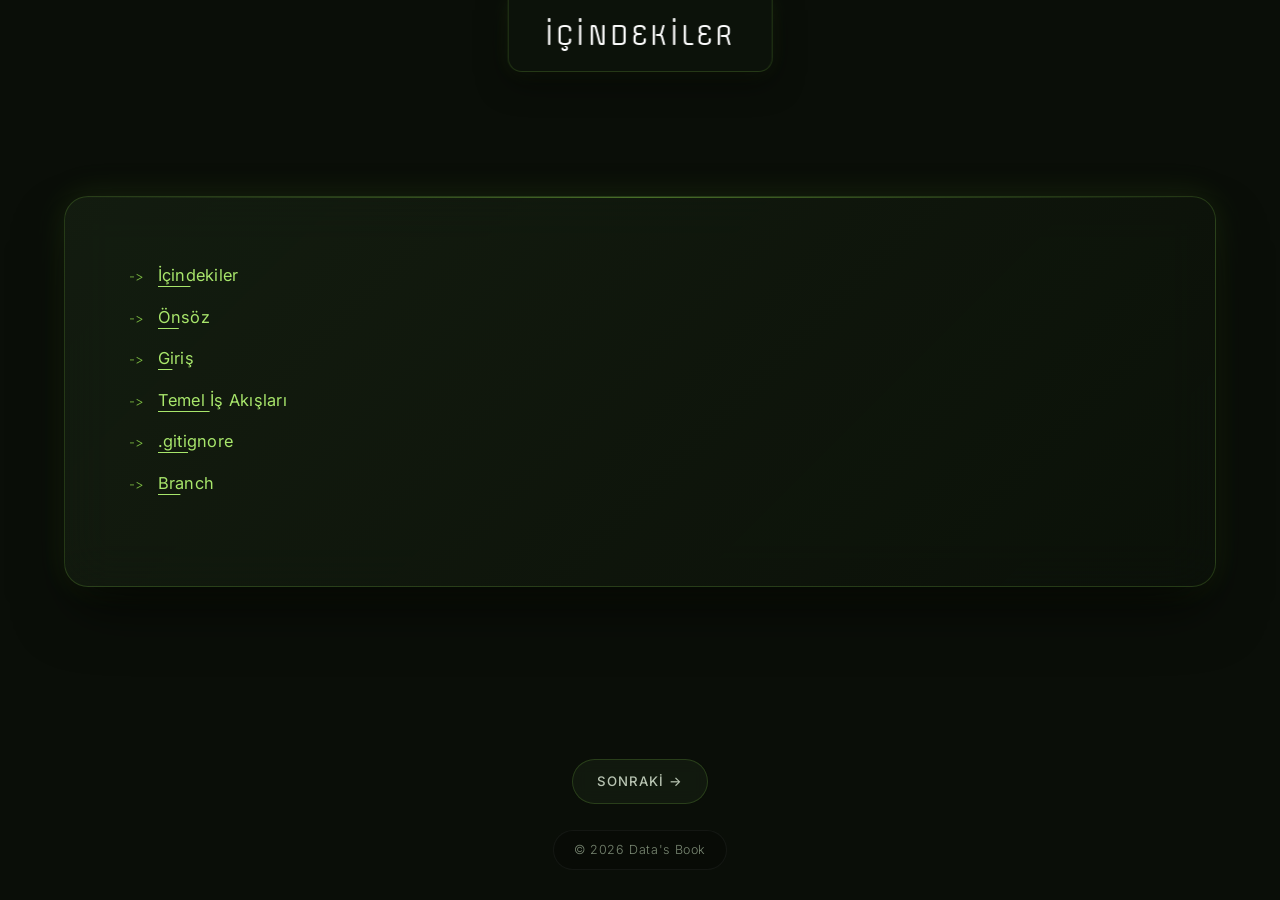
<file: Lessons/1 Git İçindekiler.html>
<!DOCTYPE html>
<html lang="tr">
<head>
    <meta charset="UTF-8">
    <meta name="viewport" content="width=device-width, initial-scale=1.0">
    <title>Data's Book on Git</title>

    <link rel="icon" type="image/x-icon" href="../Sources/favicon.png">

    <script src="../Sources/JS/setBackgroundMedia.js"></script>

    <link rel="stylesheet" href="../Sources/JS/hljs/atom-one-dark-reasonable.css">
    <script src="../Sources/JS/hljs/highlight.min.js"></script>
    <script>
        window.onload = function() {
            hljs.highlightAll();
        };
    </script>

    <link rel="stylesheet" href="../Sources/CSS/main.css">
</head>
<body>
    <h1>İçindekiler</h1>

    <div style="height: 100px;"></div>
    
    <div id="mainDiv">
        <ul>
            <li><a href="./1 Git İçindekiler.html">İçindekiler</a></li>
            <li><a href="./2 Git Önsöz.html">Önsöz</a></li>
            <li><a href="./3 Git Giriş.html">Giriş</a></li>
            <li><a href="./4 Git Temel İş Akışları.html">Temel İş Akışları</a></li>
            <li><a href="./5 Git .gitignore.html">.gitignore</a></li>
            <li><a href="./6 Git Branch.html">Branch</a></li>
        </ul>
    </div>

    <div style="height: 100px;"></div>

    <footer style="position: fixed; left: 0; bottom: 0; width: 100%; background: transparent; text-align: center; padding: 10px 0; z-index: 100;">
        <div>
            <a href="./2 Git Önsöz.html" style="cursor:pointer;">
                Sonraki &rarr;
            </a>
        </div>
        <div>
            <p>&copy; 2026 Data's Book</p>
        </div>
    </footer>
</body>
</html>

<!-- Muhammet Enes nam-ı diğer Data Delete tarafından sevgi ile yapıldı <3 -->
</file>
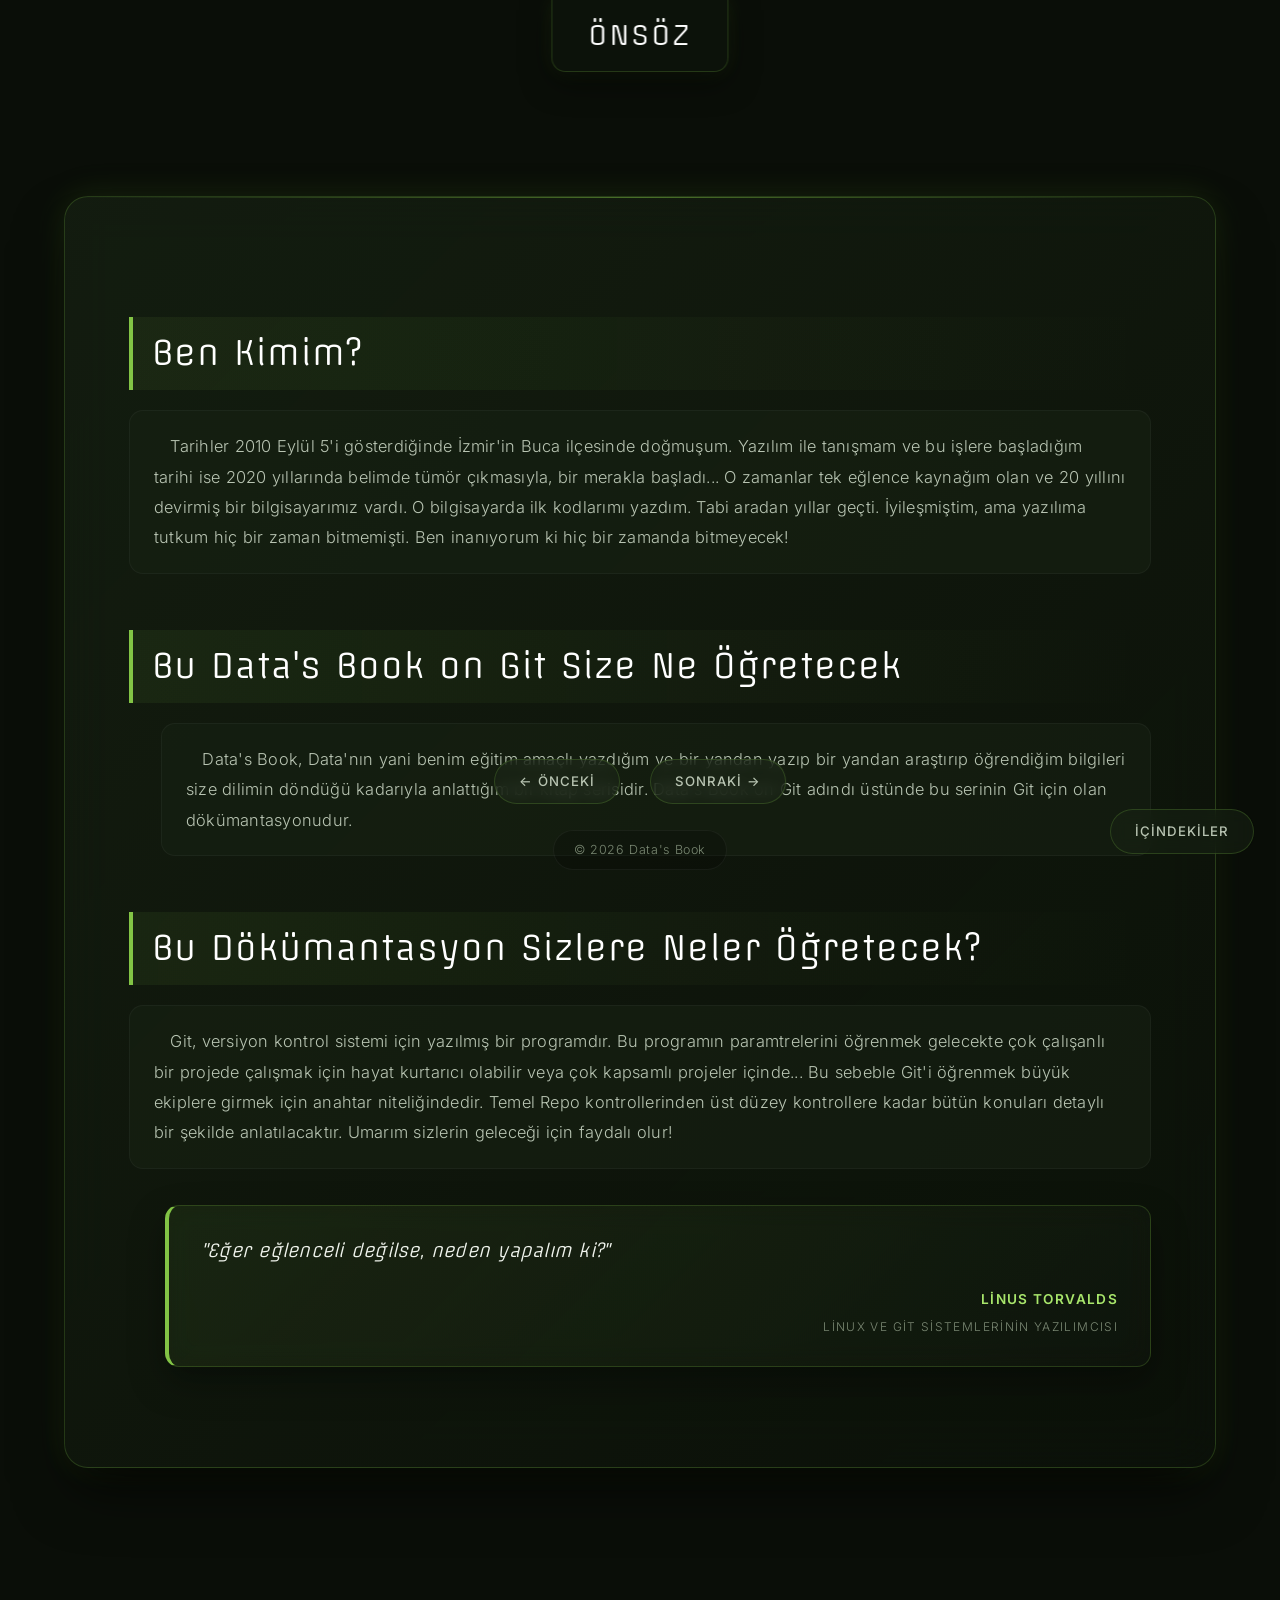
<file: Lessons/2 Git Önsöz.html>
<!DOCTYPE html>
<html lang="tr">
<head>
    <meta charset="UTF-8">
    <meta name="viewport" content="width=device-width, initial-scale=1.0">
    <title>Data's Book on Git</title>

    <link rel="icon" type="image/x-icon" href="../Sources/favicon.png">

    <script src="../Sources/JS/setBackgroundMedia.js"></script>

    <link rel="stylesheet" href="../Sources/JS/hljs/atom-one-dark-reasonable.css">
    <script src="../Sources/JS/hljs/highlight.min.js"></script>
    <script>
        window.onload = function() {
            hljs.highlightAll();
        };
    </script>

    <link rel="stylesheet" href="../Sources/CSS/main.css">
</head>
<body>
    <h1>Önsöz</h1>

    <div style="height: 100px;"></div>
    
    <div id="mainDiv">
        <h2>Ben Kimim?</h2>
        <pre id="preh2">Tarihler 2010 Eylül 5'i gösterdiğinde İzmir'in Buca ilçesinde doğmuşum. Yazılım ile tanışmam ve bu işlere başladığım tarihi ise 2020 yıllarında belimde tümör çıkmasıyla, bir merakla başladı... O zamanlar tek eğlence kaynağım olan ve 20 yıllını devirmiş bir bilgisayarımız vardı. O bilgisayarda ilk kodlarımı yazdım. Tabi aradan yıllar geçti. İyileşmiştim, ama yazılıma tutkum hiç bir zaman bitmemişti. Ben inanıyorum ki hiç bir zamanda bitmeyecek!</pre>

        <h2>Bu Data's Book on Git Size Ne Öğretecek</h2>
        <pre id="preh3">Data's Book, Data'nın yani benim eğitim amaçlı yazdığım ve bir yandan yazıp bir yandan araştırıp öğrendiğim bilgileri size dilimin döndüğü kadarıyla anlattığım bir kitap serisidir. Data's Book on Git adındı üstünde bu serinin Git için olan dökümantasyonudur.</pre>

        <h2>Bu Dökümantasyon Sizlere Neler Öğretecek?</h2>
        <pre id="preh2">Git, versiyon kontrol sistemi için yazılmış bir programdır. Bu programın paramtrelerini öğrenmek gelecekte çok çalışanlı bir projede çalışmak için hayat kurtarıcı olabilir veya çok kapsamlı projeler içinde... Bu sebeble Git'i öğrenmek büyük ekiplere girmek için anahtar niteliğindedir. Temel Repo kontrollerinden üst düzey kontrollere kadar bütün konuları detaylı bir şekilde anlatılacaktır. Umarım sizlerin geleceği için faydalı olur!</pre>

        <blockquote class="scientific-quote">
            "Eğer eğlenceli değilse, neden yapalım ki?"
            <cite>
                Linus Torvalds
                <span>Linux ve Git Sistemlerinin Yazılımcısı</span>
            </cite>
        </blockquote>
    </div>

    <div style="height: 100px;"></div>

    <footer style="position: fixed; left: 0; bottom: 0; width: 100%; background: transparent; text-align: center; padding: 10px 0; z-index: 100;">
        <div>
            <a href="./1 Git İçindekiler.html" style="margin-right: 20px; cursor:pointer;">
                &larr; Önceki
            </a>
            <a href="./3 Git Giriş.html" style="cursor:pointer;">
                Sonraki &rarr;
            </a>
        </div>
        <div>
            <p>&copy; 2026 Data's Book</p>
        </div>

        <div style="position: absolute; right: 20px; bottom: 20px;">
            <a href="./1 Git İçindekiler.html" style="text-decoration: none;">
                İçindekiler
            </a>
        </div>
    </footer>
</body>
</html>

<!-- Muhammet Enes nam-ı diğer Data Delete tarafından sevgi ile yapıldı <3 -->
</file>
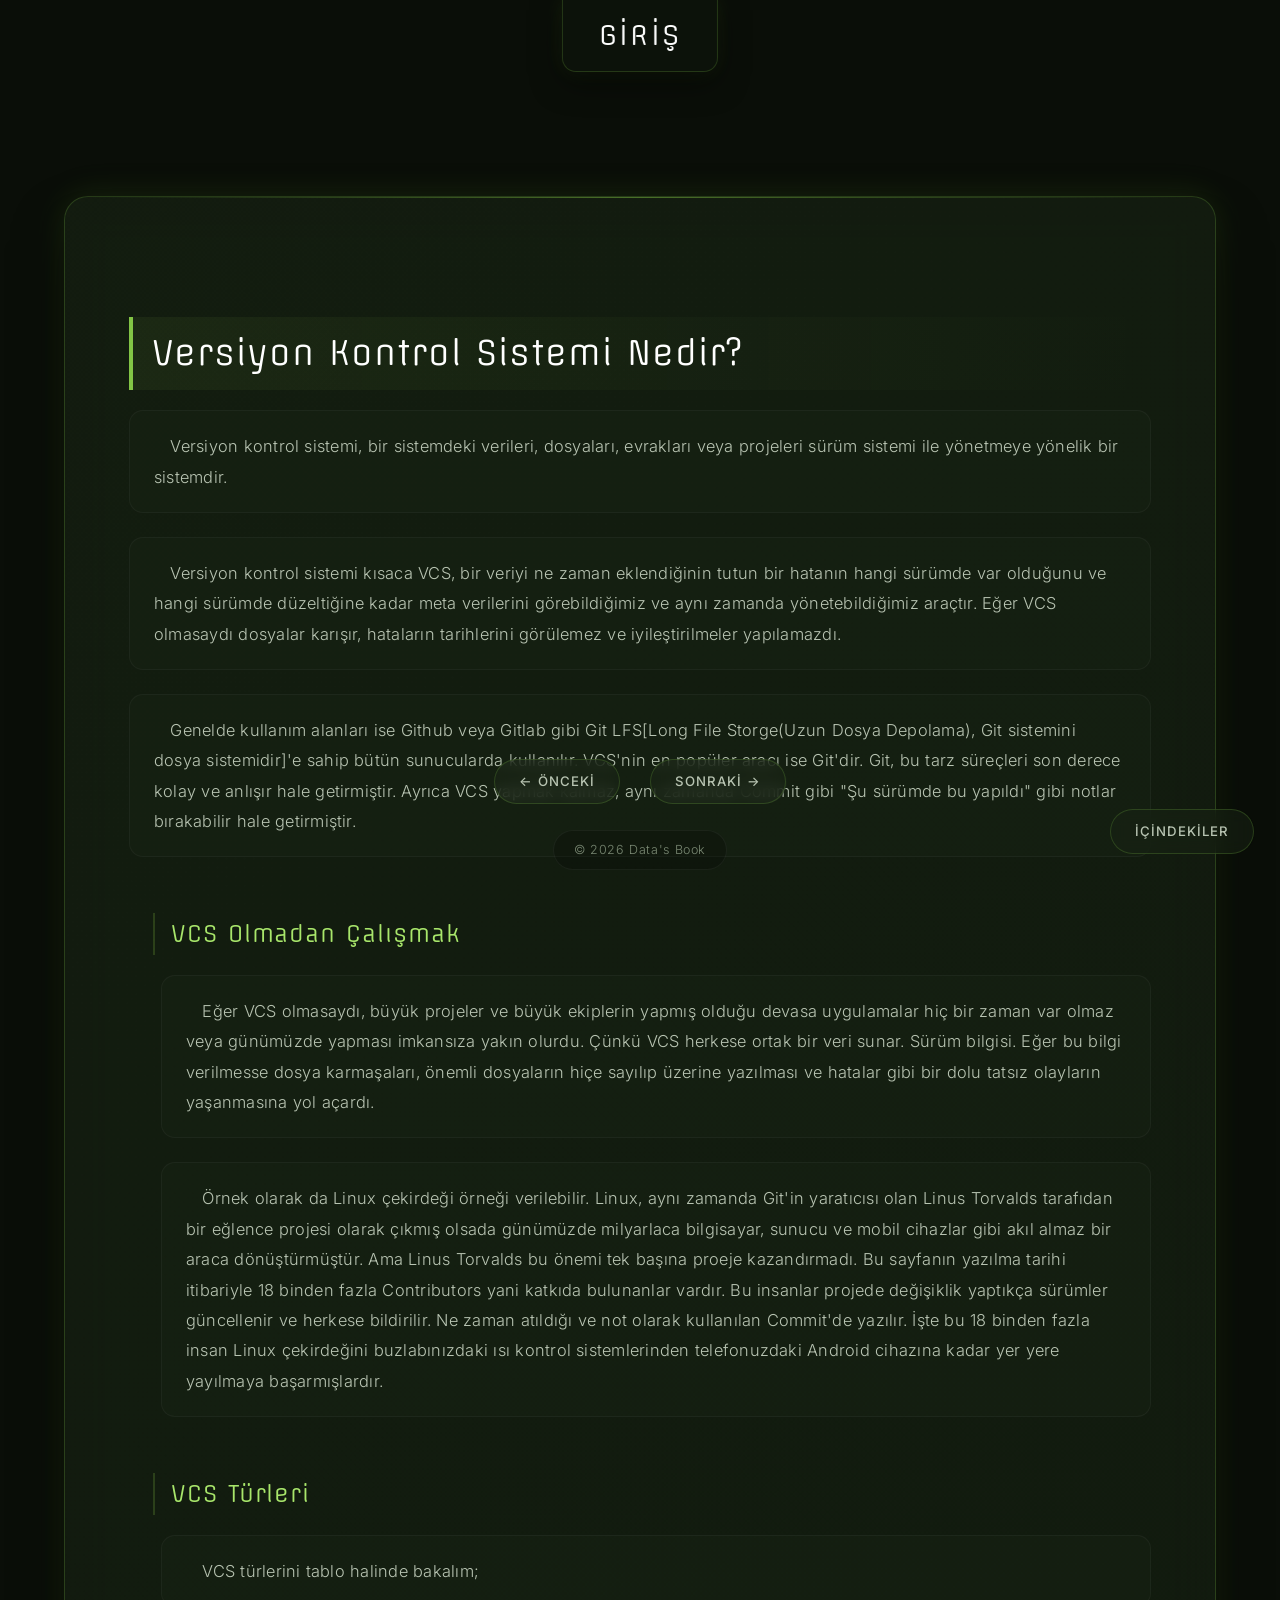
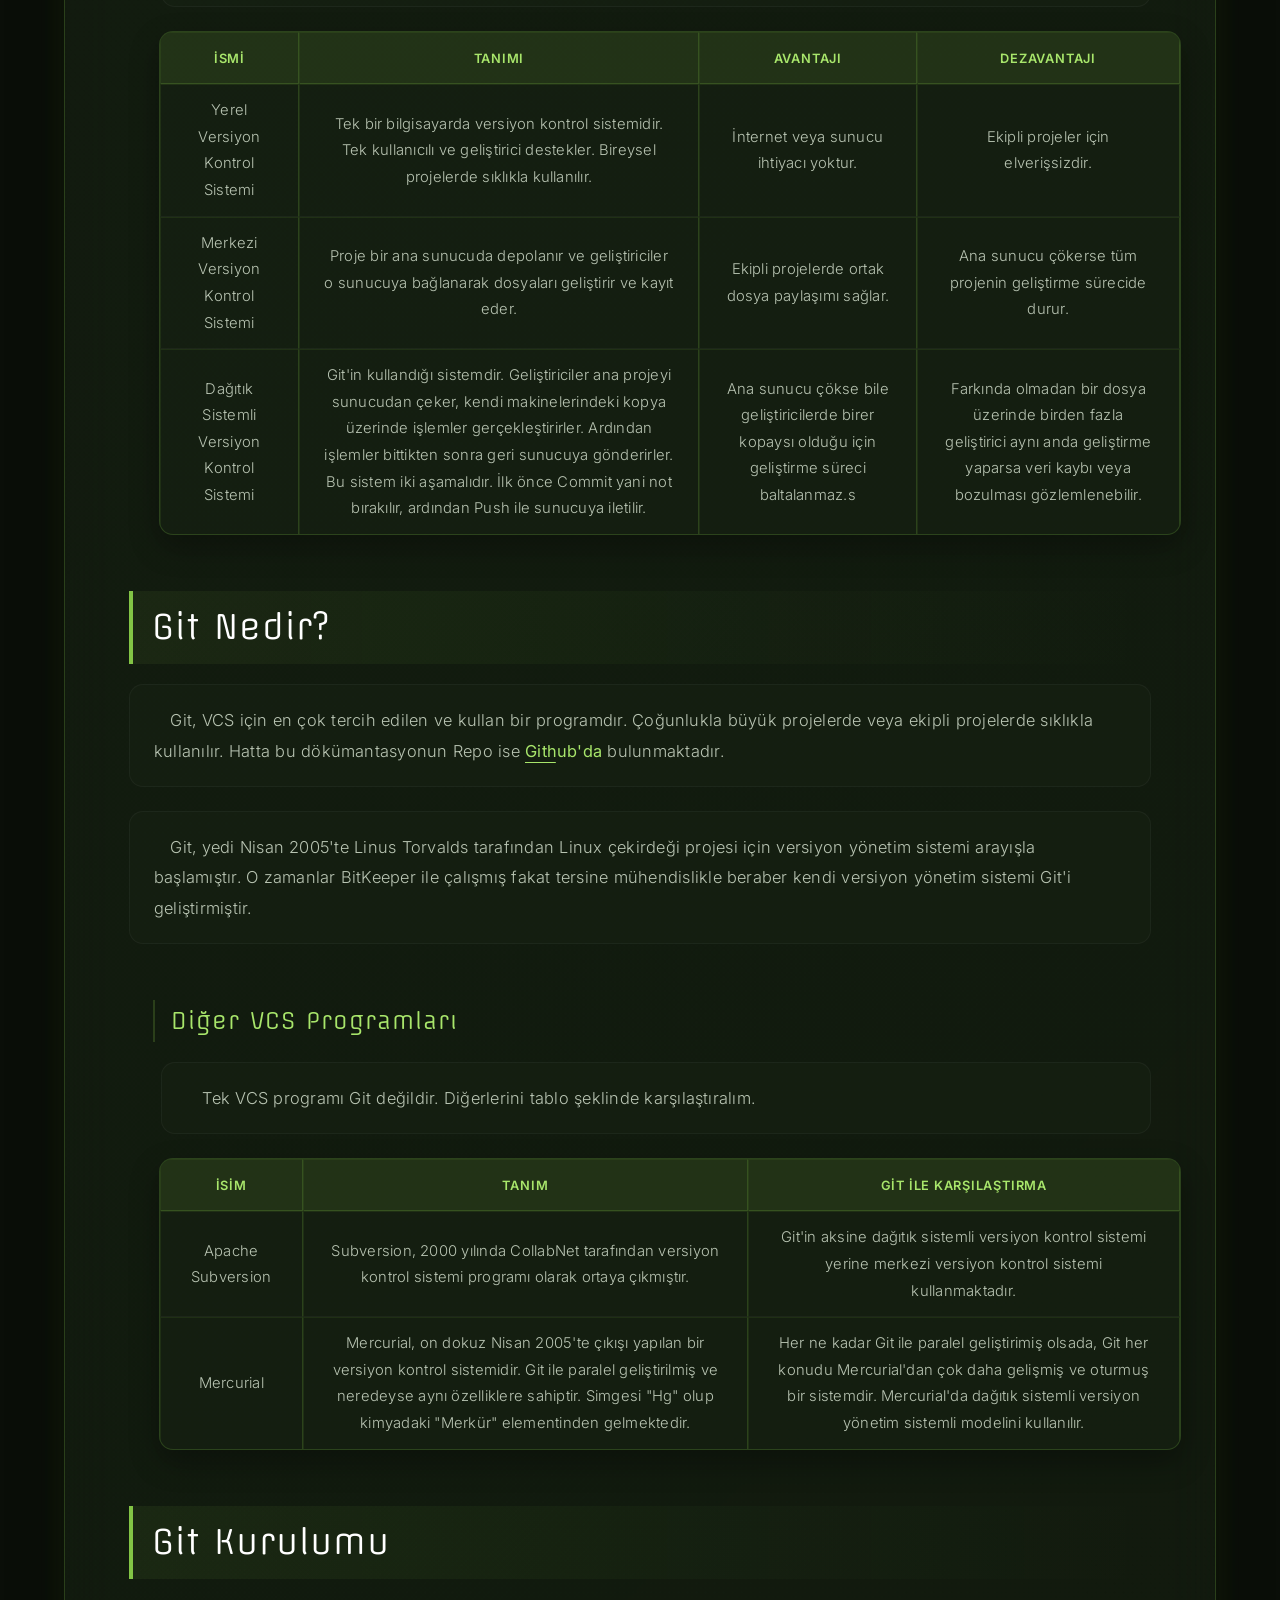
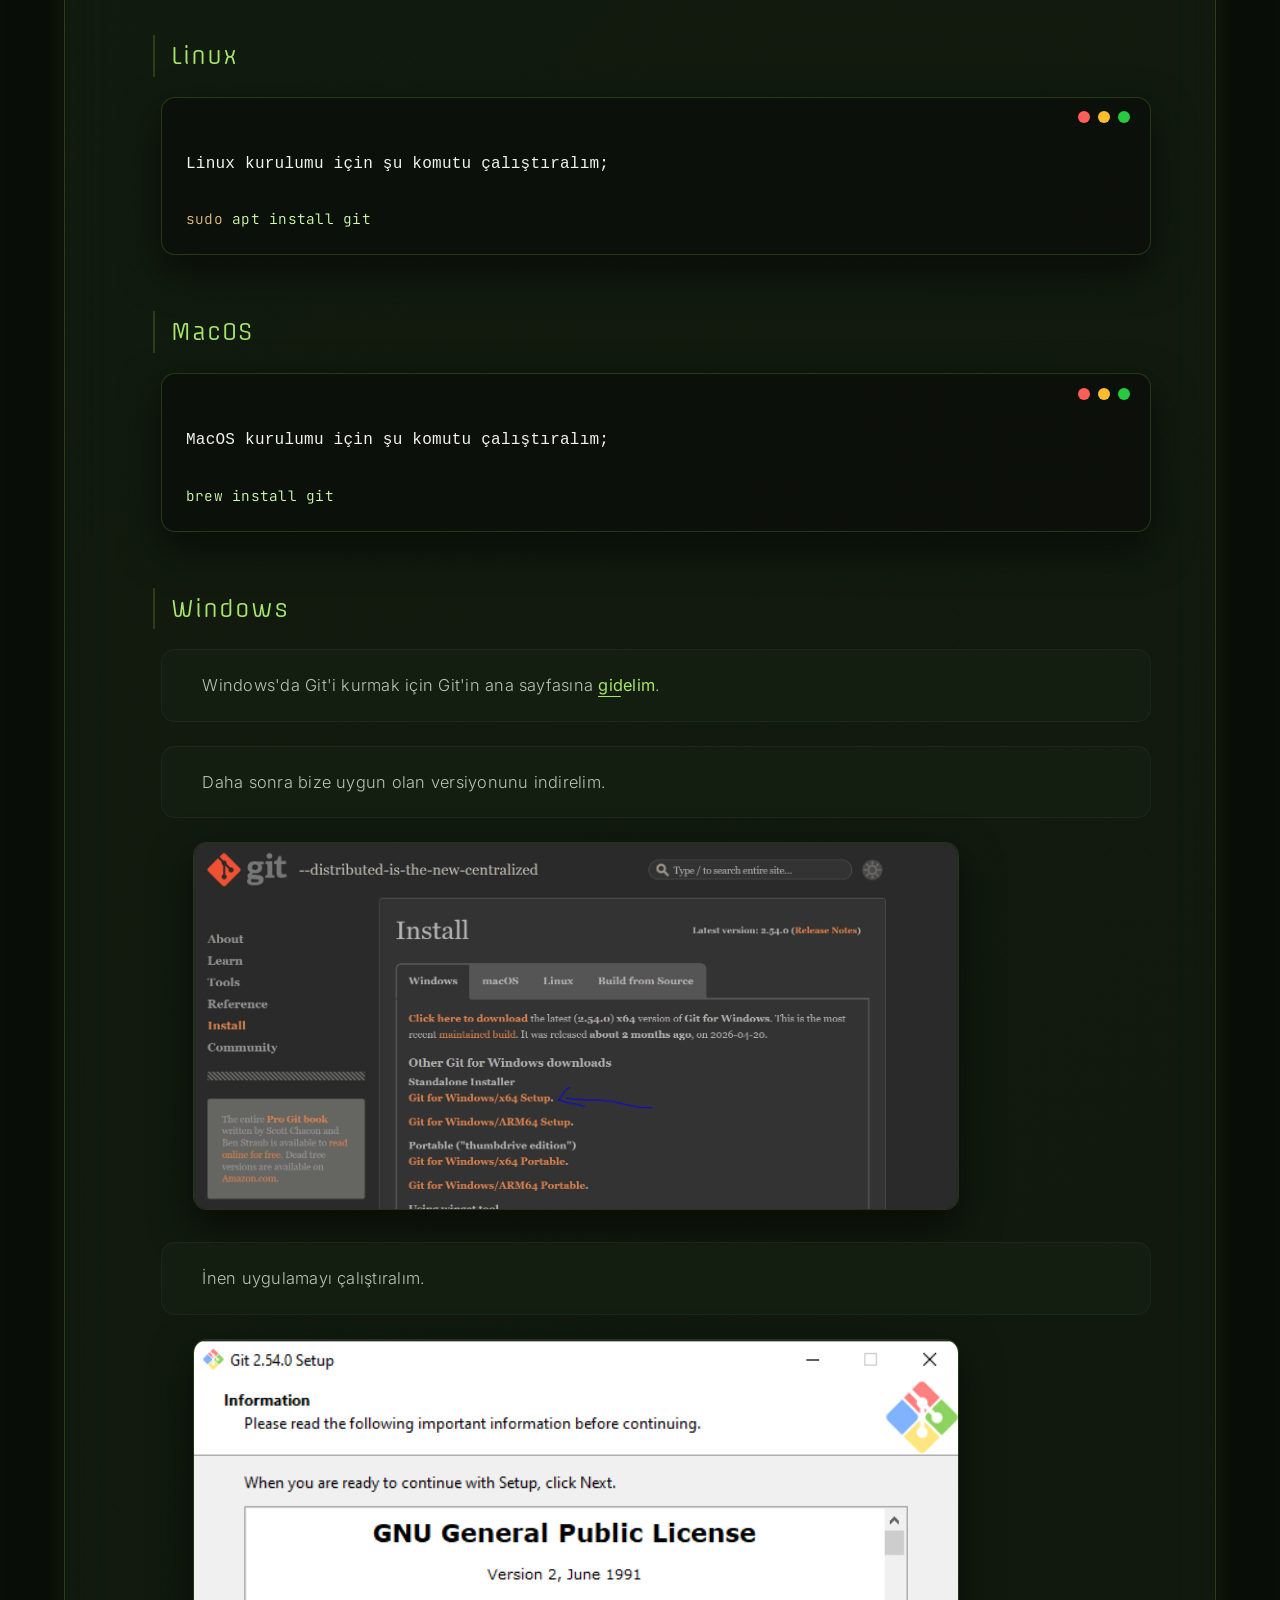
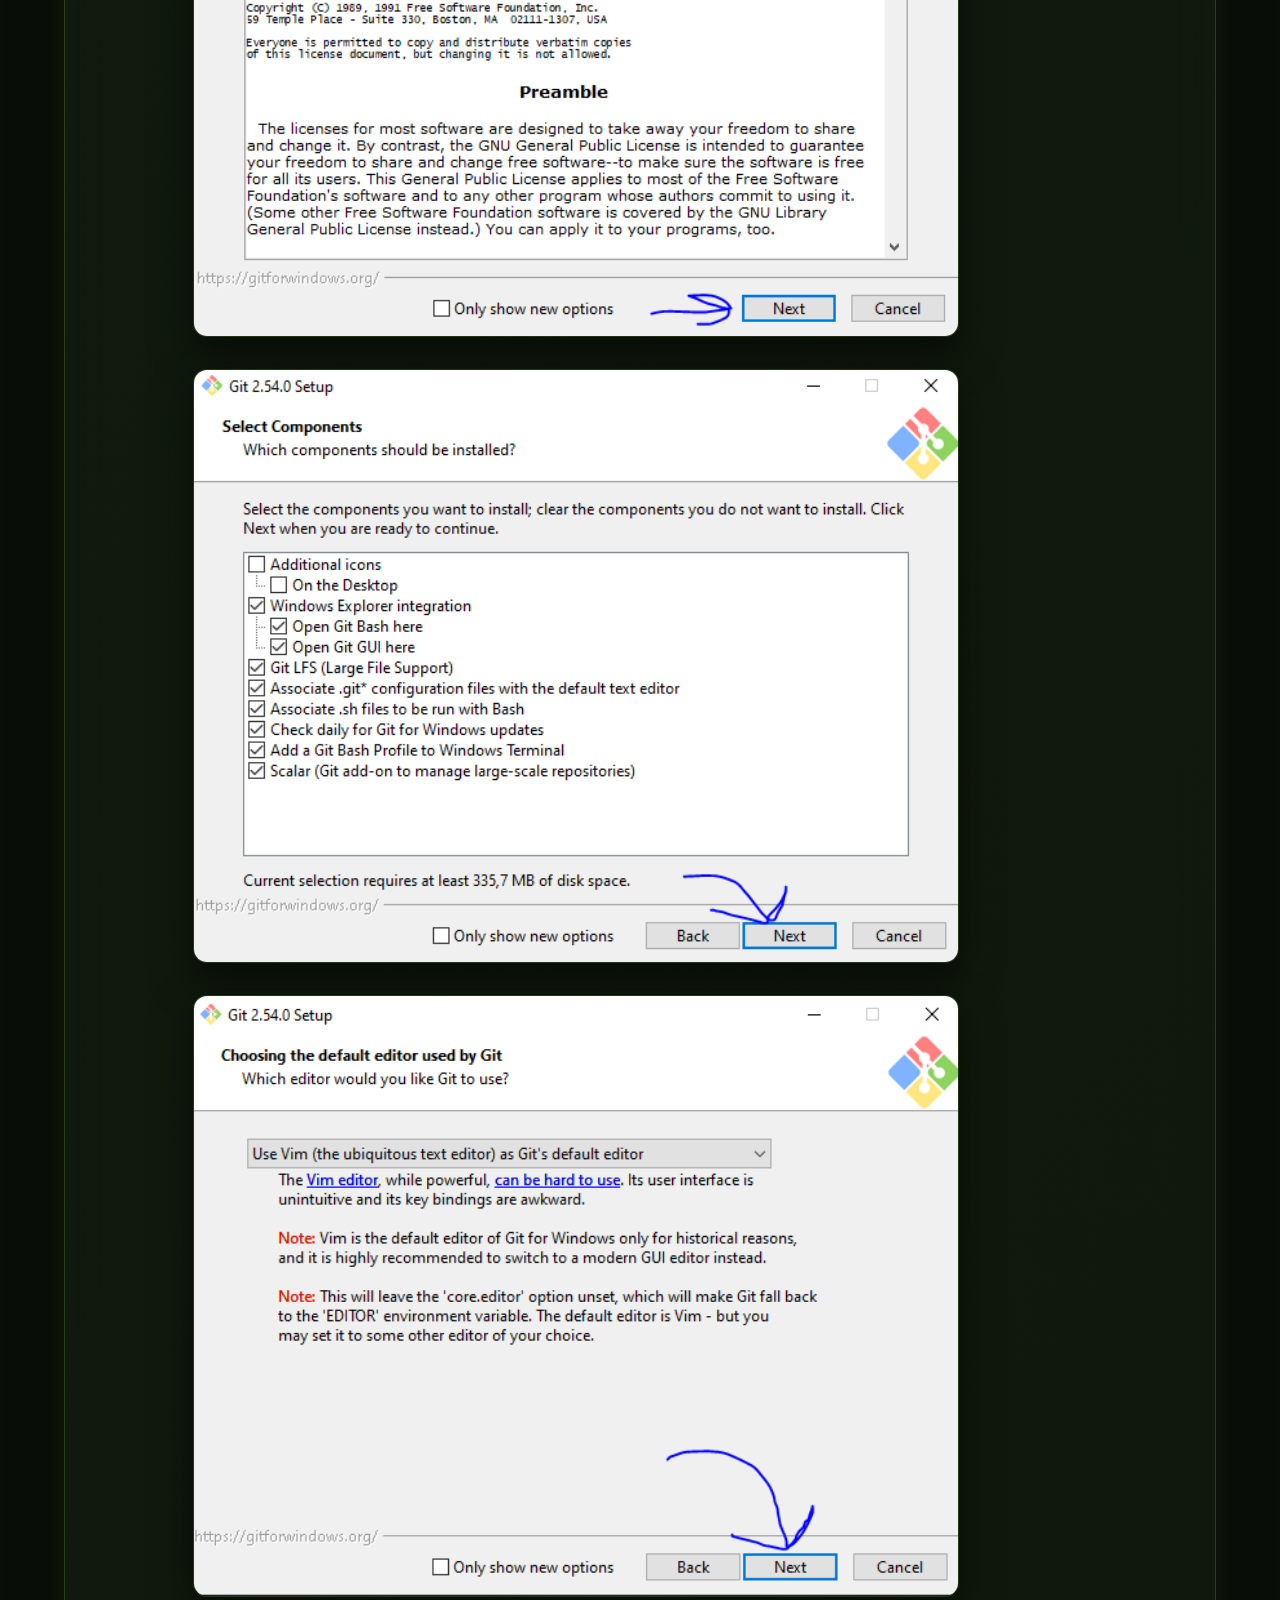
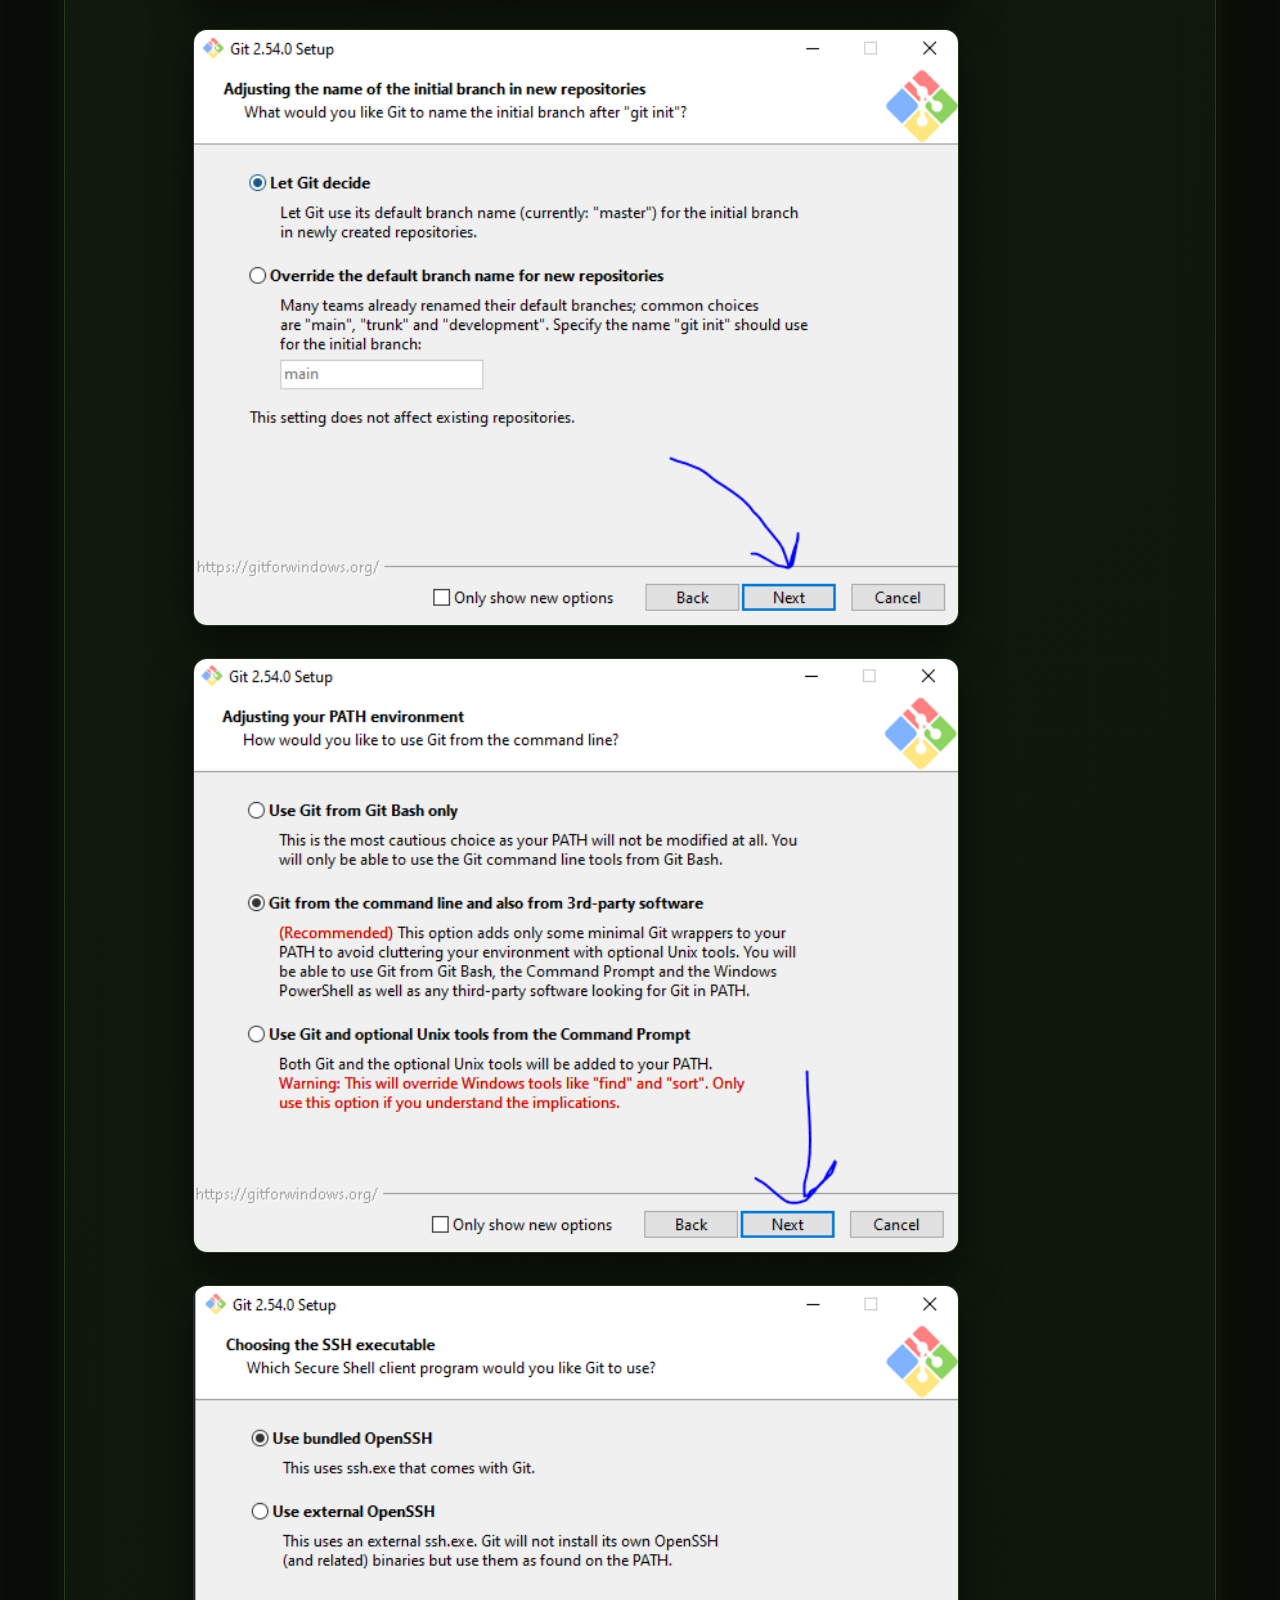
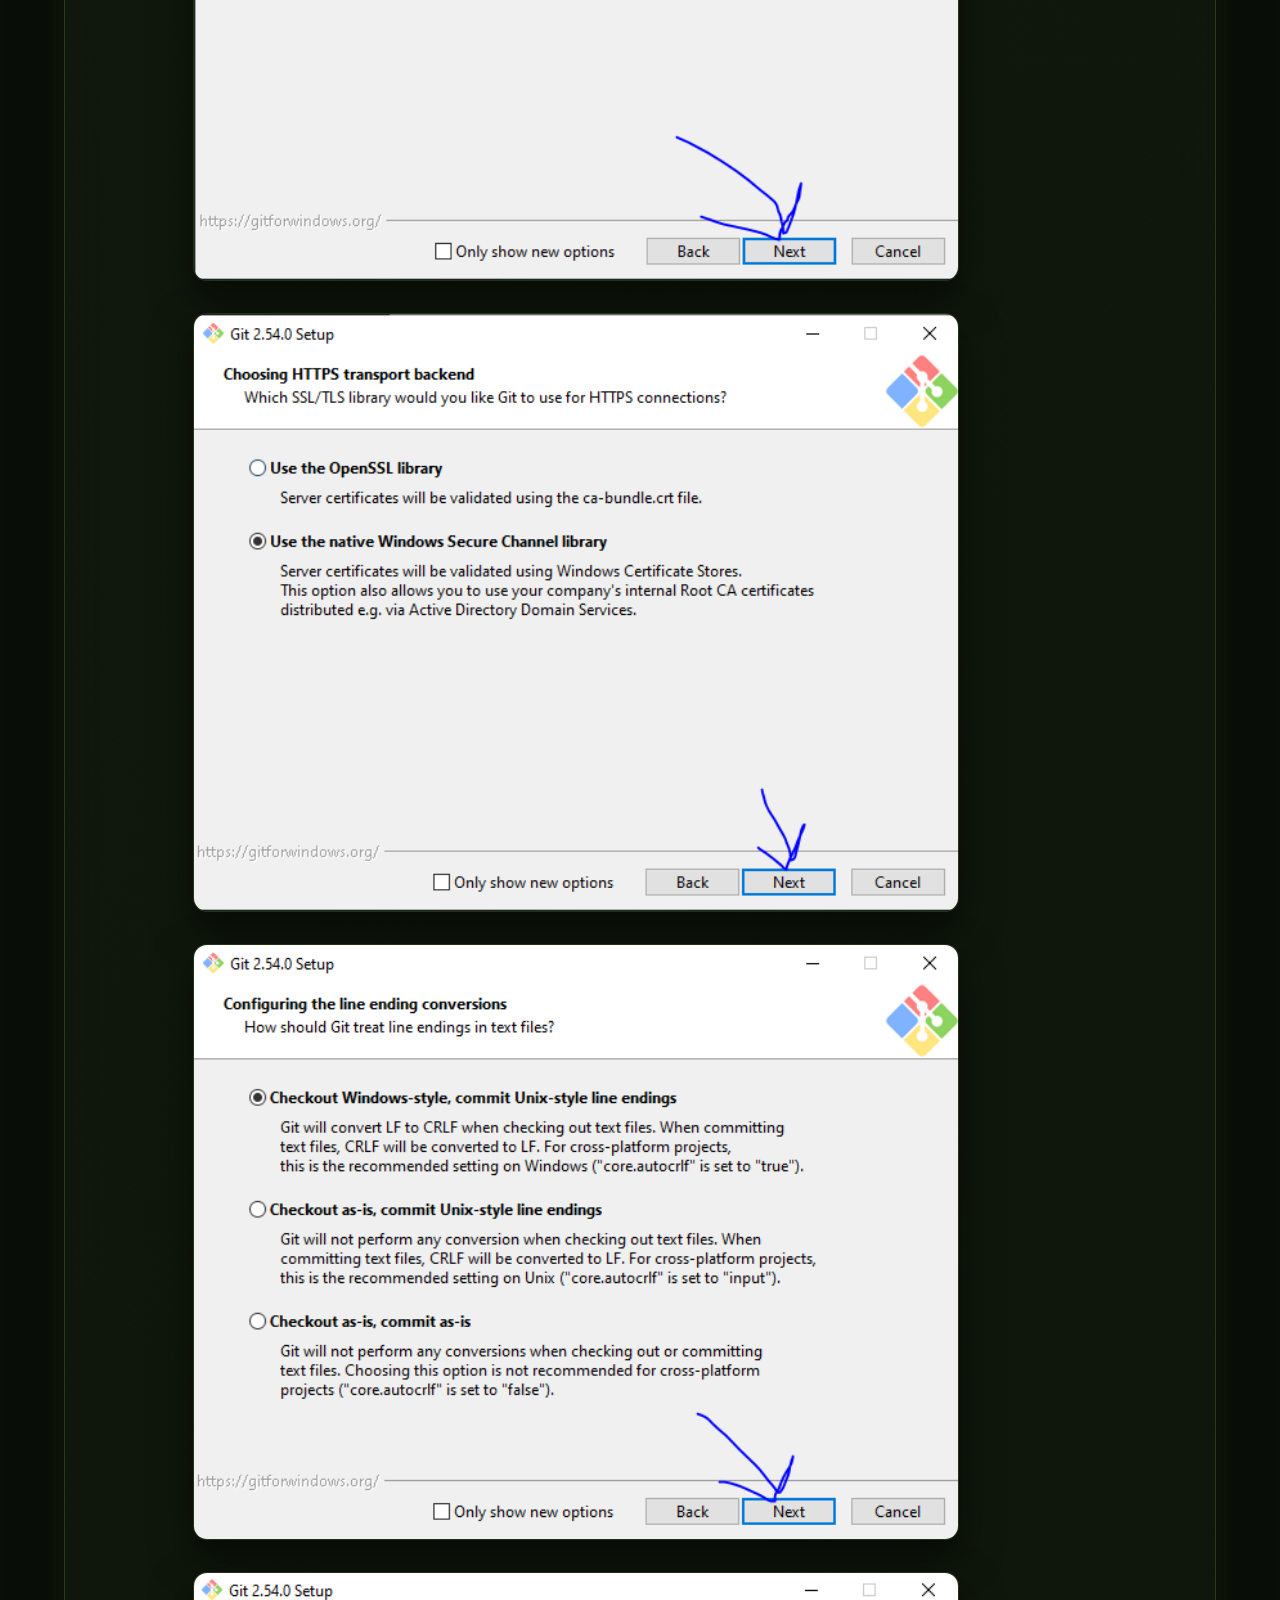
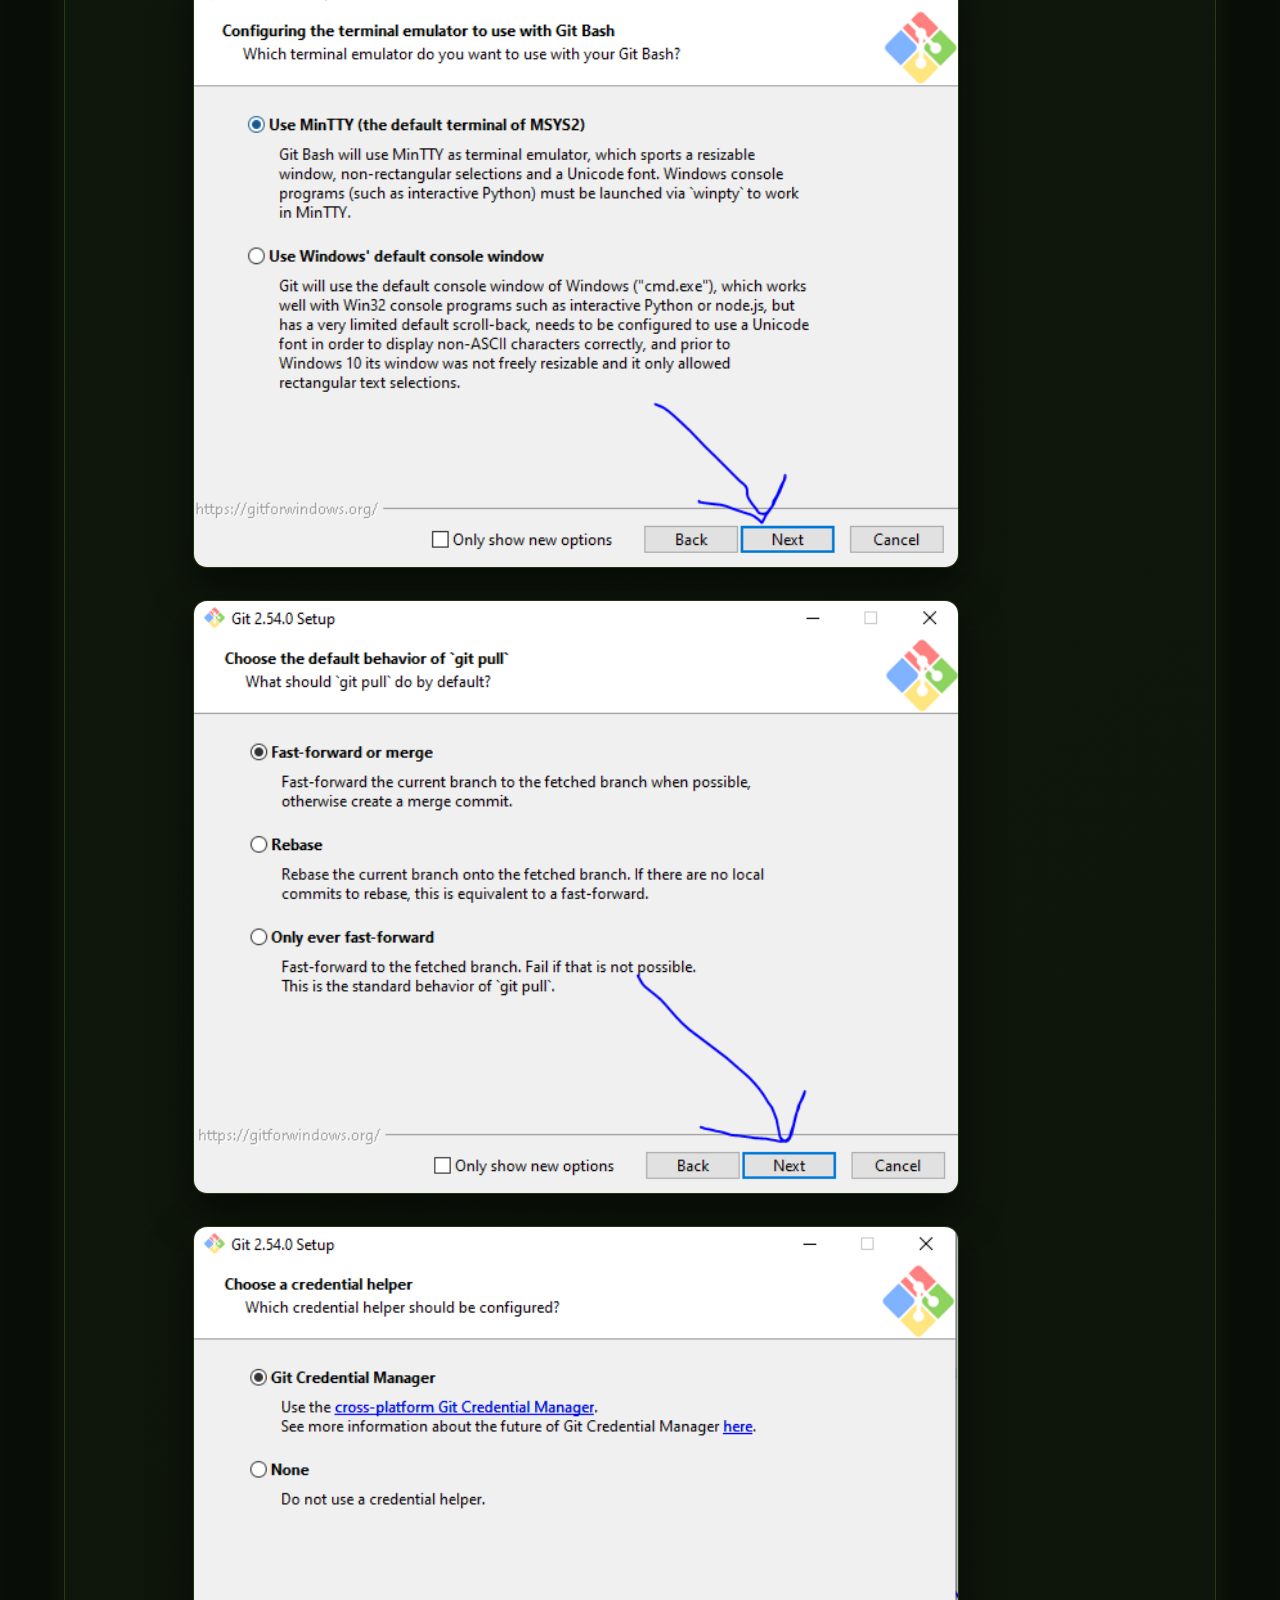
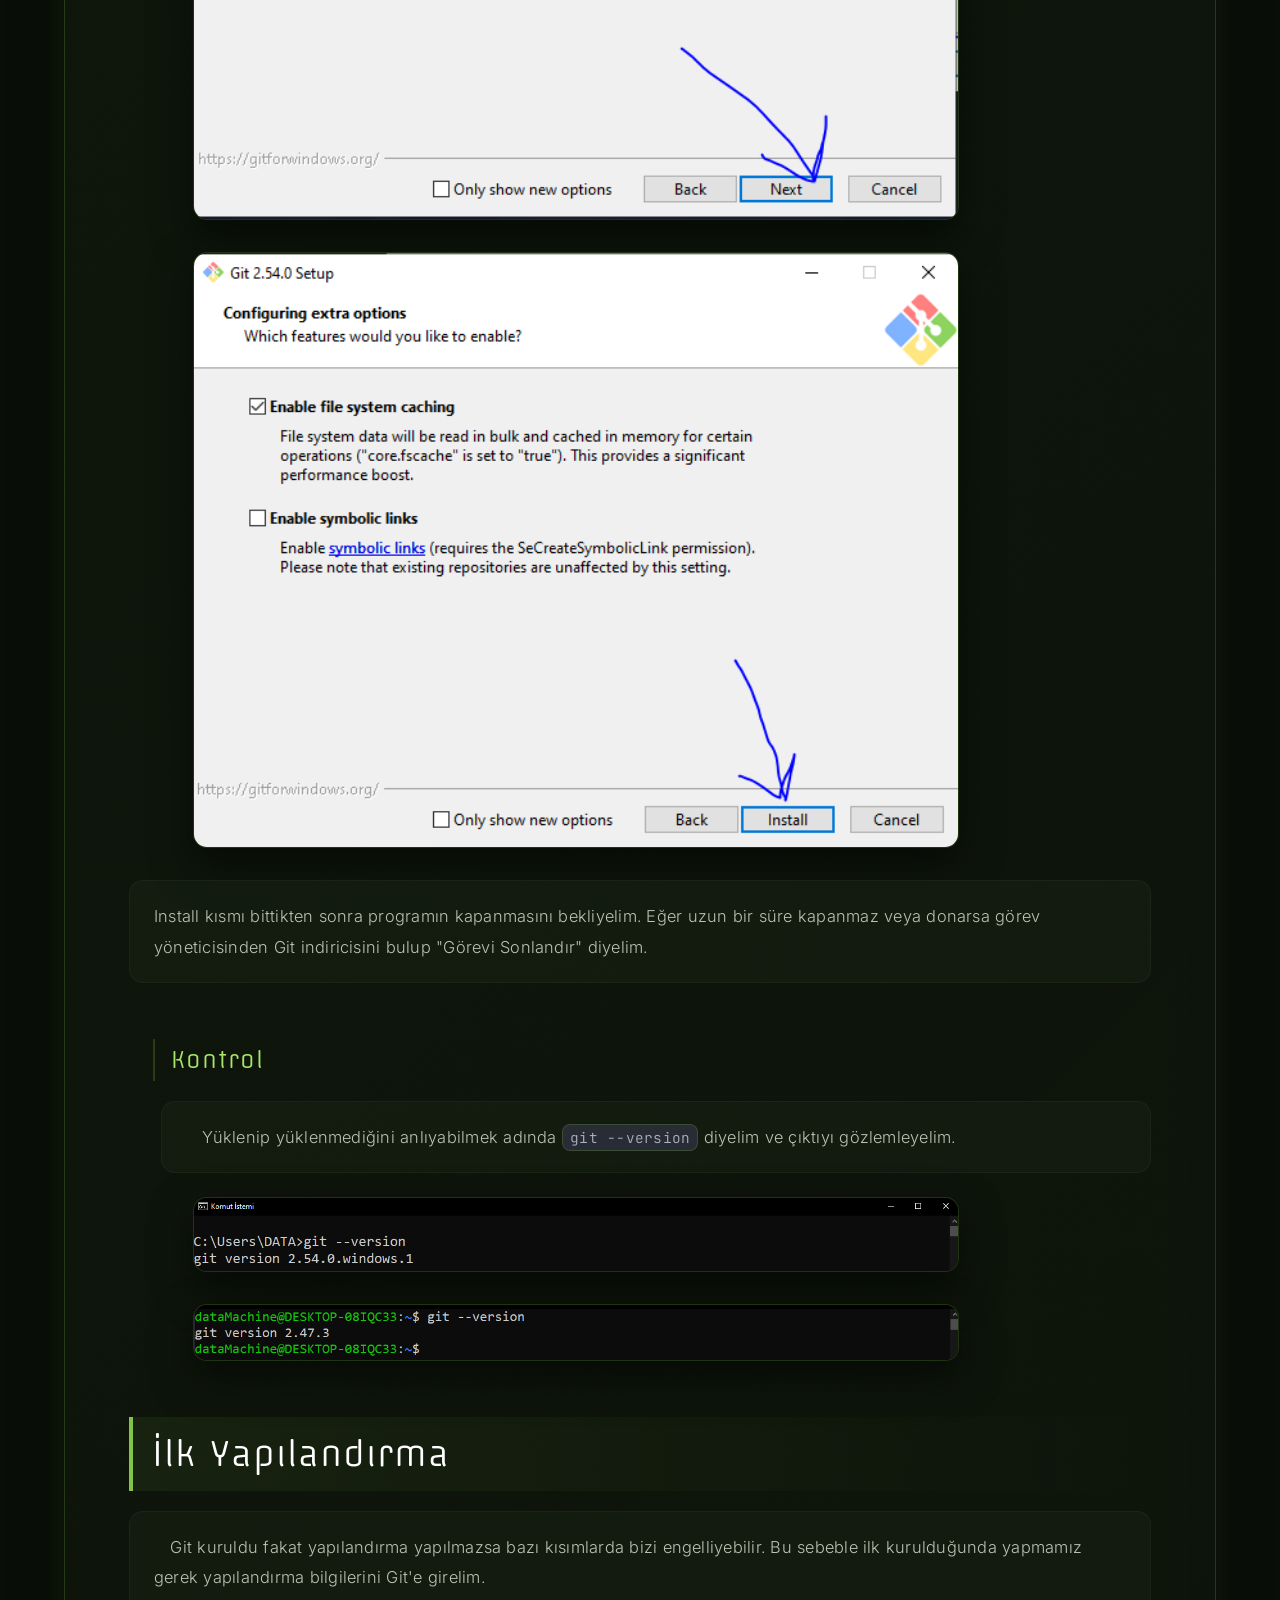
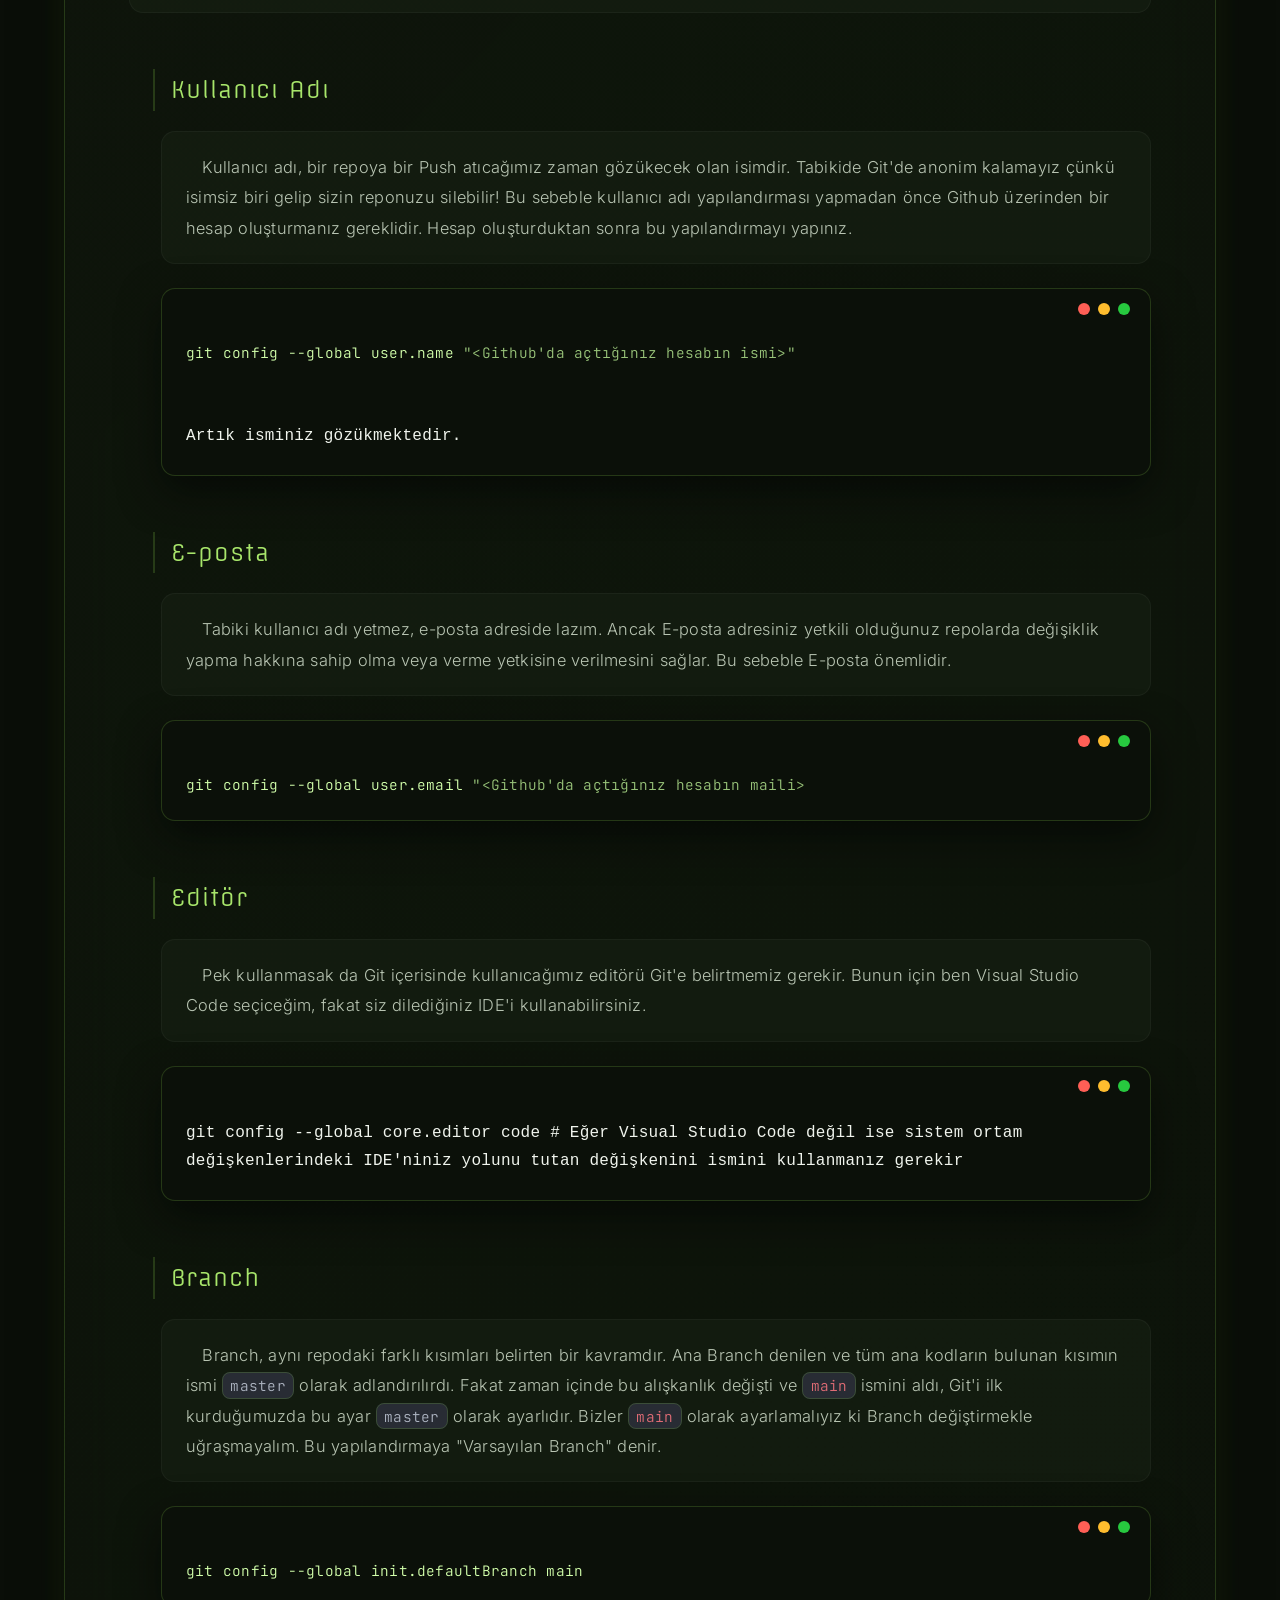
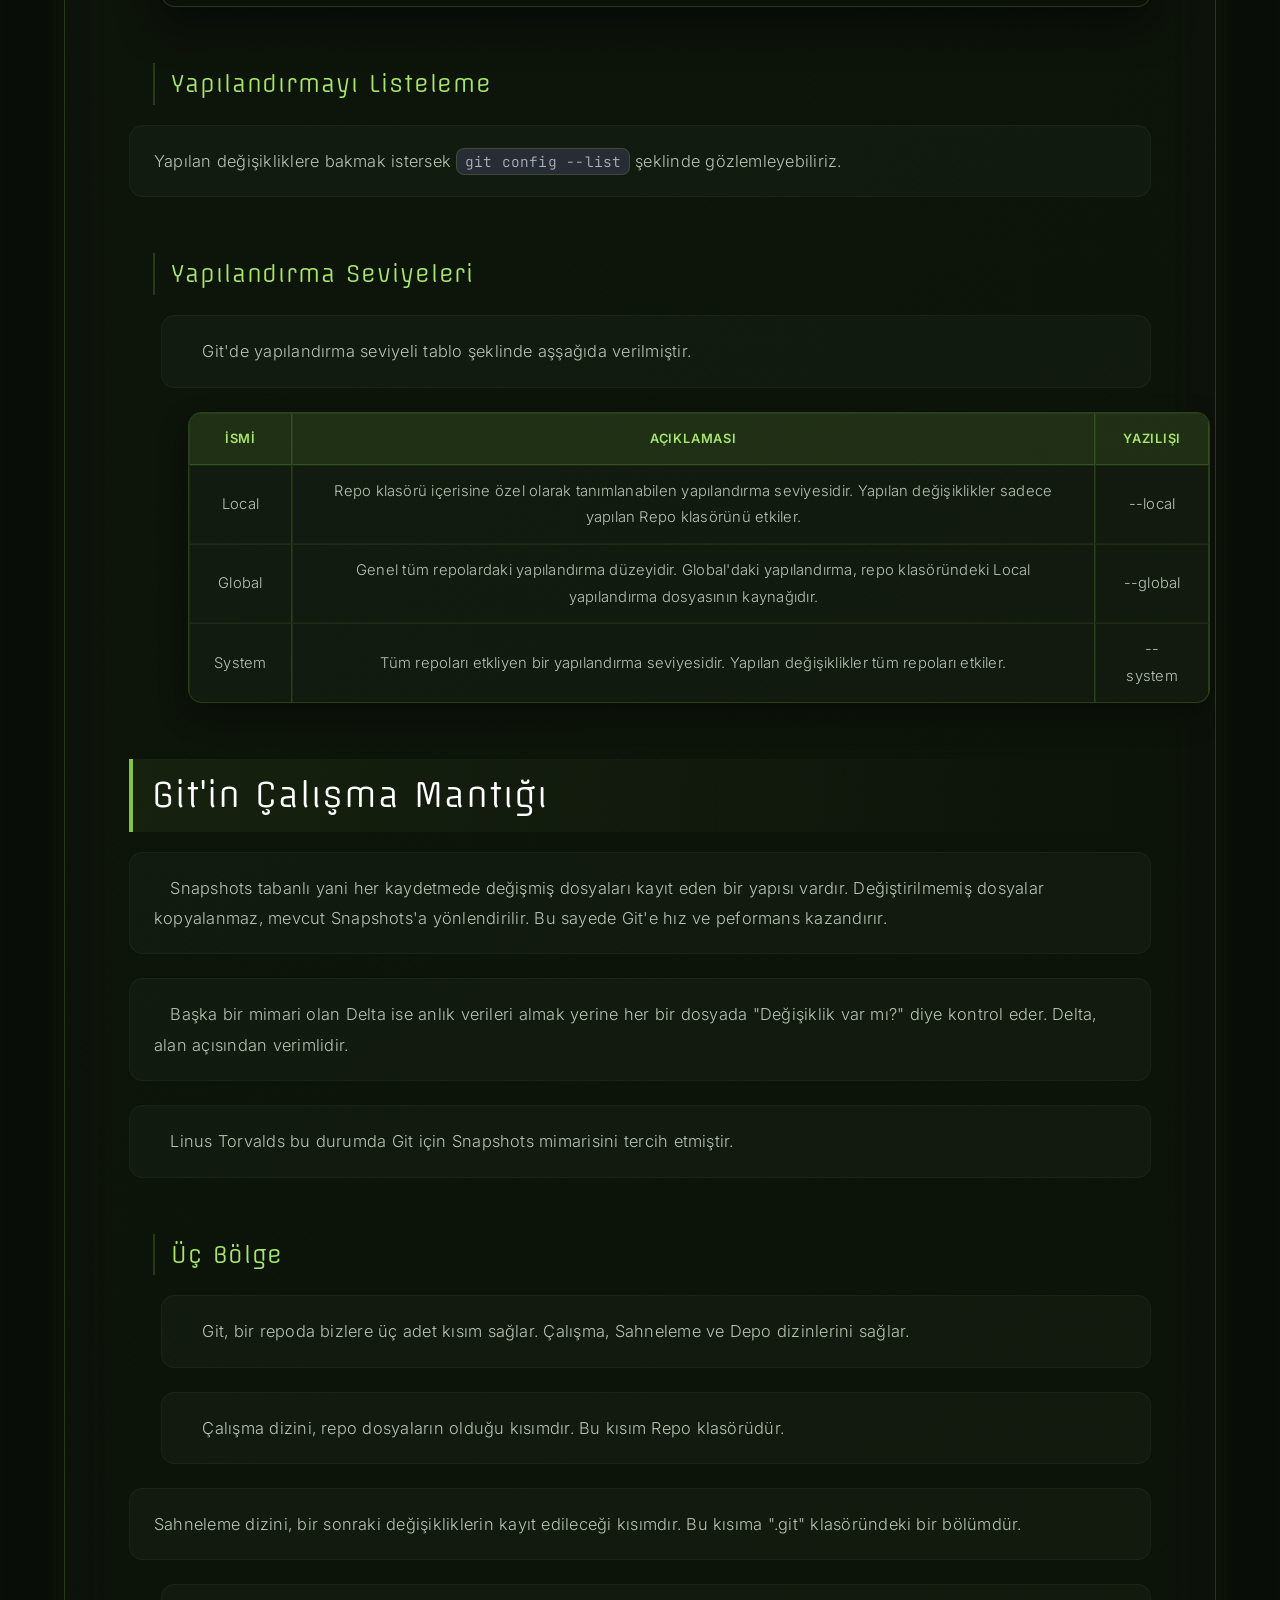
<file: Lessons/3 Git Giriş.html>
<!DOCTYPE html>
<html lang="tr">
<head>
    <meta charset="UTF-8">
    <meta name="viewport" content="width=device-width, initial-scale=1.0">
    <title>Data's Book on Git</title>

    <link rel="icon" type="image/x-icon" href="../Sources/favicon.png">

    <script src="../Sources/JS/setBackgroundMedia.js"></script>

    <link rel="stylesheet" href="../Sources/JS/hljs/atom-one-dark-reasonable.css">
    <script src="../Sources/JS/hljs/highlight.min.js"></script>
    <script>
        window.onload = function() {
            hljs.highlightAll();
        };
    </script>

    <link rel="stylesheet" href="../Sources/CSS/main.css">
</head>
<body>
    <h1>Giriş</h1>

    <div style="height: 100px;"></div>
    
    <div id="mainDiv">
        <h2>Versiyon Kontrol Sistemi Nedir?</h2>
        <pre id="preh2">Versiyon kontrol sistemi, bir sistemdeki verileri, dosyaları, evrakları veya projeleri sürüm sistemi ile yönetmeye yönelik bir sistemdir.</pre>

        <pre id="preh2">Versiyon kontrol sistemi kısaca VCS, bir veriyi ne zaman eklendiğinin tutun bir hatanın hangi sürümde var olduğunu ve hangi sürümde düzeltiğine kadar meta verilerini görebildiğimiz ve aynı zamanda yönetebildiğimiz araçtır. Eğer VCS olmasaydı dosyalar karışır, hataların tarihlerini görülemez ve iyileştirilmeler yapılamazdı.</pre>

        <pre id="preh2">Genelde kullanım alanları ise Github veya Gitlab gibi Git LFS[Long File Storge(Uzun Dosya Depolama), Git sistemini dosya sistemidir]'e sahip bütün sunucularda kullanılır. VCS'nin en popüler aracı ise Git'dir. Git, bu tarz süreçleri son derece kolay ve anlışır hale getirmiştir. Ayrıca VCS yapmak kalmaz, aynı zamanda Commit gibi "Şu sürümde bu yapıldı" gibi notlar bırakabilir hale getirmiştir.</pre>

        <h3>VCS Olmadan Çalışmak</h3>
        <pre id="preh3">Eğer VCS olmasaydı, büyük projeler ve büyük ekiplerin yapmış olduğu devasa uygulamalar hiç bir zaman var olmaz veya günümüzde yapması imkansıza yakın olurdu. Çünkü VCS herkese ortak bir veri sunar. Sürüm bilgisi. Eğer bu bilgi verilmesse dosya karmaşaları, önemli dosyaların hiçe sayılıp üzerine yazılması ve hatalar gibi bir dolu tatsız olayların yaşanmasına yol açardı.</pre>

        <pre id="preh3">Örnek olarak da Linux çekirdeği örneği verilebilir. Linux, aynı zamanda Git'in yaratıcısı olan Linus Torvalds tarafıdan bir eğlence projesi olarak çıkmış olsada günümüzde milyarlaca bilgisayar, sunucu ve mobil cihazlar gibi akıl almaz bir araca dönüştürmüştür. Ama Linus Torvalds bu önemi tek başına proeje kazandırmadı. Bu sayfanın yazılma tarihi itibariyle 18 binden fazla Contributors yani katkıda bulunanlar vardır. Bu insanlar projede değişiklik yaptıkça sürümler güncellenir ve herkese bildirilir. Ne zaman atıldığı ve not olarak kullanılan Commit'de yazılır. İşte bu 18 binden fazla insan Linux çekirdeğini buzlabınızdaki ısı kontrol sistemlerinden telefonuzdaki Android cihazına kadar yer yere yayılmaya başarmışlardır.</pre>

        <h3>VCS Türleri</h3>
        <pre id="preh3">VCS türlerini tablo halinde bakalım;</pre>

        <table id="tableh2" border="1">
            <thead>
                <tr>
                    <th>İsmi</th>
                    <th>Tanımı</th>
                    <th>Avantajı</th>
                    <th>Dezavantajı</th>
                </tr>
            </thead>
            <tbody>
                <tr>
                    <td>Yerel Versiyon Kontrol Sistemi</td>
                    <td>Tek bir bilgisayarda versiyon kontrol sistemidir. Tek kullanıcılı ve geliştirici destekler. Bireysel projelerde sıklıkla kullanılır.</td>
                    <td>İnternet veya sunucu ihtiyacı yoktur.</td>
                    <td>Ekipli projeler için elverişsizdir.</td>
                </tr>
                <tr>
                    <td>Merkezi Versiyon Kontrol Sistemi</td>
                    <td>Proje bir ana sunucuda depolanır ve geliştiriciler o sunucuya bağlanarak dosyaları geliştirir ve kayıt eder.</td>
                    <td>Ekipli projelerde ortak dosya paylaşımı sağlar.</td>
                    <td>Ana sunucu çökerse tüm projenin geliştirme sürecide durur.</td>
                </tr>
                <tr>
                    <td>Dağıtık Sistemli Versiyon Kontrol Sistemi</td>
                    <td>Git'in kullandığı sistemdir. Geliştiriciler ana projeyi sunucudan çeker, kendi makinelerindeki kopya üzerinde işlemler gerçekleştirirler. Ardından işlemler bittikten sonra geri sunucuya gönderirler. Bu sistem iki aşamalıdır. İlk önce Commit yani not bırakılır, ardından Push ile sunucuya iletilir.</td>
                    <td>Ana sunucu çökse bile geliştiricilerde birer kopaysı olduğu için geliştirme süreci baltalanmaz.s</td>
                    <td>Farkında olmadan bir dosya üzerinde birden fazla geliştirici aynı anda geliştirme yaparsa veri kaybı veya bozulması gözlemlenebilir.</td>
                </tr>
            </tbody>
        </table>

        <h2>Git Nedir?</h2>
        <pre id="preh2">Git, VCS için en çok tercih edilen ve kullan bir programdır. Çoğunlukla büyük projelerde veya ekipli projelerde sıklıkla kullanılır. Hatta bu dökümantasyonun Repo ise <a href="https://github.com/DATA35DELETE/Data-s-Book-on-Git">Github'da</a> bulunmaktadır.</pre>

        <pre id="preh2">Git, yedi Nisan 2005'te Linus Torvalds tarafından Linux çekirdeği projesi için versiyon yönetim sistemi arayışla başlamıştır. O zamanlar BitKeeper ile çalışmış fakat tersine mühendislikle beraber kendi versiyon yönetim sistemi Git'i geliştirmiştir.</pre>

        <h3>Diğer VCS Programları</h3>
        <pre id="preh3">Tek VCS programı Git değildir. Diğerlerini tablo şeklinde karşılaştıralım.</pre>

        <table id="tableh2" border="1">
            <thead>
                <tr>
                    <th>İsim</th>
                    <th>Tanım</th>
                    <th>Git ile Karşılaştırma</th>
                </tr>
            </thead>
            <tbody>
                <tr>
                    <td>Apache Subversion</td>
                    <td>Subversion, 2000 yılında CollabNet tarafından versiyon kontrol sistemi programı olarak ortaya çıkmıştır.</td>
                    <td>Git'in aksine dağıtık sistemli versiyon kontrol sistemi yerine merkezi versiyon kontrol sistemi kullanmaktadır.</td>
                </tr>
                <tr>
                    <td>Mercurial</td>
                    <td>Mercurial, on dokuz Nisan 2005'te çıkışı yapılan bir versiyon kontrol sistemidir. Git ile paralel geliştirilmiş ve neredeyse aynı özelliklere sahiptir. Simgesi "Hg" olup kimyadaki "Merkür" elementinden gelmektedir.</td>
                    <td>Her ne kadar Git ile paralel geliştirimiş olsada, Git her konudu Mercurial'dan çok daha gelişmiş ve oturmuş bir sistemdir. Mercurial'da dağıtık sistemli versiyon yönetim sistemli modelini kullanılır.</td>
                </tr>
            </tbody>
        </table>

        <h2>Git Kurulumu</h2>

        <h3>Linux</h3>
        <pre id="codeh3">Linux kurulumu için şu komutu çalıştıralım;
            
<code class="language-bash">sudo apt install git</code></pre>
        
        <h3>MacOS</h3>
        <pre id="codeh3">MacOS kurulumu için şu komutu çalıştıralım;
            
<code class="language-bash">brew install git</code></pre>

        <h3>Windows</h3>
        <pre id="preh3">Windows'da Git'i kurmak için Git'in ana sayfasına <a href="https://git-scm.com/install/windows">gidelim</a>.</pre>

        <pre id="preh3">Daha sonra bize uygun olan versiyonunu indirelim.</pre>

        <div id="divh3Img">
            <img src="../Bibliography/3 Git Giriş.html/1.png" alt="3.1" width="80%">
        </div>

        <pre id="preh3">İnen uygulamayı çalıştıralım.</pre>

        <div id="divh3Img">
            <img src="../Bibliography/3 Git Giriş.html/2.png" alt="3.2" width="80%">
        </div>

        <div id="divh3Img">
            <img src="../Bibliography/3 Git Giriş.html/3.png" alt="3.3" width="80%">
        </div>

        <div id="divh3Img">
            <img src="../Bibliography/3 Git Giriş.html/4.png" alt="3.4" width="80%">
        </div>

        <div id="divh3Img">
            <img src="../Bibliography/3 Git Giriş.html/5.png" alt="3.5" width="80%">
        </div>

        <div id="divh3Img">
            <img src="../Bibliography/3 Git Giriş.html/6.png" alt="3.6" width="80%">
        </div>

        <div id="divh3Img">
            <img src="../Bibliography/3 Git Giriş.html/7.png" alt="3.7" width="80%">
        </div>

        <div id="divh3Img">
            <img src="../Bibliography/3 Git Giriş.html/8.png" alt="3.8" width="80%">
        </div>

        <div id="divh3Img">
            <img src="../Bibliography/3 Git Giriş.html/9.png" alt="3.9" width="80%">
        </div>

        <div id="divh3Img">
            <img src="../Bibliography/3 Git Giriş.html/10.png" alt="3.10" width="80%">
        </div>

        <div id="divh3Img">
            <img src="../Bibliography/3 Git Giriş.html/11.png" alt="3.11" width="80%">
        </div>

        <div id="divh3Img">
            <img src="../Bibliography/3 Git Giriş.html/12.png" alt="3.12" width="80%">
        </div>

        <div id="divh3Img">
            <img src="../Bibliography/3 Git Giriş.html/13.png" alt="3.13" width="80%">
        </div>

        <pre id="pre3">Install kısmı bittikten sonra programın kapanmasını bekliyelim. Eğer uzun bir süre kapanmaz veya donarsa görev yöneticisinden Git indiricisini bulup "Görevi Sonlandır" diyelim.</pre>

        <h3>Kontrol</h3>
        <pre id="preh3">Yüklenip yüklenmediğini anlıyabilmek adında <code class="language-bash">git --version</code> diyelim ve çıktıyı gözlemleyelim.</pre>

        <div id="divh3Img">
            <img src="../Bibliography/3 Git Giriş.html/14.png" alt="3.14" width="80%">
        </div>

        <div id="divh3Img">
            <img src="../Bibliography/3 Git Giriş.html/15.png" alt="3.15" width="80%">
        </div>

        <h2>İlk Yapılandırma</h2>
        <pre id="preh2">Git kuruldu fakat yapılandırma yapılmazsa bazı kısımlarda bizi engelliyebilir. Bu sebeble ilk kurulduğunda yapmamız gerek yapılandırma bilgilerini Git'e girelim.</pre>

        <h3>Kullanıcı Adı</h3>
        <pre id="preh3">Kullanıcı adı, bir repoya bir Push atıcağımız zaman gözükecek olan isimdir. Tabikide Git'de anonim kalamayız çünkü isimsiz biri gelip sizin reponuzu silebilir! Bu sebeble kullanıcı adı yapılandırması yapmadan önce Github üzerinden bir hesap oluşturmanız gereklidir. Hesap oluşturduktan sonra bu yapılandırmayı yapınız.</pre>

        <pre id="codeh3"><code class="language-bash">git config --global user.name "&lt;Github'da açtığınız hesabın ismi>"</code>
        
Artık isminiz gözükmektedir.</pre>

        <h3>E-posta</h3>
        <pre id="preh3">Tabiki kullanıcı adı yetmez, e-posta adreside lazım. Ancak E-posta adresiniz yetkili olduğunuz repolarda değişiklik yapma hakkına sahip olma veya verme yetkisine verilmesini sağlar. Bu sebeble E-posta önemlidir.</pre>

        <pre id="codeh3"><code class="language-bash">git config --global user.email "&lt;Github'da açtığınız hesabın maili></code></pre>

        <h3>Editör</h3>
        <pre id="preh3">Pek kullanmasak da Git içerisinde kullanıcağımız editörü Git'e belirtmemiz gerekir. Bunun için ben Visual Studio Code seçiceğim, fakat siz dilediğiniz IDE'i kullanabilirsiniz.</pre>

        <pre id="codeh3">git config --global core.editor code # Eğer Visual Studio Code değil ise sistem ortam değişkenlerindeki IDE'niniz yolunu tutan değişkenini ismini kullanmanız gerekir</pre>

        <h3>Branch</h3>
        <pre id="preh3">Branch, aynı repodaki farklı kısımları belirten bir kavramdır. Ana Branch denilen ve tüm ana kodların bulunan kısımın ismi <code>master</code> olarak adlandırılırdı. Fakat zaman içinde bu alışkanlık değişti ve <code>main</code> ismini aldı, Git'i ilk kurduğumuzda bu ayar <code>master</code> olarak ayarlıdır. Bizler <code>main</code> olarak ayarlamalıyız ki Branch değiştirmekle uğraşmayalım. Bu yapılandırmaya "Varsayılan Branch" denir.</pre>

        <pre id="codeh3"><code class="language-bash">git config --global init.defaultBranch main</code></pre>

        <h3>Yapılandırmayı Listeleme</h3>
        <pre id="pre3">Yapılan değişikliklere bakmak istersek <code class="language-bash">git config --list</code> şeklinde gözlemleyebiliriz.</pre>

        <h3>Yapılandırma Seviyeleri</h3>
        <pre id="preh3">Git'de yapılandırma seviyeli tablo şeklinde aşşağıda verilmiştir.</pre>

        <table id="tableh3" border="1">
            <thead>
                <th>İsmi</th>
                <th>Açıklaması</th>
                <th>Yazılışı</th>
            </thead>
            <tbody>
                <tr>
                    <td>Local</td>
                    <td>Repo klasörü içerisine özel olarak tanımlanabilen yapılandırma seviyesidir. Yapılan değişiklikler sadece yapılan Repo klasörünü etkiler.</td>
                    <td>--local</td>
                </tr>
                <tr>
                    <td>Global</td>
                    <td>Genel tüm repolardaki yapılandırma düzeyidir. Global'daki yapılandırma, repo klasöründeki Local yapılandırma dosyasının kaynağıdır.</td>
                    <td>--global</td>
                </tr>
                <tr>
                    <td>System</td>
                    <td>Tüm repoları etkliyen bir yapılandırma seviyesidir. Yapılan değişiklikler tüm repoları etkiler.</td>
                    <td>--system</td>
                </tr>
            </tbody>
        </table>

        <h2>Git'in Çalışma Mantığı</h2>
        <pre id="preh2">Snapshots tabanlı yani her kaydetmede değişmiş dosyaları kayıt eden bir yapısı vardır. Değiştirilmemiş dosyalar kopyalanmaz, mevcut Snapshots'a yönlendirilir. Bu sayede Git'e hız ve peformans kazandırır.</pre>

        <pre id="preh2">Başka bir mimari olan Delta ise anlık verileri almak yerine her bir dosyada "Değişiklik var mı?" diye kontrol eder. Delta, alan açısından verimlidir.</pre>

        <pre id="preh2">Linus Torvalds bu durumda Git için Snapshots mimarisini tercih etmiştir.</pre>

        <h3>Üç Bölge</h3>
        <pre id="preh3">Git, bir repoda bizlere üç adet kısım sağlar. Çalışma, Sahneleme ve Depo dizinlerini sağlar.</pre>

        <pre id="preh3">Çalışma dizini, repo dosyaların olduğu kısımdır. Bu kısım Repo klasörüdür.</pre>

        <pre id="pre3">Sahneleme dizini, bir sonraki değişikliklerin kayıt edileceği kısımdır. Bu kısıma ".git" klasöründeki bir bölümdür.</pre>

        <pre id="preh3">Depo dizini, Git'in değişiklik geçimişi depoladığı dizine denir. Bu kısım ".git" klasörünün tamamıdır.</pre>

        <h3>Dosya Durumları</h3>
        <pre id="preh3">Repo klasöründe her bir dosyanın ve altklasörün bir dosya durumu vardır. Bu durumlar dosya ve klasör üzerinde ne gibi işlemler yapıldığına dair bilgiler sağlamaktadır. Tablo şeklinde dosya durumları verilmiştir.</pre>

        <table id="tableh3" border="1">
            <thead>
                <tr>
                    <th>İsmi</th>
                    <th>Açıklaması</th>
                </tr>
            </thead>
            <tbody>
                <tr>
                    <td>Modified</td>
                    <td>Bu dosya üzerinde değişiklik yapıldı fakat henüz Commit atılmadı</td>
                </tr>
                <tr>
                    <td>Staged</td>
                    <td>Değişiklikler bir sonraki Snapshots'a hazır durumda.</td>
                </tr>
                <tr>
                    <td>Committed</td>
                    <td>Atılan Commit yerel repoda başarılı bir şekilde Snapshots'landı.</td>
                </tr>
                <tr>
                    <td>Untracked</td>
                    <td>Git'in kapsamı dışındaki fakat repo klasöründe bulunan dosyaları ve klasörleri temsil eder.</td>
                </tr>
                <tr>
                    <td>Tracked</td>
                    <td>Git'in kapsamı altında olan tüm dosyaları ve klasörleri temsil eder.</td>
                </tr>
            </tbody>
        </table>

        <h2>Yardım Alma</h2>
        <pre id="preh2">Pek tabi bizler birer robot olmadığımız için bilgileri her zaman hatırlayamayabiliriz. Öyle bir zaman gelir ki her gün çalıştırdığınız ve ezberlediğiniz komut olan <code>git commit</code> komutunu unutursunuz ve projeniz bir kaç gün geç kalır. İşte bu gibi durumları önlemek ve unuttuğunuz komutları tekrar hatırlamak için Git bizlere <code>help</code> parametresi sunar. Help, ya Git'i açıklar yada Git &lt;komut> yazarakta yazdığınız komutun ne anlama geldiğini ve kullanımı sunan bir bir sayfayı taracıda açar. Help komutu ile yardım alalım.</pre>

        <pre id="codeh2"><code class="language-bash">git help # Git'i tanıtır

git commit help # Commit komutunu tanıtır
</code>

Çıktıları ise;</pre>

        <div id="divh2Img">
            <img src="../Bibliography/3 Git Giriş.html/16.png" alt="3.16" width="80%">
        </div>

        <div id="divh2Img">
            <img src="../Bibliography/3 Git Giriş.html/17.png" alt="3.17" width="80%">
        </div>

        <h2>Kaynakça</h2>
        <ul>
            <li><a href="https://tr.wikipedia.org/wiki/Sürüm_kontrol_sistemi">https://tr.wikipedia.org/wiki/Sürüm_kontrol_sistemi</a></li>
            <li><a href="https://github.com/torvalds/linux">https://github.com/torvalds/linux</a></li>
            <li><a href="https://www.geeksforgeeks.org/git/version-control-systems/">https://www.geeksforgeeks.org/git/version-control-systems/</a></li>
            <li><a href="https://tr.wikipedia.org/wiki/Git_(yazılım)">https://tr.wikipedia.org/wiki/Git_(yazılım)</a></li>
            <li><a href="https://tr.wikipedia.org/wiki/Apache_Subversion">https://tr.wikipedia.org/wiki/Apache_Subversion</a></li>
            <li><a href="https://medium.com/@latestsoftwaredevelopers/svn-ve-git-arasındaki-farklar-c8239617acb">https://medium.com/@latestsoftwaredevelopers/svn-ve-git-arasındaki-farklar-c8239617acb</a></li>
            <li><a href="https://tr.wikipedia.org/wiki/Mercurial">https://tr.wikipedia.org/wiki/Mercurial</a></li>
            <li><a href="https://www.geeksforgeeks.org/git/difference-between-mercurial-and-git/">https://www.geeksforgeeks.org/git/difference-between-mercurial-and-git/</a></li>
            <li><a href="https://git-scm.com/install/windows">https://git-scm.com/install/windows</a></li>
            <li><a href="https://git-scm.com/book/tr/v2/Git’i-Özelleştirmek-Git-Yapılandırması">https://git-scm.com/book/tr/v2/Git’i-Özelleştirmek-Git-Yapılandırması</a></li>
            <li><a href="https://www.webcebir.com/435-git-yapilandirma-dersi.html">https://www.webcebir.com/435-git-yapilandirma-dersi.html</a></li>
            <li><a href="https://www.geeksforgeeks.org/git/how-git-works-under-the-hood/">https://www.geeksforgeeks.org/git/how-git-works-under-the-hood/</a></li>
            <li><a href="https://blog.git-init.com/snapshot-vs-delta-storage/">https://blog.git-init.com/snapshot-vs-delta-storage/</a></li>
        </ul>
    </div>

    <div style="height: 100px;"></div>

    <footer style="position: fixed; left: 0; bottom: 0; width: 100%; background: transparent; text-align: center; padding: 10px 0; z-index: 100;">
        <div>
            <a href="./2 Git Önsöz.html" style="margin-right: 20px; cursor:pointer;">
                &larr; Önceki
            </a>
            <a href="./4 Git Temel İş Akışları.html" style="cursor:pointer;">
                Sonraki &rarr;
            </a>
        </div>
        <div>
            <p>&copy; 2026 Data's Book</p>
        </div>

        <div style="position: absolute; right: 20px; bottom: 20px;">
            <a href="./1 Git İçindekiler.html" style="text-decoration: none;">
                İçindekiler
            </a>
        </div>
    </footer>
</body>
</html>

<!-- Muhammet Enes nam-ı diğer Data Delete tarafından sevgi ile yapıldı <3 -->
</file>
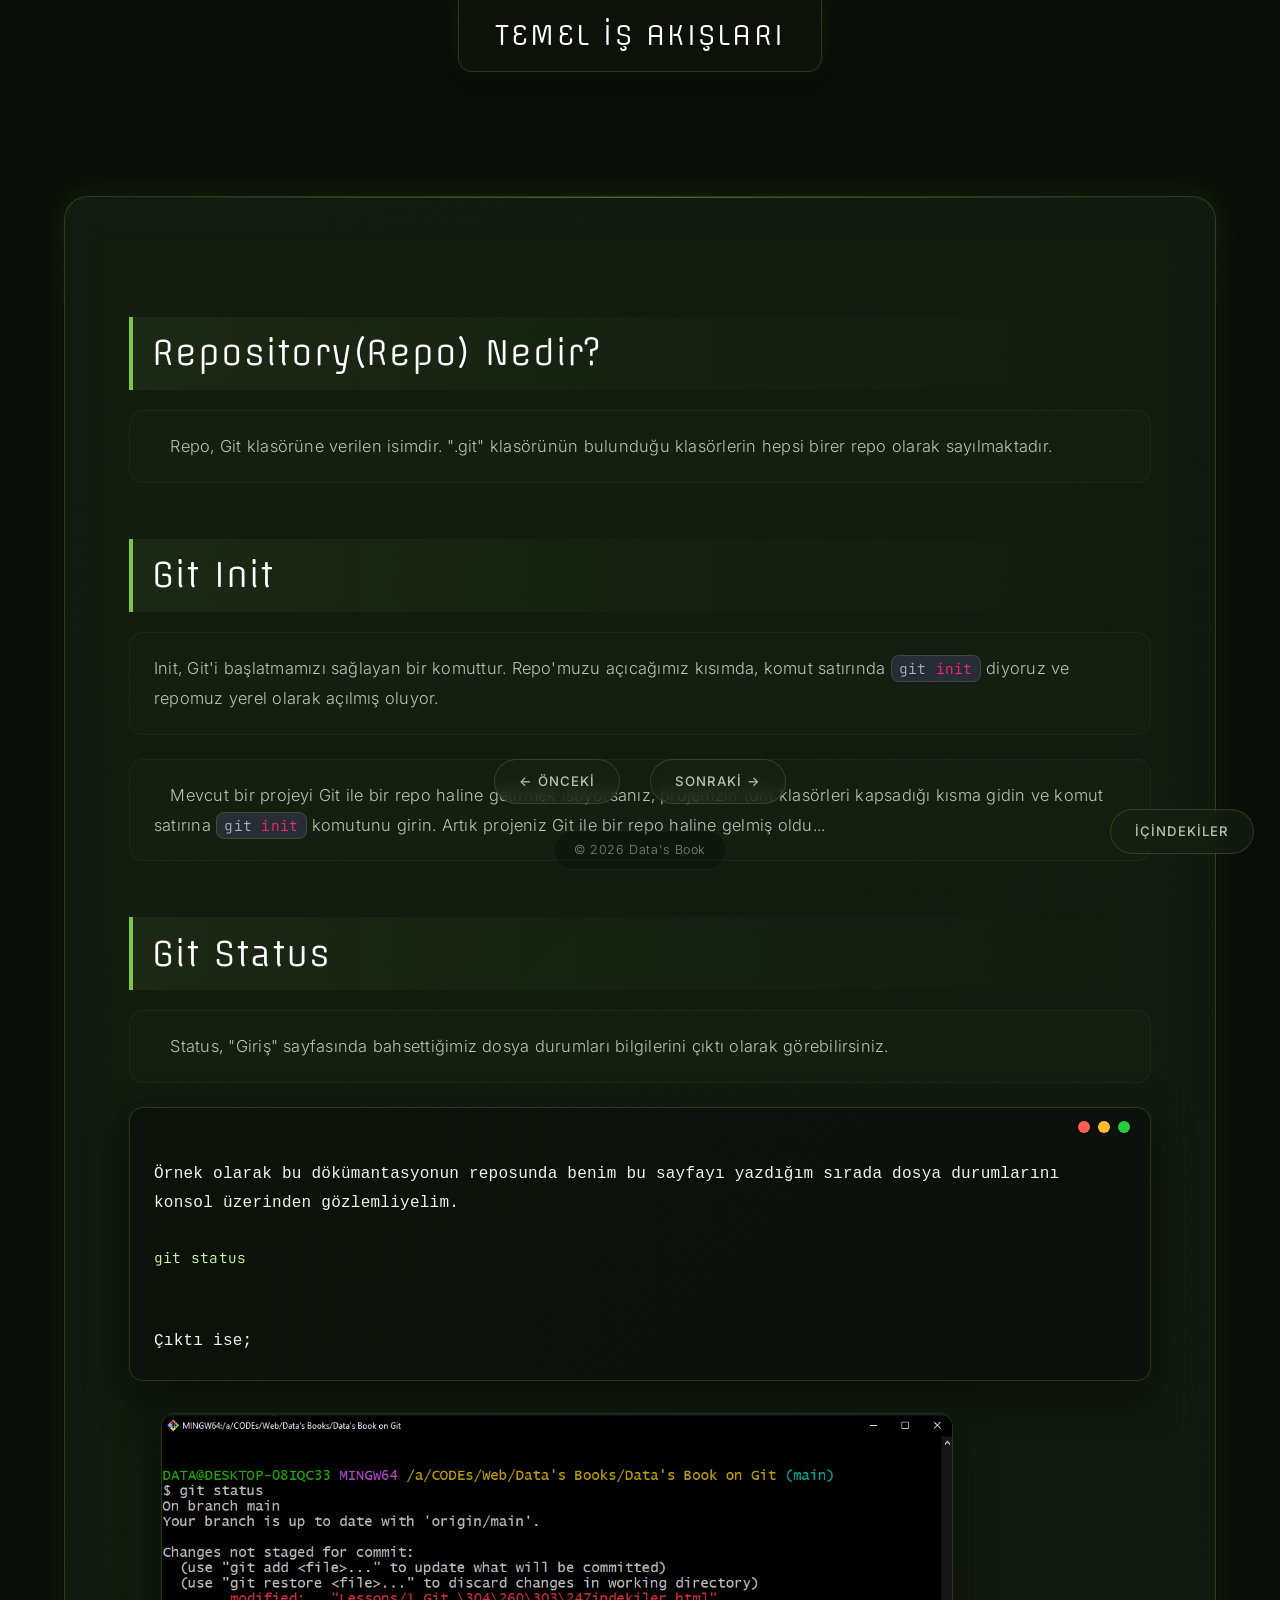
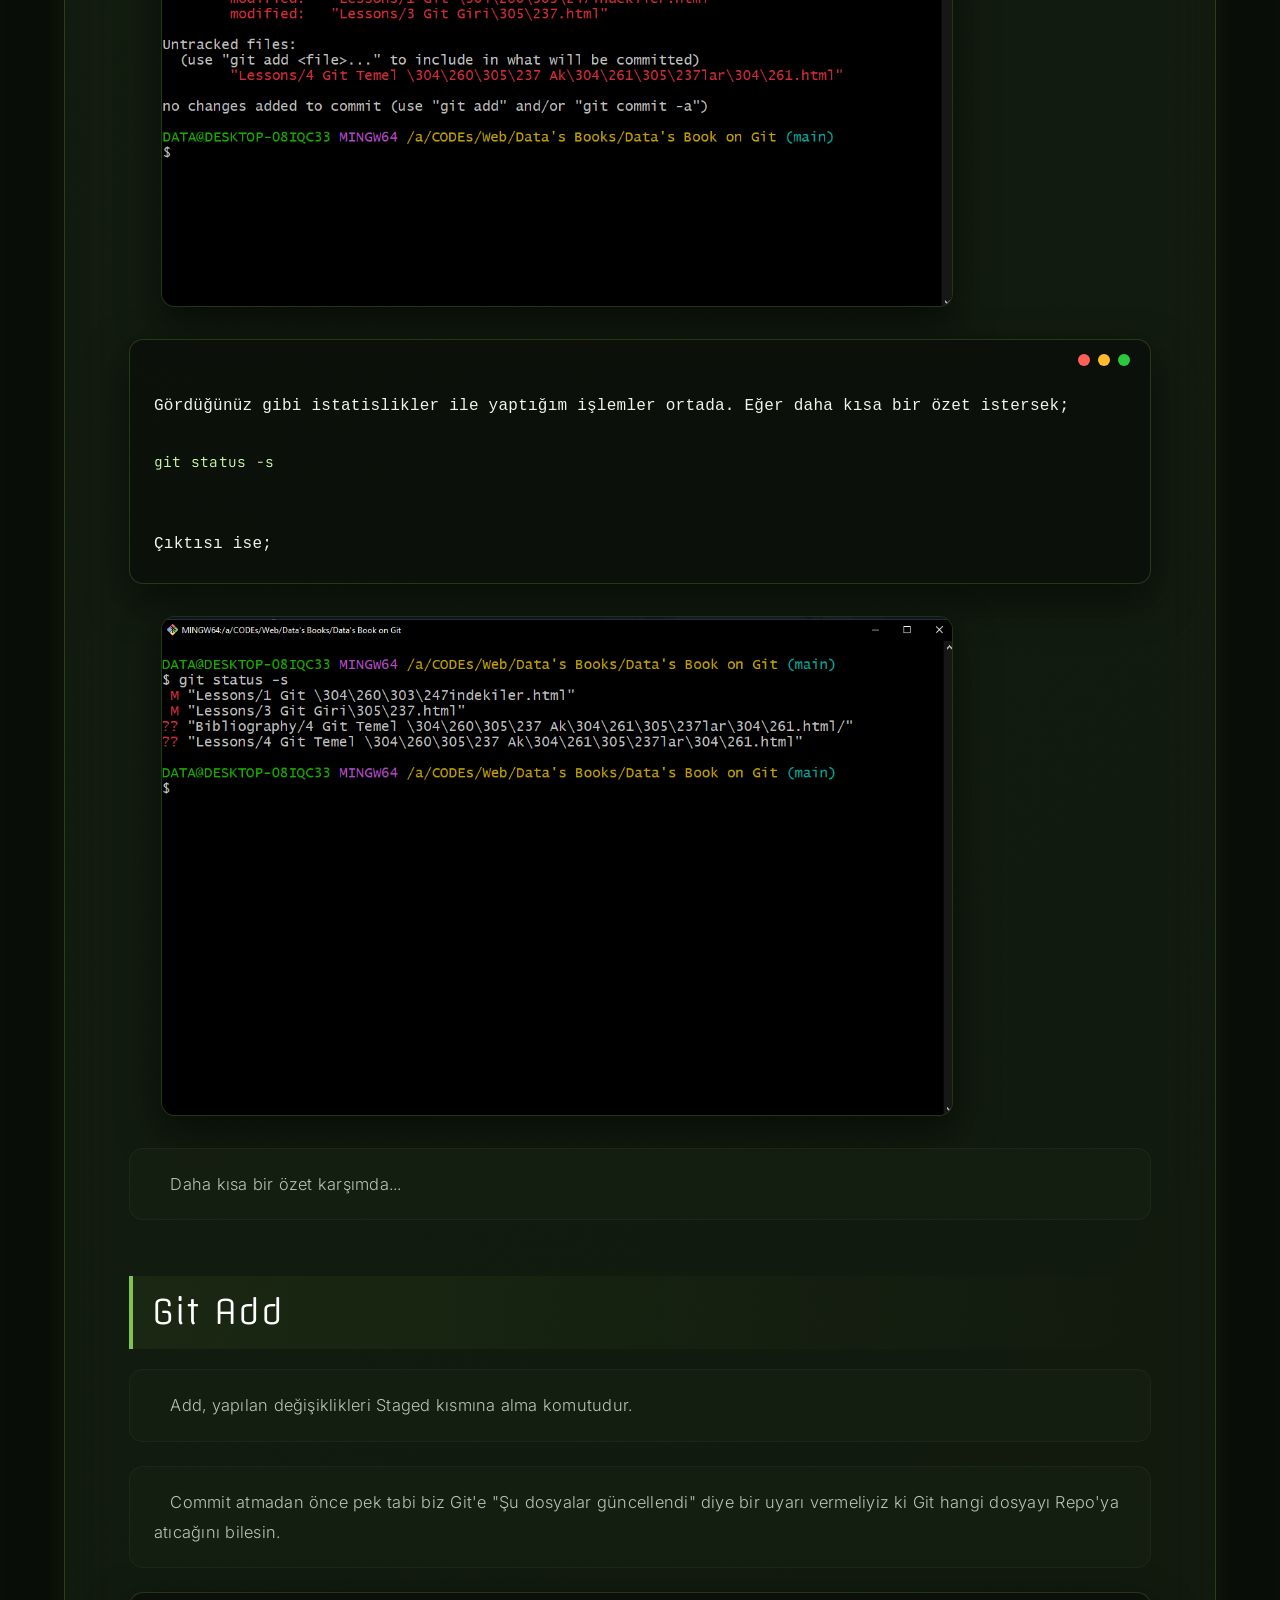
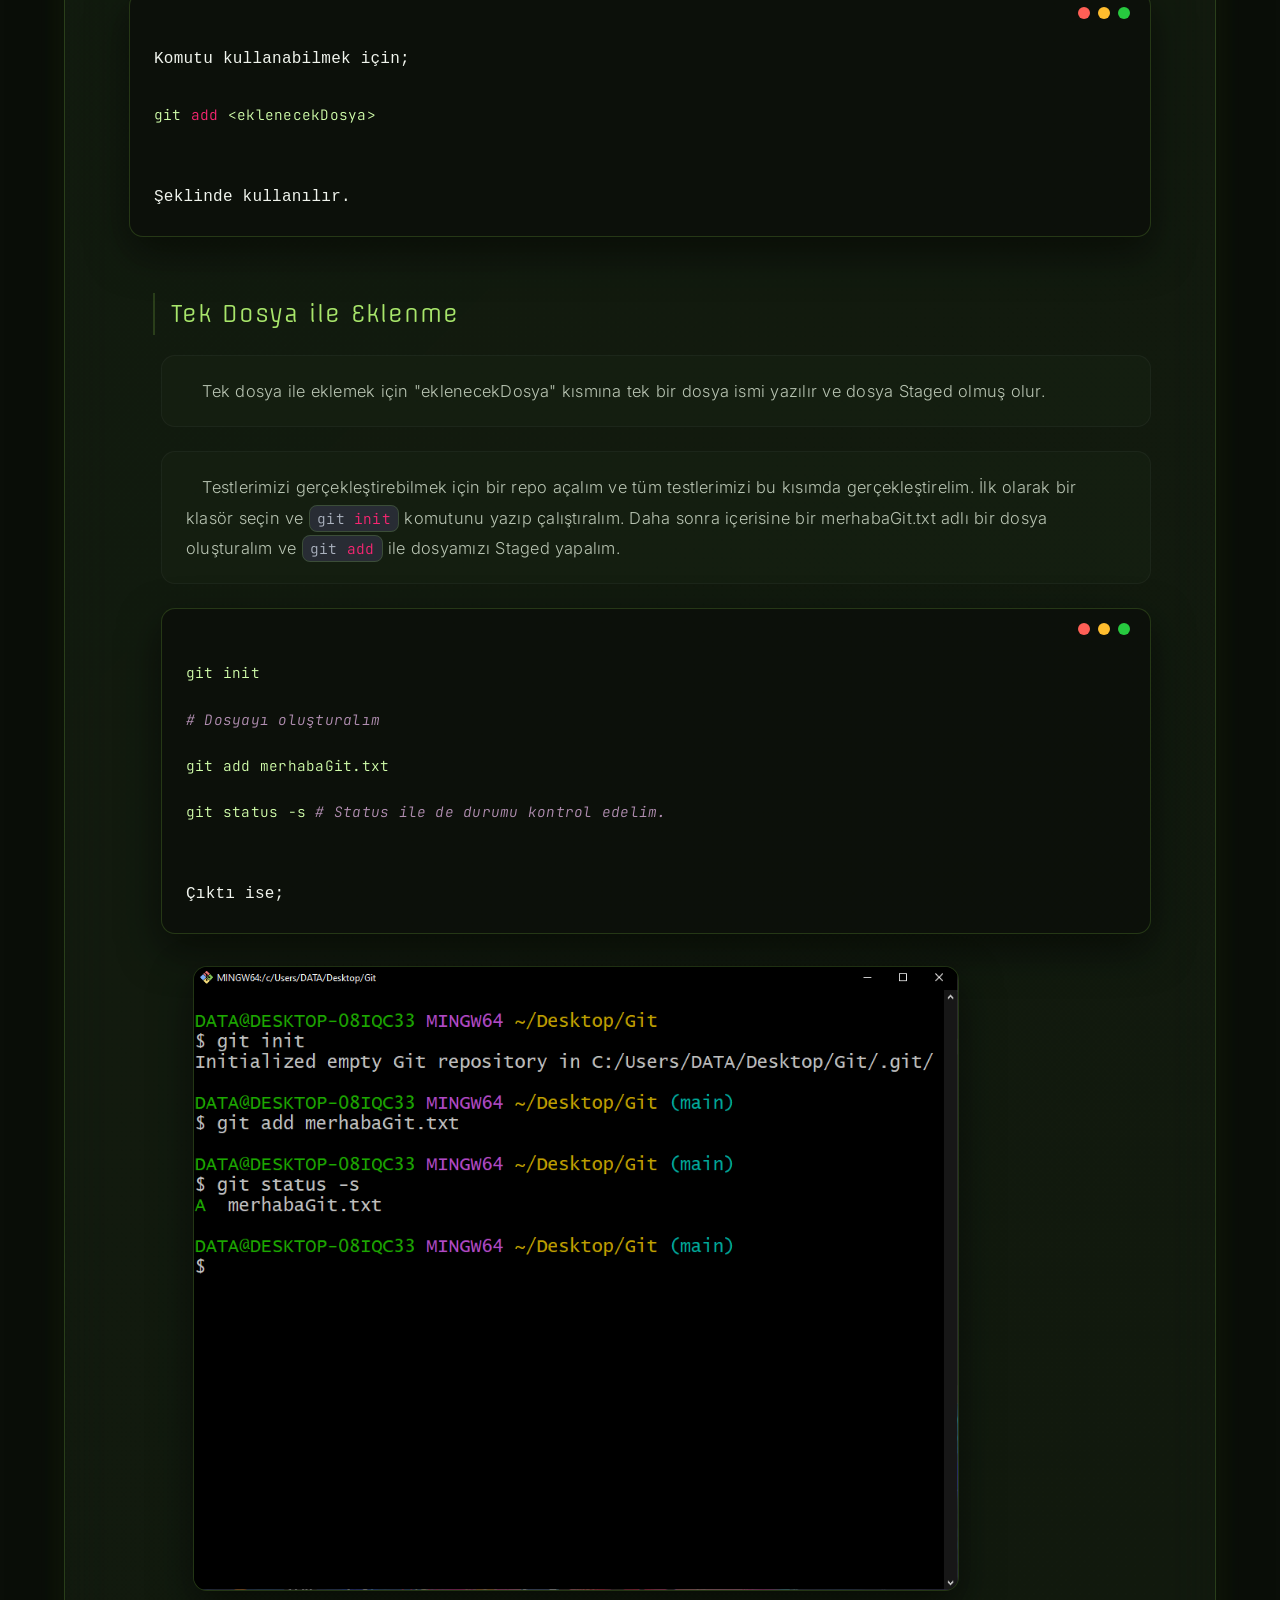
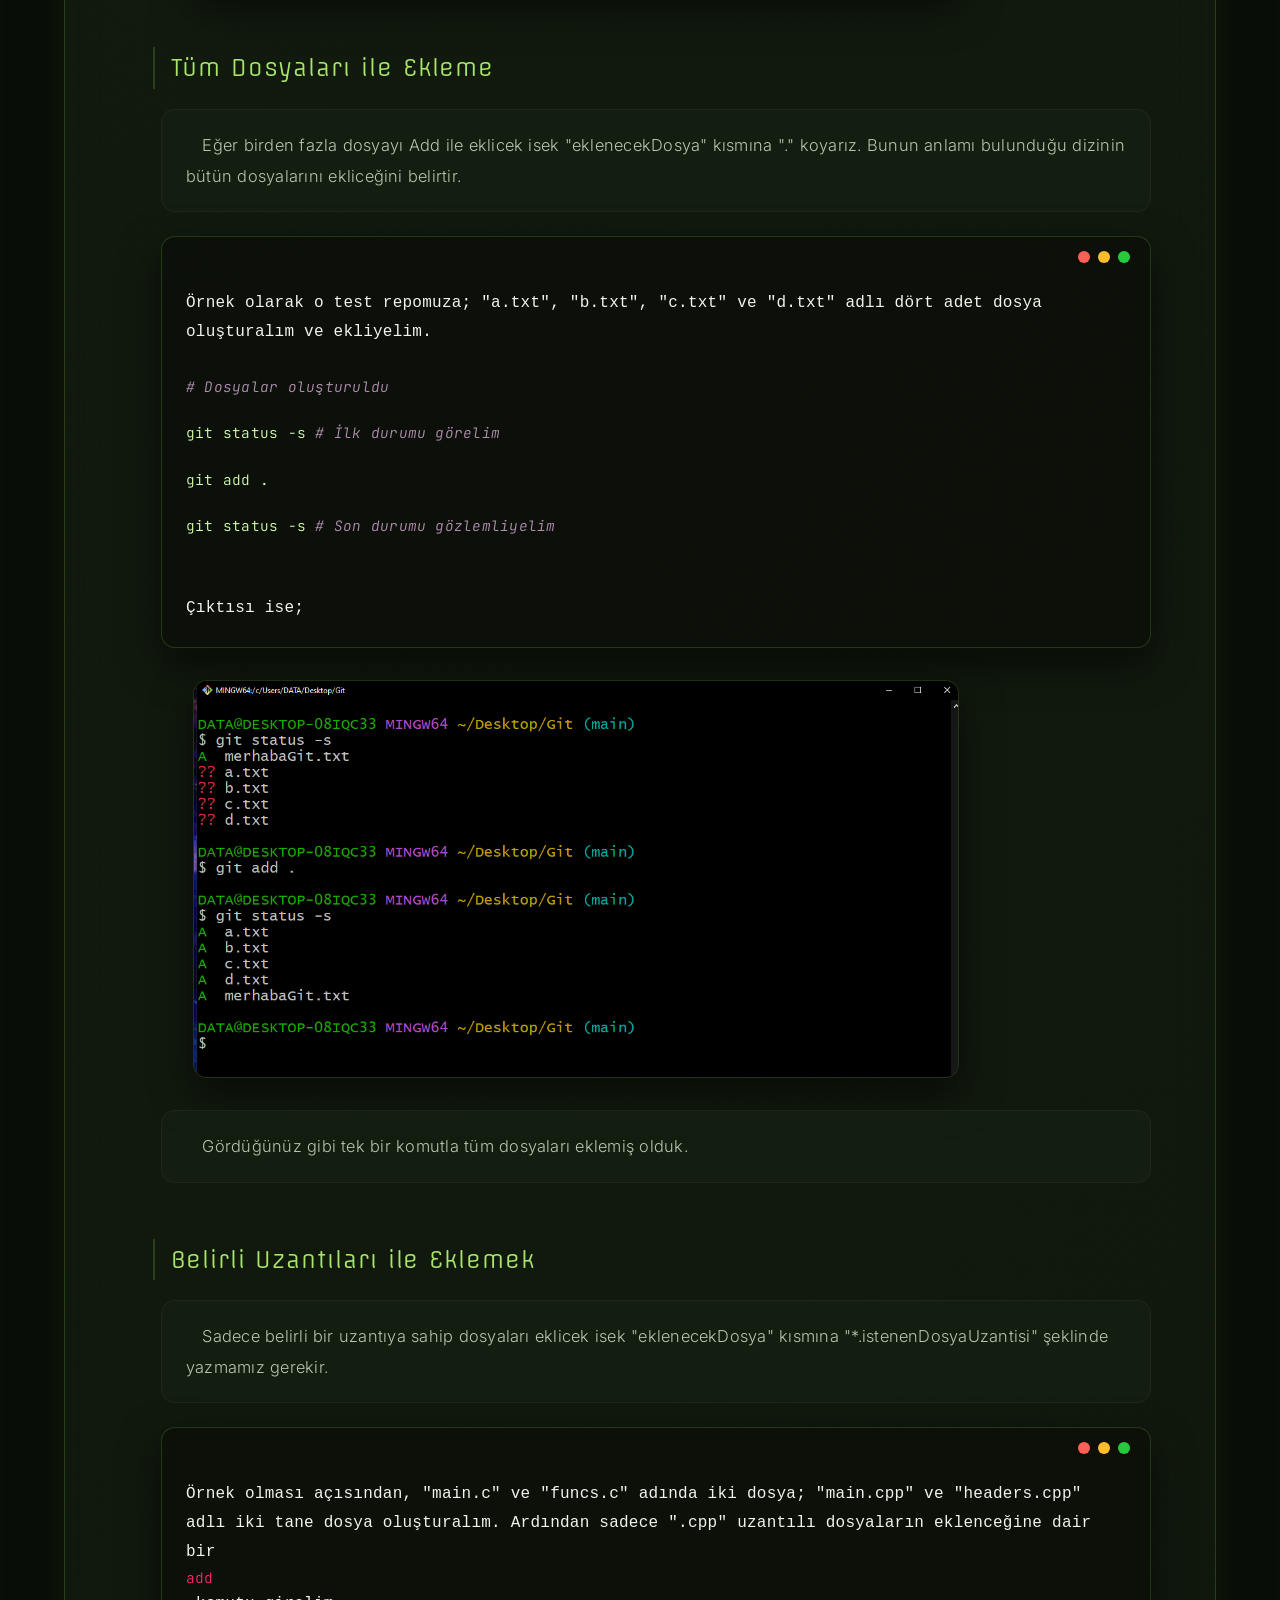
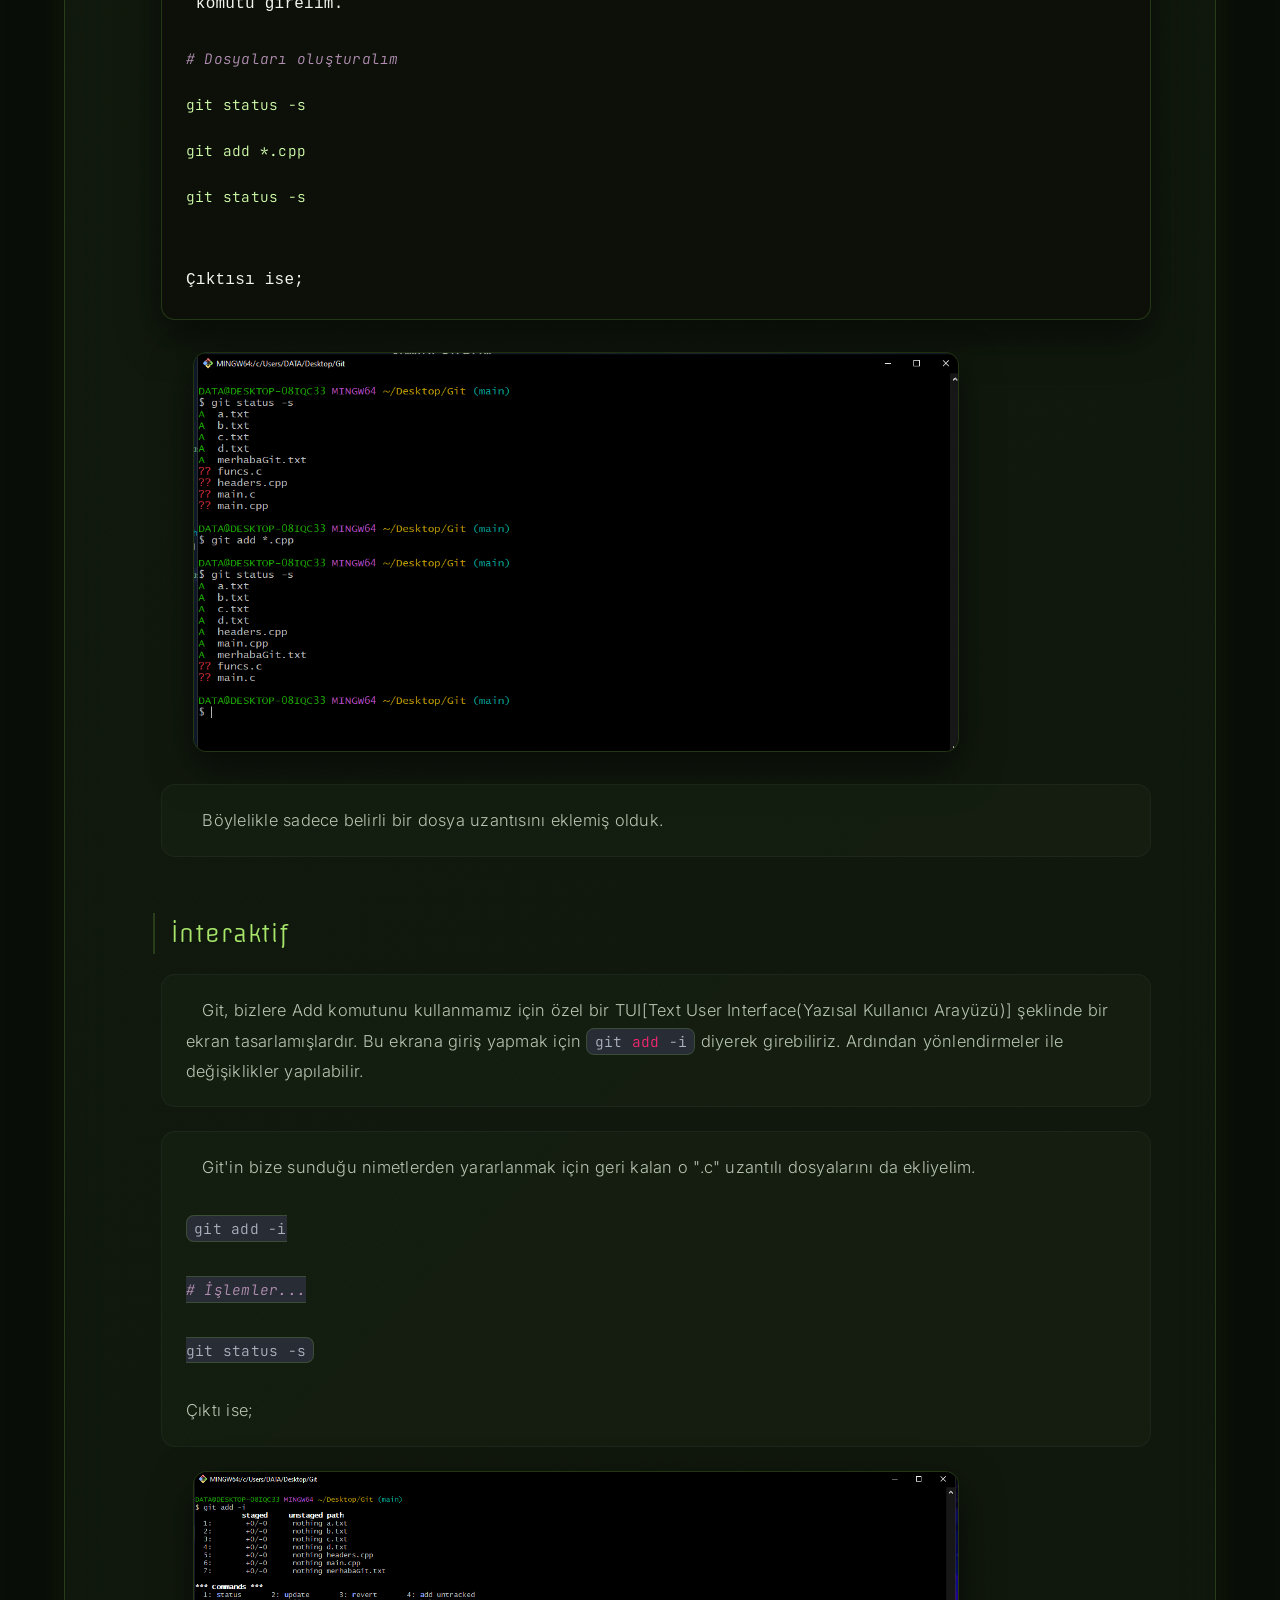
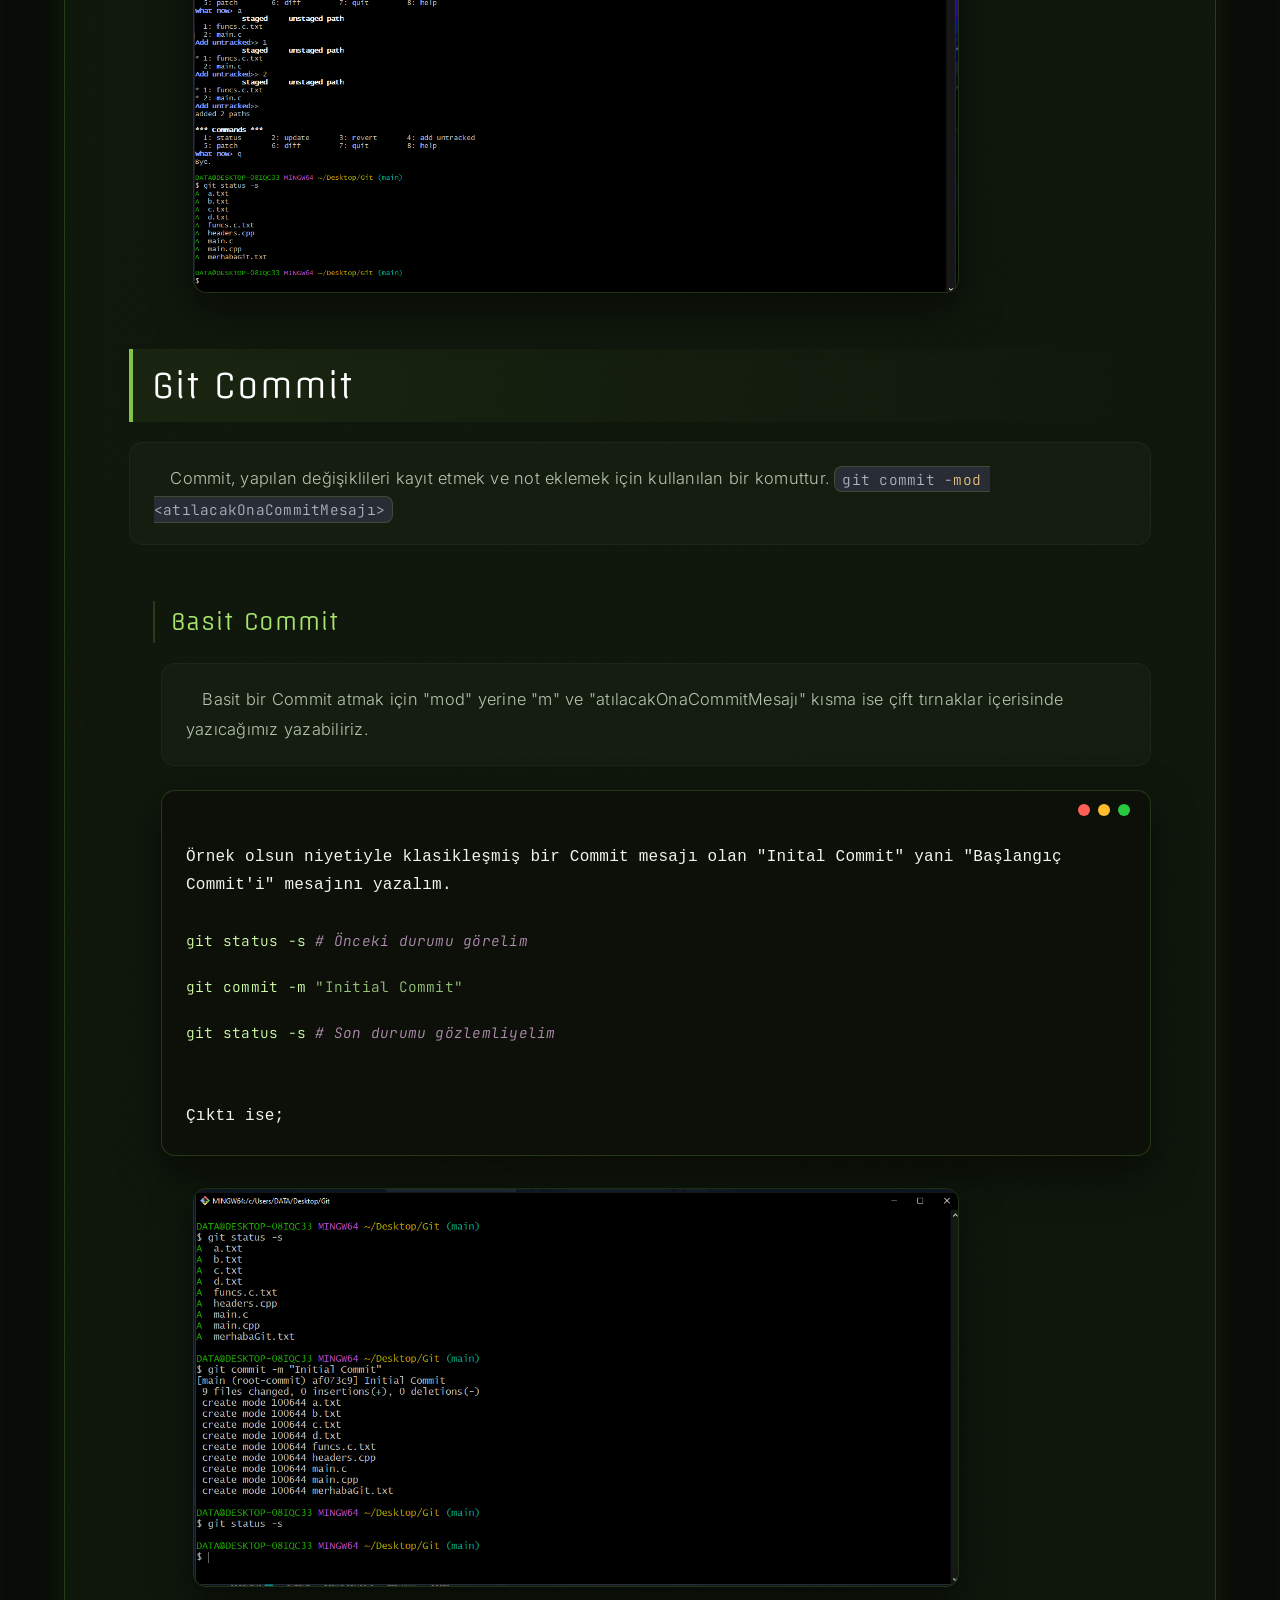
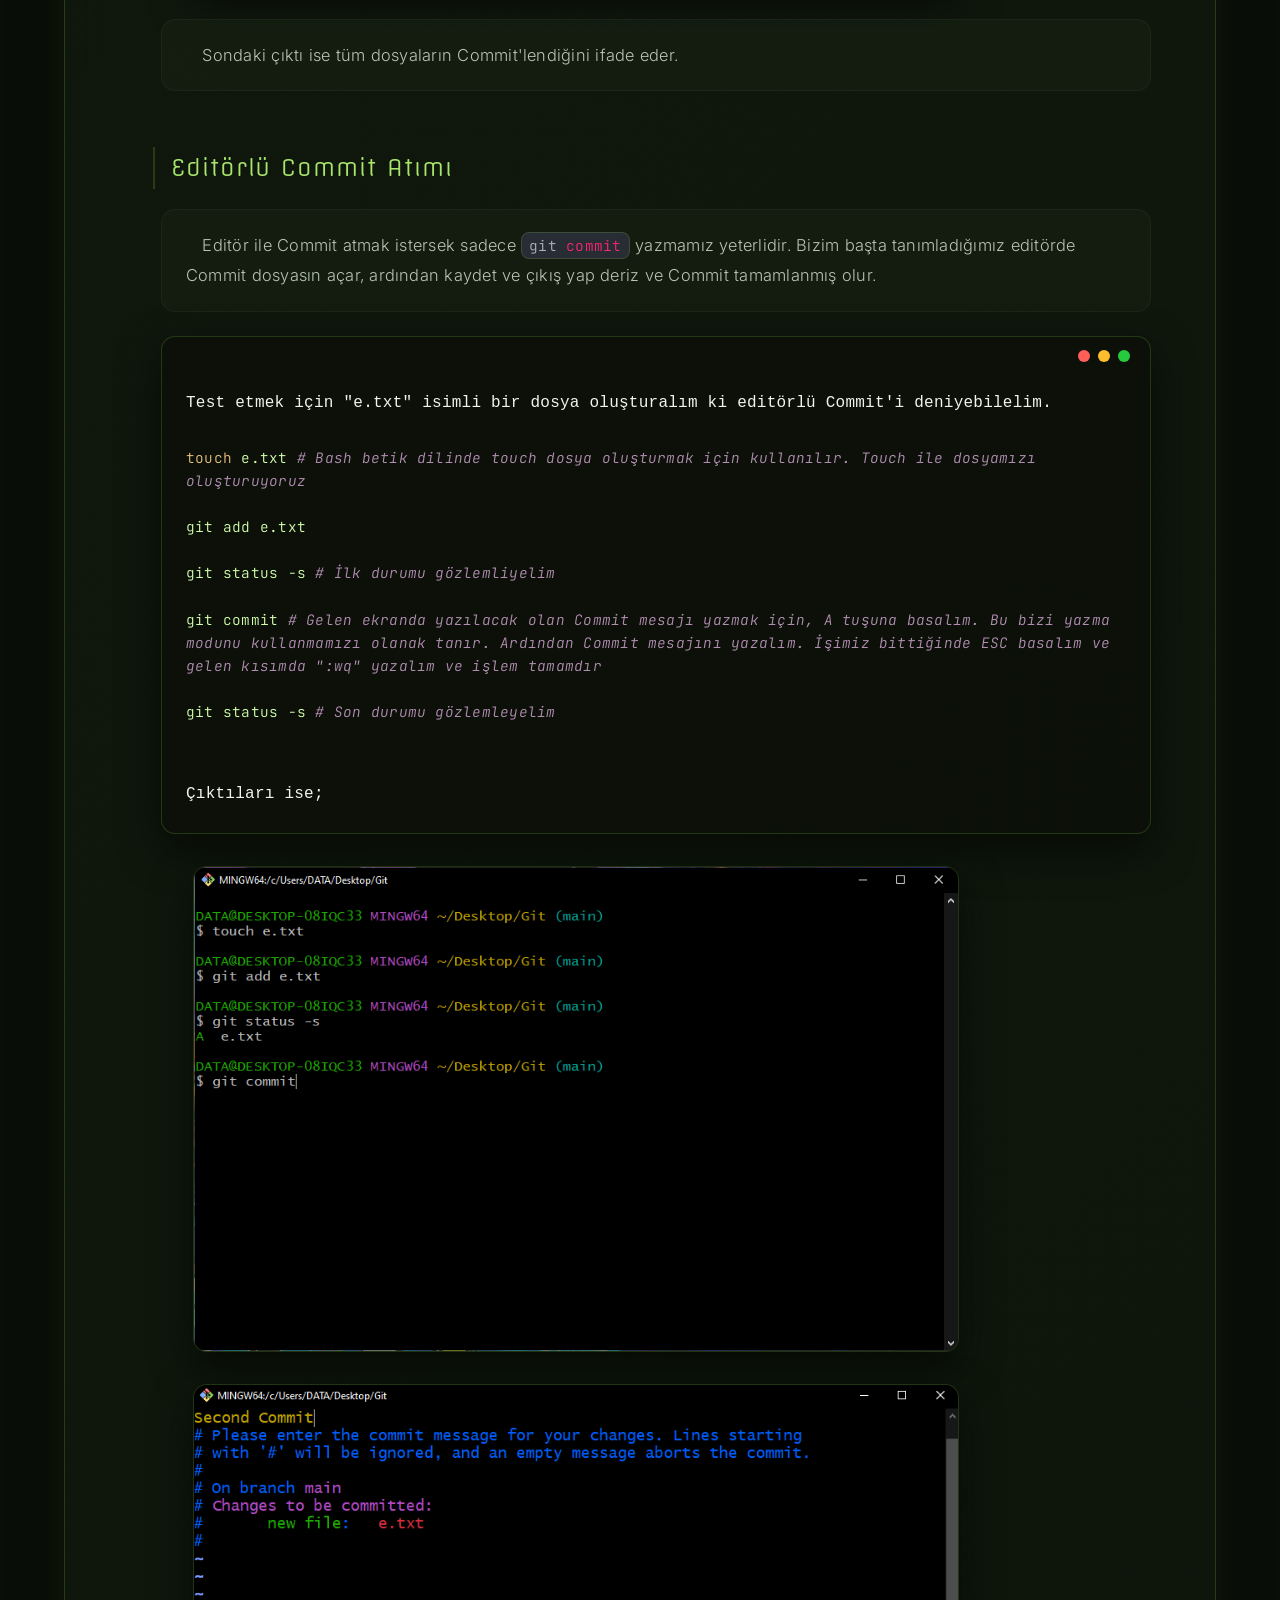
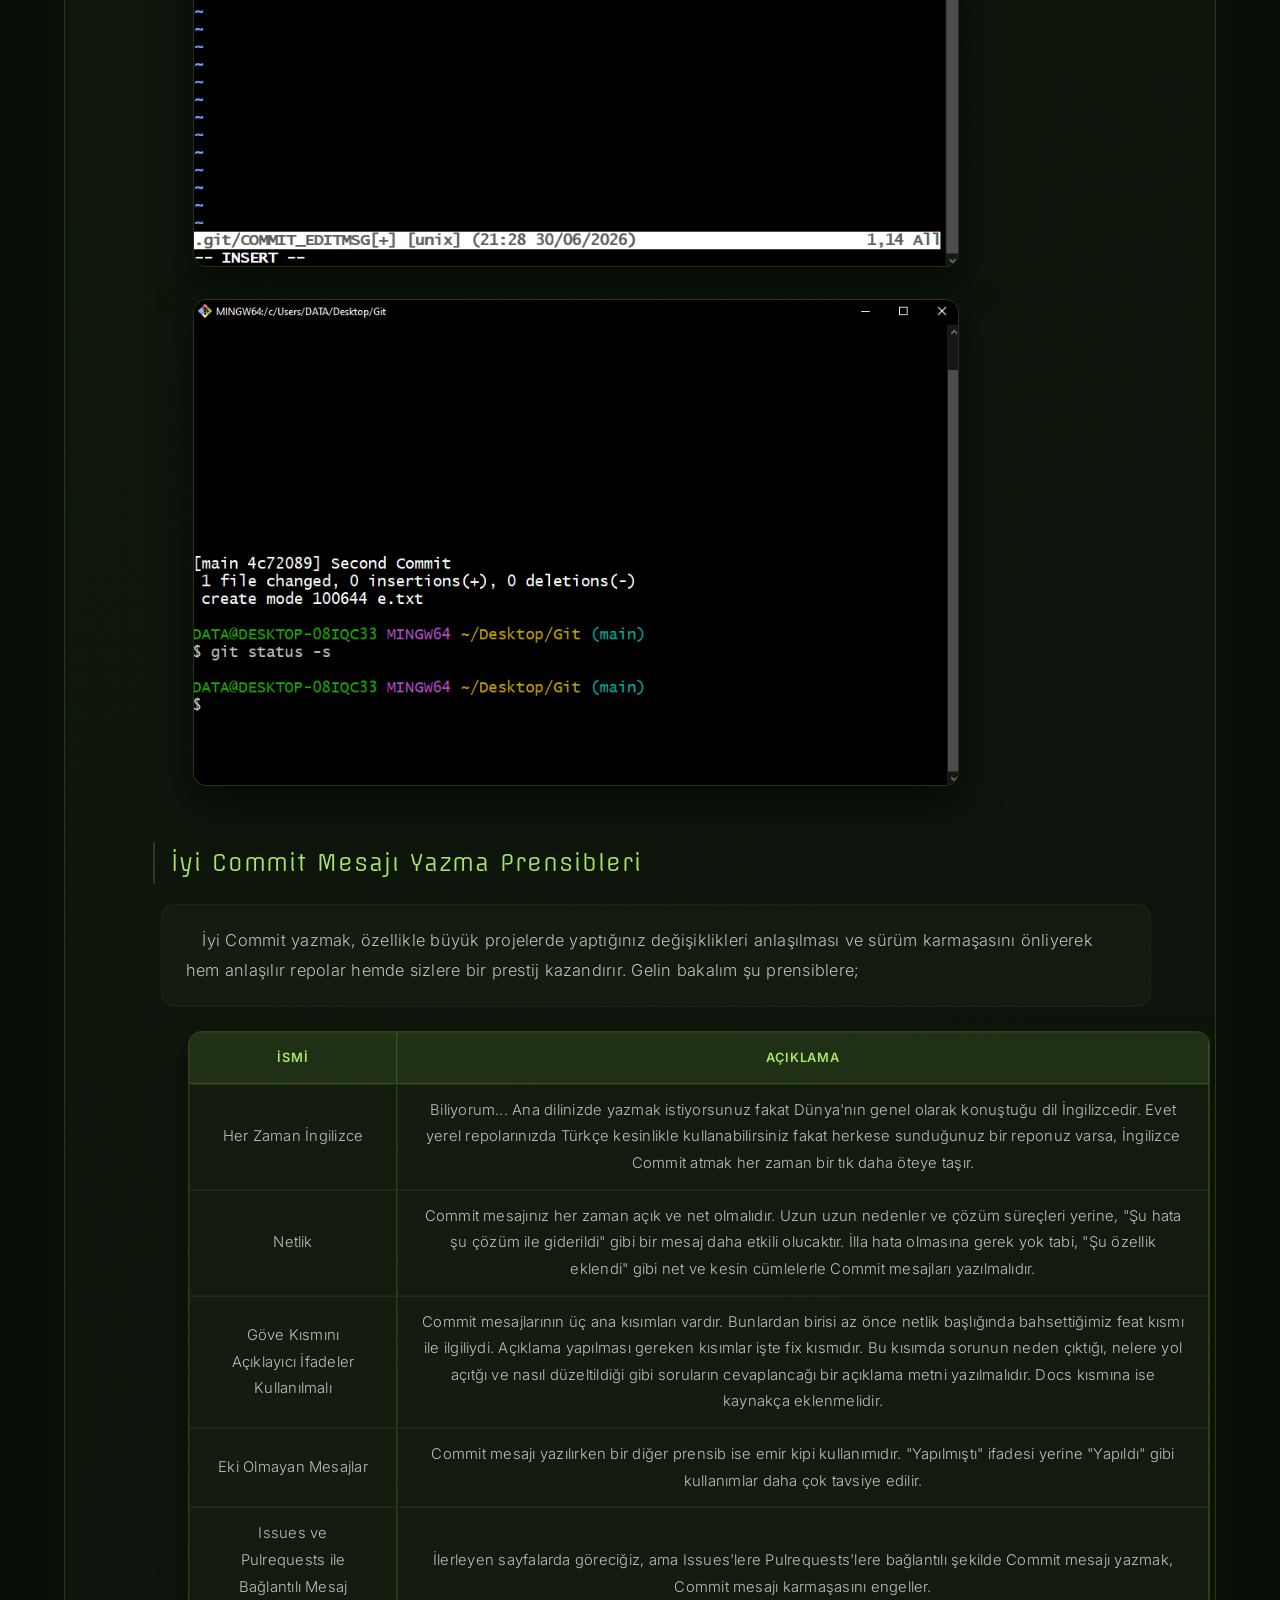
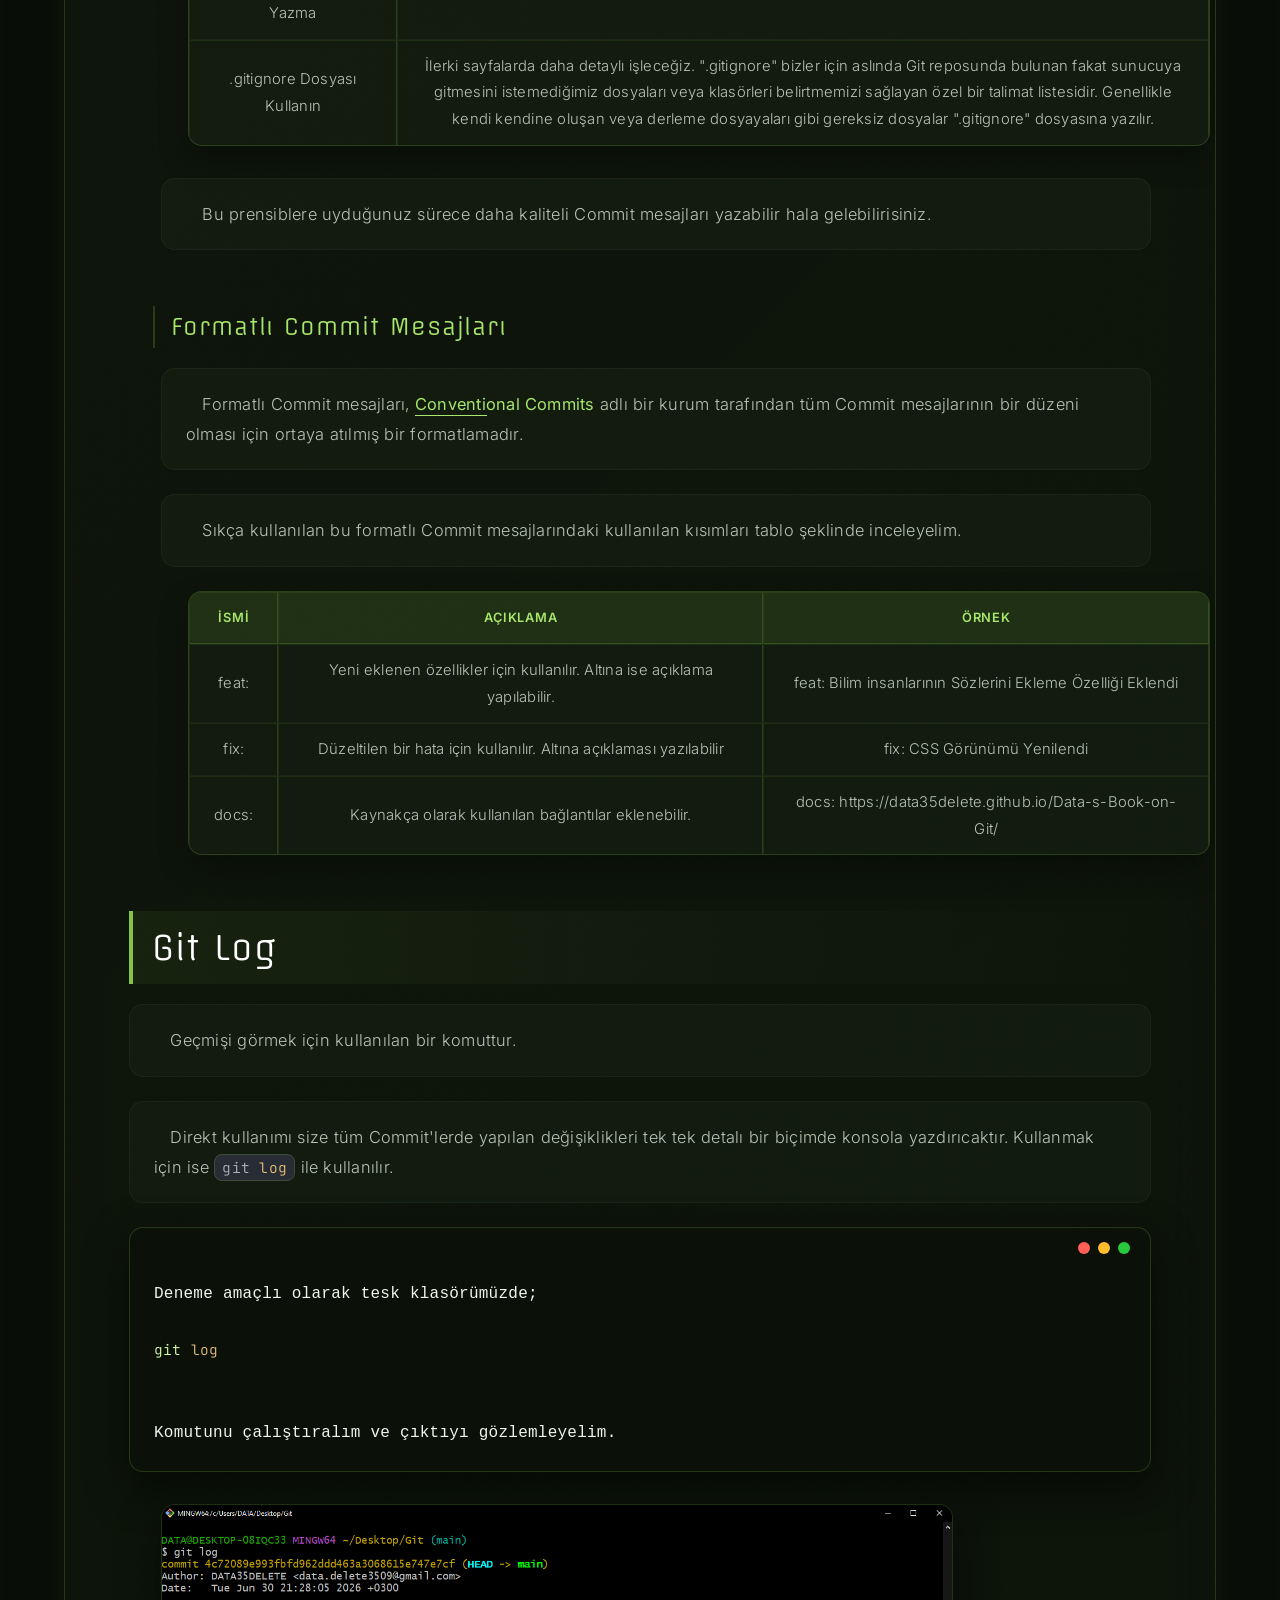
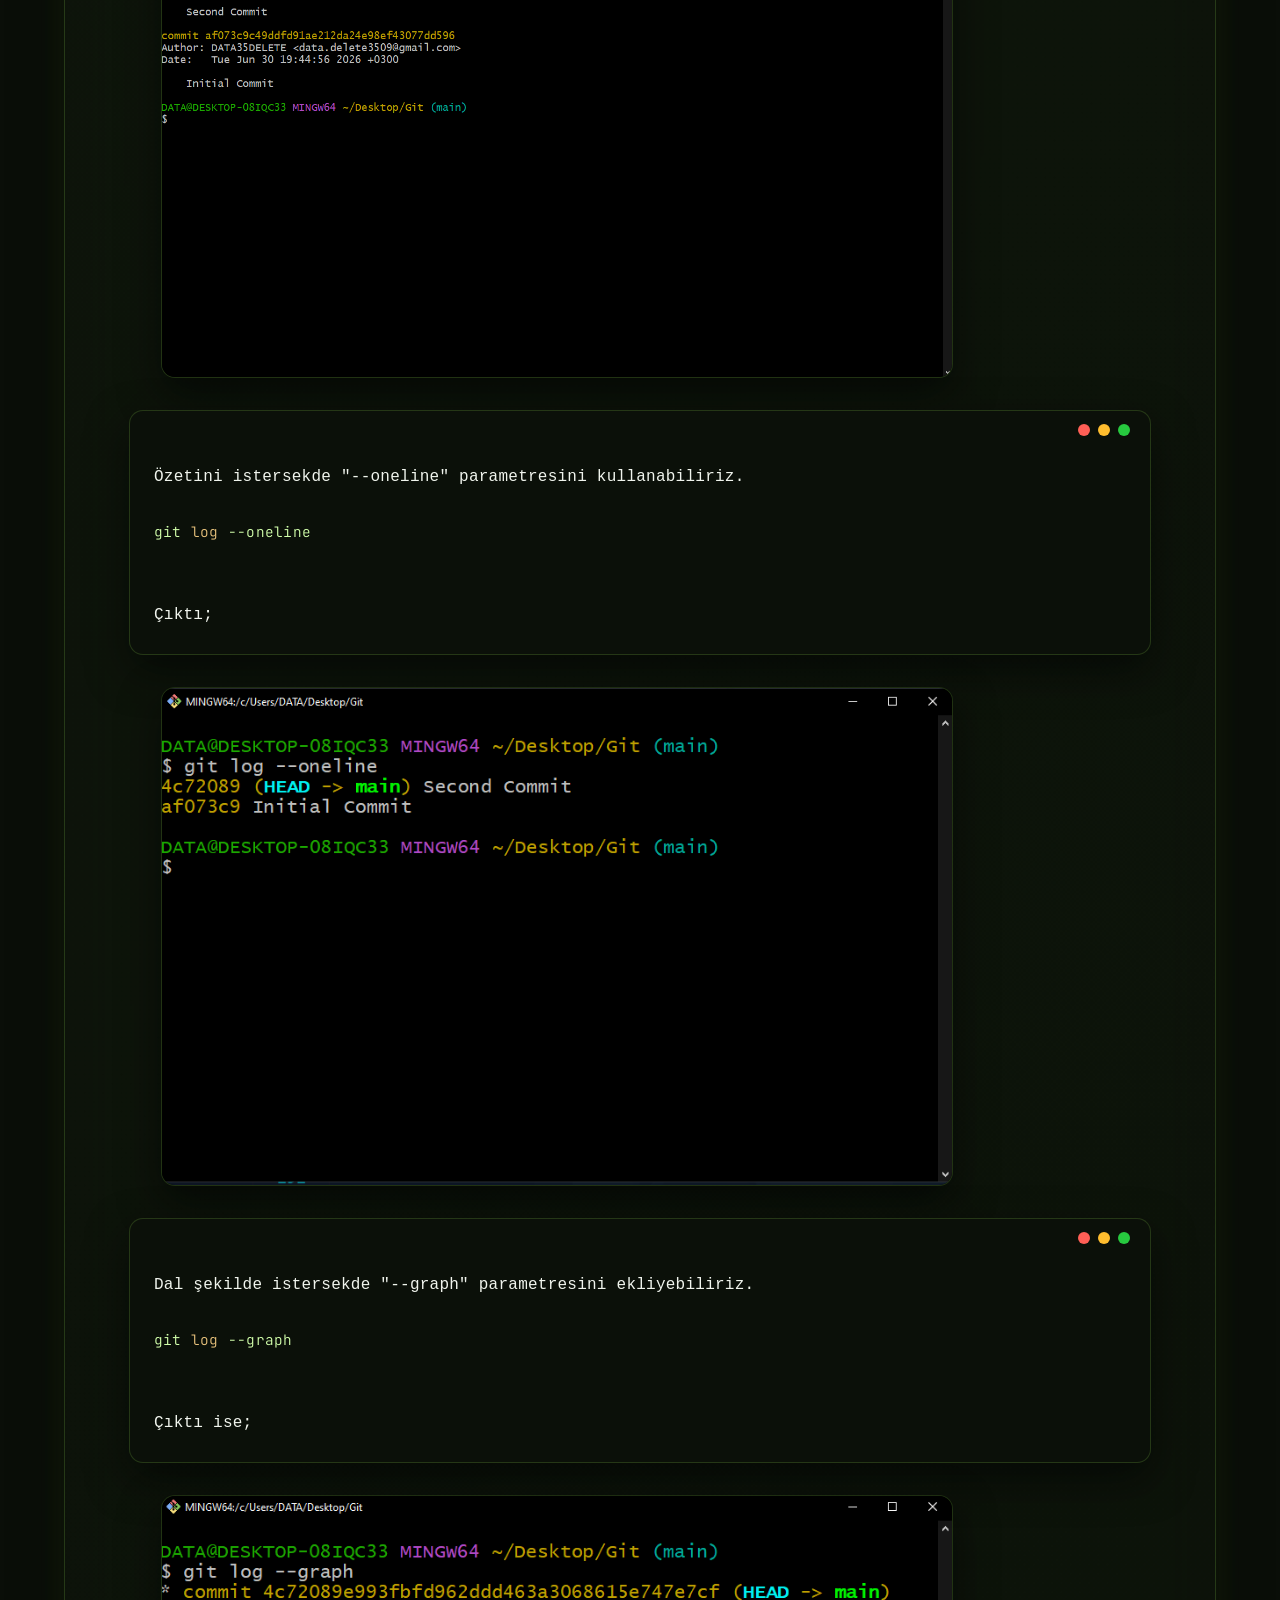
<file: Lessons/4 Git Temel İş Akışları.html>
<!DOCTYPE html>
<html lang="tr">
<head>
    <meta charset="UTF-8">
    <meta name="viewport" content="width=device-width, initial-scale=1.0">
    <title>Data's Book on Git</title>

    <link rel="icon" type="image/x-icon" href="../Sources/favicon.png">

    <script src="../Sources/JS/setBackgroundMedia.js"></script>

    <link rel="stylesheet" href="../Sources/JS/hljs/atom-one-dark-reasonable.css">
    <script src="../Sources/JS/hljs/highlight.min.js"></script>
    <script>
        window.onload = function() {
            hljs.highlightAll();
        };
    </script>

    <link rel="stylesheet" href="../Sources/CSS/main.css">
</head>
<body>
    <h1>Temel İş Akışları</h1>

    <div style="height: 100px;"></div>
    
    <div id="mainDiv">
        <h2>Repository(Repo) Nedir?</h2>
        <pre id="preh2">Repo, Git klasörüne verilen isimdir. ".git" klasörünün bulunduğu klasörlerin hepsi birer repo olarak sayılmaktadır.</pre>

        <h2>Git Init</h2>
        <pre id="prej2">Init, Git'i başlatmamızı sağlayan bir komuttur. Repo'muzu açıcağımız kısımda, komut satırında <code>git init</code> diyoruz ve repomuz yerel olarak açılmış oluyor.</pre>

        <pre id="preh2">Mevcut bir projeyi Git ile bir repo haline getirmek istiyorsanız, projenizin tüm klasörleri kapsadığı kısma gidin ve komut satırına <code>git init</code> komutunu girin. Artık projeniz Git ile bir repo haline gelmiş oldu...</pre>

        <h2>Git Status</h2>
        <pre id="preh2">Status, "Giriş" sayfasında bahsettiğimiz dosya durumları bilgilerini çıktı olarak görebilirsiniz.</pre>

        <pre id="codeh2">Örnek olarak bu dökümantasyonun reposunda benim bu sayfayı yazdığım sırada dosya durumlarını konsol üzerinden gözlemliyelim.

<code class="language-bash">git status</code>

Çıktı ise;</pre>

            <div id="divh2Img">
                <img src="../Bibliography/4 Git Temel İş Akışları.html/1.png" alt="4.1" width="80%">
            </div>

            <pre id="codeh2">Gördüğünüz gibi istatislikler ile yaptığım işlemler ortada. Eğer daha kısa bir özet istersek;

<code class="language-bash">git status -s</code>

Çıktısı ise;</pre>

        <div id="divh2Img">
            <img src="../Bibliography/4 Git Temel İş Akışları.html/2.png" alt="4.2" width="80%">
        </div>

        <pre id="preh2">Daha kısa bir özet karşımda...</pre>

        <h2>Git Add</h2>
        <pre id="preh2">Add, yapılan değişiklikleri Staged kısmına alma komutudur.</pre>

        <pre id="preh2">Commit atmadan önce pek tabi biz Git'e "Şu dosyalar güncellendi" diye bir uyarı vermeliyiz ki Git hangi dosyayı Repo'ya atıcağını bilesin.</pre>

        <pre id="codeh2">Komutu kullanabilmek için; 
            
<code>git add &lt;eklenecekDosya></code>

Şeklinde kullanılır.</pre>

        <h3>Tek Dosya ile Eklenme</h3>
        <pre id="preh3">Tek dosya ile eklemek için "eklenecekDosya" kısmına tek bir dosya ismi yazılır ve dosya Staged olmuş olur.</pre>

        <pre id="preh3">Testlerimizi gerçekleştirebilmek için bir repo açalım ve tüm testlerimizi bu kısımda gerçekleştirelim. İlk olarak bir klasör seçin ve <code>git init</code> komutunu yazıp çalıştıralım. Daha sonra içerisine bir merhabaGit.txt adlı bir dosya oluşturalım ve <code>git add</code> ile dosyamızı Staged yapalım.</pre>

        <pre id="codeh3"><code class="language-bash">git init

# Dosyayı oluşturalım

git add merhabaGit.txt

git status -s # Status ile de durumu kontrol edelim.</code>

Çıktı ise;</pre>

        <div id="divh3Img">
            <img src="../Bibliography/4 Git Temel İş Akışları.html/3.png" alt="4.3" width="80%">
        </div>

        <h3>Tüm Dosyaları ile Ekleme</h3>
        <pre id="preh3">Eğer birden fazla dosyayı Add ile eklicek isek "eklenecekDosya" kısmına "." koyarız. Bunun anlamı bulunduğu dizinin bütün dosyalarını ekliceğini belirtir.</pre>

        <pre id="codeh3">Örnek olarak o test repomuza; "a.txt", "b.txt", "c.txt" ve "d.txt" adlı dört adet dosya oluşturalım ve ekliyelim.
        
<code class="language-bash"># Dosyalar oluşturuldu

git status -s # İlk durumu görelim

git add .

git status -s # Son durumu gözlemliyelim
</code>

Çıktısı ise;</pre>

        <div id="divh3Img">
            <img src="../Bibliography/4 Git Temel İş Akışları.html/4.png" alt="4.4" width="80%">
        </div>

        <pre id="preh3">Gördüğünüz gibi tek bir komutla tüm dosyaları eklemiş olduk.</pre>

        <h3>Belirli Uzantıları ile Eklemek</h3>
        <pre id="preh3">Sadece belirli bir uzantıya sahip dosyaları eklicek isek "eklenecekDosya" kısmına "*.istenenDosyaUzantisi" şeklinde yazmamız gerekir.</pre>

        <pre id="codeh3">Örnek olması açısından, "main.c" ve "funcs.c" adında iki dosya; "main.cpp" ve "headers.cpp" adlı iki tane dosya oluşturalım. Ardından sadece ".cpp" uzantılı dosyaların eklenceğine dair bir <code>add</code> komutu girelim.
        
<code class="language-bash"># Dosyaları oluşturalım

git status -s

git add *.cpp

git status -s</code>

Çıktısı ise;</pre>

        <div id="divh3Img">
            <img src="../Bibliography/4 Git Temel İş Akışları.html/5.png" alt="4.5" width="80%">
        </div>

        <pre id="preh3">Böylelikle sadece belirli bir dosya uzantısını eklemiş olduk.</pre>

        <h3>İnteraktif</h3>
        <pre id="preh3">Git, bizlere Add komutunu kullanmamız için özel bir TUI[Text User Interface(Yazısal Kullanıcı Arayüzü)] şeklinde bir ekran tasarlamışlardır. Bu ekrana giriş yapmak için <code>git add -i</code> diyerek girebiliriz. Ardından yönlendirmeler ile değişiklikler yapılabilir.</pre>

        <pre id="preh3">Git'in bize sunduğu nimetlerden yararlanmak için geri kalan o ".c" uzantılı dosyalarını da ekliyelim.

<code class="language-bash">git add -i

# İşlemler...

git status -s</code>

Çıktı ise;</pre>

        <div id="divh3Img">
            <img src="../Bibliography/4 Git Temel İş Akışları.html/6.png" alt="4.6" width="80%">
        </div>

        <h2>Git Commit</h2>
        <pre id="preh2">Commit, yapılan değişiklileri kayıt etmek ve not eklemek için kullanılan bir komuttur. <code>git commit -mod &lt;atılacakOnaCommitMesajı></code></pre>

        <h3>Basit Commit</h3>
        <pre id="preh3">Basit bir Commit atmak için "mod" yerine "m" ve "atılacakOnaCommitMesajı" kısma ise çift tırnaklar içerisinde yazıcağımız yazabiliriz.</pre>

        <pre id="codeh3">Örnek olsun niyetiyle klasikleşmiş bir Commit mesajı olan "Inital Commit" yani "Başlangıç Commit'i" mesajını yazalım.

<code class="language-bash">git status -s # Önceki durumu görelim

git commit -m "Initial Commit"

git status -s # Son durumu gözlemliyelim
</code>

Çıktı ise;</pre>

        <div id="divh3Img">
            <img src="../Bibliography/4 Git Temel İş Akışları.html/7.png" alt="4.7" width="80%">
        </div>

        <pre id="preh3">Sondaki çıktı ise tüm dosyaların Commit'lendiğini ifade eder.</pre>

        <h3>Editörlü Commit Atımı</h3>
        <pre id="preh3">Editör ile Commit atmak istersek sadece <code>git commit</code> yazmamız yeterlidir. Bizim başta tanımladığımız editörde Commit dosyasın açar, ardından kaydet ve çıkış yap deriz ve Commit tamamlanmış olur.</pre>

        <pre id="codeh3">Test etmek için "e.txt" isimli bir dosya oluşturalım ki editörlü Commit'i deniyebilelim.

<code class="language-bash">touch e.txt # Bash betik dilinde touch dosya oluşturmak için kullanılır. Touch ile dosyamızı oluşturuyoruz

git add e.txt

git status -s # İlk durumu gözlemliyelim

git commit # Gelen ekranda yazılacak olan Commit mesajı yazmak için, A tuşuna basalım. Bu bizi yazma modunu kullanmamızı olanak tanır. Ardından Commit mesajını yazalım. İşimiz bittiğinde ESC basalım ve gelen kısımda ":wq" yazalım ve işlem tamamdır

git status -s # Son durumu gözlemleyelim
</code>

Çıktıları ise;</pre>

        <div id="divh3Img">
            <img src="../Bibliography/4 Git Temel İş Akışları.html/8.png" alt="4.8" width="80%">
        </div>

        <div id="divh3Img">
            <img src="../Bibliography/4 Git Temel İş Akışları.html/9.png" alt="4.9" width="80%">
        </div>

        <div id="divh3Img">
            <img src="../Bibliography/4 Git Temel İş Akışları.html/11.png" alt="4.11" width="80%">
        </div>

        <h3>İyi Commit Mesajı Yazma Prensibleri</h3>
        <pre id="preh3">İyi Commit yazmak, özellikle büyük projelerde yaptığınız değişiklikleri anlaşılması ve sürüm karmaşasını önliyerek hem anlaşılır repolar hemde sizlere bir prestij kazandırır. Gelin bakalım şu prensiblere;</pre>

        <table id="tableh3" border="1">
            <thead>
                <tr>
                    <th>İsmi</th>
                    <th>Açıklama</th>
                </tr>
            </thead>
            <tbody>
                <tr>
                    <td>Her Zaman İngilizce</td>
                    <td>Biliyorum... Ana dilinizde yazmak istiyorsunuz fakat Dünya'nın genel olarak konuştuğu dil İngilizcedir. Evet yerel repolarınızda Türkçe kesinlikle kullanabilirsiniz fakat herkese sunduğunuz bir reponuz varsa, İngilizce Commit atmak her zaman bir tık daha öteye taşır.</td>
                </tr>
                <tr>
                    <td>Netlik</td>
                    <td>Commit mesajınız her zaman açık ve net olmalıdır. Uzun uzun nedenler ve çözüm süreçleri yerine, "Şu hata şu çözüm ile giderildi" gibi bir mesaj daha etkili olucaktır. İlla hata olmasına gerek yok tabi, "Şu özellik eklendi" gibi net ve kesin cümlelerle Commit mesajları yazılmalıdır.</td>
                </tr>
                <tr>
                    <td>Göve Kısmını Açıklayıcı İfadeler Kullanılmalı</td>
                    <td>Commit mesajlarının üç ana kısımları vardır. Bunlardan birisi az önce netlik başlığında bahsettiğimiz feat kısmı ile ilgiliydi. Açıklama yapılması gereken kısımlar işte fix kısmıdır. Bu kısımda sorunun neden çıktığı, nelere yol açıtğı ve nasıl düzeltildiği gibi soruların cevaplancağı bir açıklama metni yazılmalıdır. Docs kısmına ise kaynakça eklenmelidir.</td>
                </tr>
                <tr>
                    <td>Eki Olmayan Mesajlar</td>
                    <td>Commit mesajı yazılırken bir diğer prensib ise emir kipi kullanımıdır. "Yapılmıştı" ifadesi yerine "Yapıldı" gibi kullanımlar daha çok tavsiye edilir.</td>
                </tr>
                <tr>
                    <td>Issues ve Pulrequests ile Bağlantılı Mesaj Yazma</td>
                    <td>İlerleyen sayfalarda göreciğiz, ama Issues'lere Pulrequests'lere bağlantılı şekilde Commit mesajı yazmak, Commit mesajı karmaşasını engeller.</td>
                </tr>
                <tr>
                    <td>.gitignore Dosyası Kullanın</td>
                    <td>İlerki sayfalarda daha detaylı işleceğiz. ".gitignore" bizler için aslında Git reposunda bulunan fakat sunucuya gitmesini istemediğimiz dosyaları veya klasörleri belirtmemizi sağlayan özel bir talimat listesidir. Genellikle kendi kendine oluşan veya derleme dosyayaları gibi gereksiz dosyalar ".gitignore" dosyasına yazılır.</td>
                </tr>
            </tbody>
        </table>

        <pre id="preh3">Bu prensiblere uyduğunuz sürece daha kaliteli Commit mesajları yazabilir hala gelebilirisiniz.</pre>

        <h3>Formatlı Commit Mesajları</h3>
        <pre id="preh3">Formatlı Commit mesajları, <a href="https://www.conventionalcommits.org/tr/v1.0.0/">Conventional Commits</a> adlı bir kurum tarafından tüm Commit mesajlarının bir düzeni olması için ortaya atılmış bir formatlamadır.</pre>

        <pre id="preh3">Sıkça kullanılan bu formatlı Commit mesajlarındaki kullanılan kısımları tablo şeklinde inceleyelim.</pre>

        <table id="tableh3" border="1">
            <thead>
                <tr>
                    <th>İsmi</th>
                    <th>Açıklama</th>
                    <th>Örnek</th>
                </tr>
            </thead>
            <tbody>
                <tr>
                    <td>feat:</td>
                    <td>Yeni eklenen özellikler için kullanılır. Altına ise açıklama yapılabilir.</td>
                    <td>feat: Bilim insanlarının Sözlerini Ekleme Özelliği Eklendi</td>
                </tr>
                <tr>
                    <td>fix:</td>
                    <td>Düzeltilen bir hata için kullanılır. Altına açıklaması yazılabilir</td>
                    <td>fix: CSS Görünümü Yenilendi</td>
                </tr>
                <tr>
                    <td>docs:</td>
                    <td>Kaynakça olarak kullanılan bağlantılar eklenebilir.</td>
                    <td>docs: https://data35delete.github.io/Data-s-Book-on-Git/</td>
                </tr>
            </tbody>
        </table>

        <h2>Git Log</h2>
        <pre id="preh2">Geçmişi görmek için kullanılan bir komuttur.</pre>

        <pre id="preh2">Direkt kullanımı size tüm Commit'lerde yapılan değişiklikleri tek tek detalı bir biçimde konsola yazdırıcaktır. Kullanmak için ise <code>git log</code> ile kullanılır.</pre>

        <pre id="codeh2">Deneme amaçlı olarak tesk klasörümüzde;

<code class="language-bash">git log</code>

Komutunu çalıştıralım ve çıktıyı gözlemleyelim.</pre>

        <div id="divh2Img">
            <img src="../Bibliography/4 Git Temel İş Akışları.html/12.png" alt="4.12" width="80%">
        </div>

        <pre id="codeh2">Özetini istersekde "--oneline" parametresini kullanabiliriz.

<code class="language-bash">git log --oneline</code>

Çıktı;</pre>

        <div id="divh2Img">
            <img src="../Bibliography/4 Git Temel İş Akışları.html/13.png" alt="4.13" width="80%">
        </div>

        <pre id="codeh2">Dal şekilde istersekde "--graph" parametresini ekliyebiliriz.

<code class="language-bash">git log --graph</code>

Çıktı ise;</pre>

        <div id="divh2Img">
            <img src="../Bibliography/4 Git Temel İş Akışları.html/14.png" alt="4.14" width="80%">
        </div>

        <pre id="codeh2">"-p" parametresi değişiklikleri görmemizi sağlarken, "--stat" ise tam teşekkürlü bir istatislik sunar bizlere.</pre>

        <h2>Git Diff</h2>
        <pre id="preh2">Dosyalarda yapılan değişiklikleri gösteren bir komuttur.</pre>

        <pre id="codeh2">Deneme alanımıza dönelim, main.c dosyasını içeriğini şu şekilde değiştirelim;

<code class="language-c">#include &lt;stdio.h>

int main(){
    printf("Hello Git");

    return 0;
}</code>

main.cpp dosyasını ise;

<code class="language-cpp">#include &lt;iostream>

using namespace std;

int main(){
    cout << "Hello Git" << endl;

    return 0;
}
</code>

ardından

<code class="language-bash">git add .

git diff --staged # Add ile alınan dosyalarda hangi değişiklikler yapıldığını gözlemleyelim

git commit -m "Kodlar eklendi"
</code>

Çıktısı ise;</pre>

        <div id="divh2Img">
            <img src="../Bibliography/4 Git Temel İş Akışları.html/15.png" alt="4.15" width="80%">
        </div>

        <h2>Git Show</h2>
        <pre id="preh2">Show komutu ise yapılan tüm değişiklikleri görüntüleyen bir komuttur.</pre>,

        <pre id="codeh2"><code class="language-bash">git show</code>
        
Çıktısı;</pre>

        <div id="divh2Img">
            <img src="../Bibliography/4 Git Temel İş Akışları.html/16.png" alt="4.16" width="80%">
        </div>

        <h2>Kaynakça</h2>
        <ul>
            <li><a href="https://dev.to/wallacefreitas/best-practices-to-make-a-good-commit-writing-clean-effective-commit-messages-5eg9">https://dev.to/wallacefreitas/best-practices-to-make-a-good-commit-writing-clean-effective-commit-messages-5eg9</a></li>
            <li><a href="https://www.conventionalcommits.org/tr/v1.0.0/">https://www.conventionalcommits.org/tr/v1.0.0/</a></li>
        </ul>
    </div>

    <div style="height: 100px;"></div>

    <footer style="position: fixed; left: 0; bottom: 0; width: 100%; background: transparent; text-align: center; padding: 10px 0; z-index: 100;">
        <div>
            <a href="./3 Git Giriş.html" style="margin-right: 20px; cursor:pointer;">
                &larr; Önceki
            </a>
            <a href="./5 Git .gitignore.html" style="cursor:pointer;">
                Sonraki &rarr;
            </a>
        </div>
        <div>
            <p>&copy; 2026 Data's Book</p>
        </div>

        <div style="position: absolute; right: 20px; bottom: 20px;">
            <a href="./1 Git İçindekiler.html" style="text-decoration: none;">
                İçindekiler
            </a>
        </div>
    </footer>
</body>
</html>

<!-- Muhammet Enes nam-ı diğer Data Delete tarafından sevgi ile yapıldı <3 -->
</file>
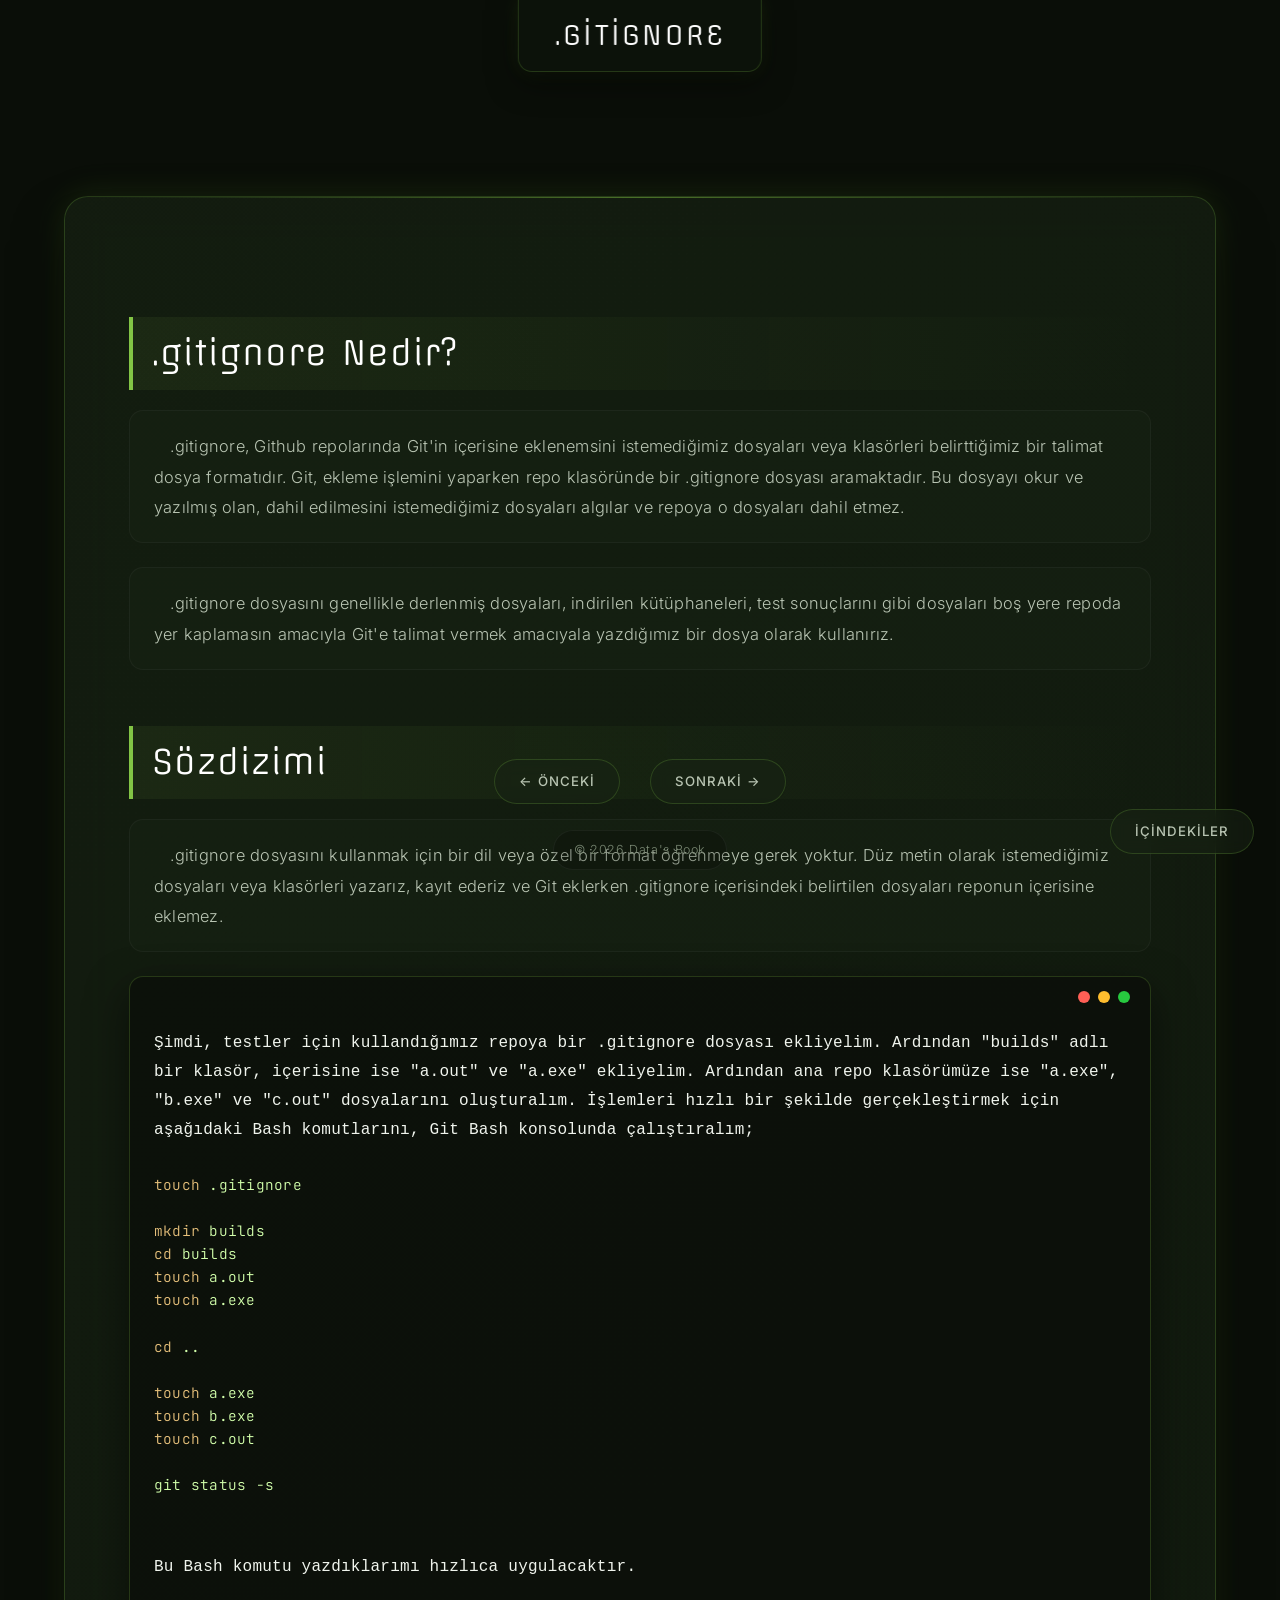
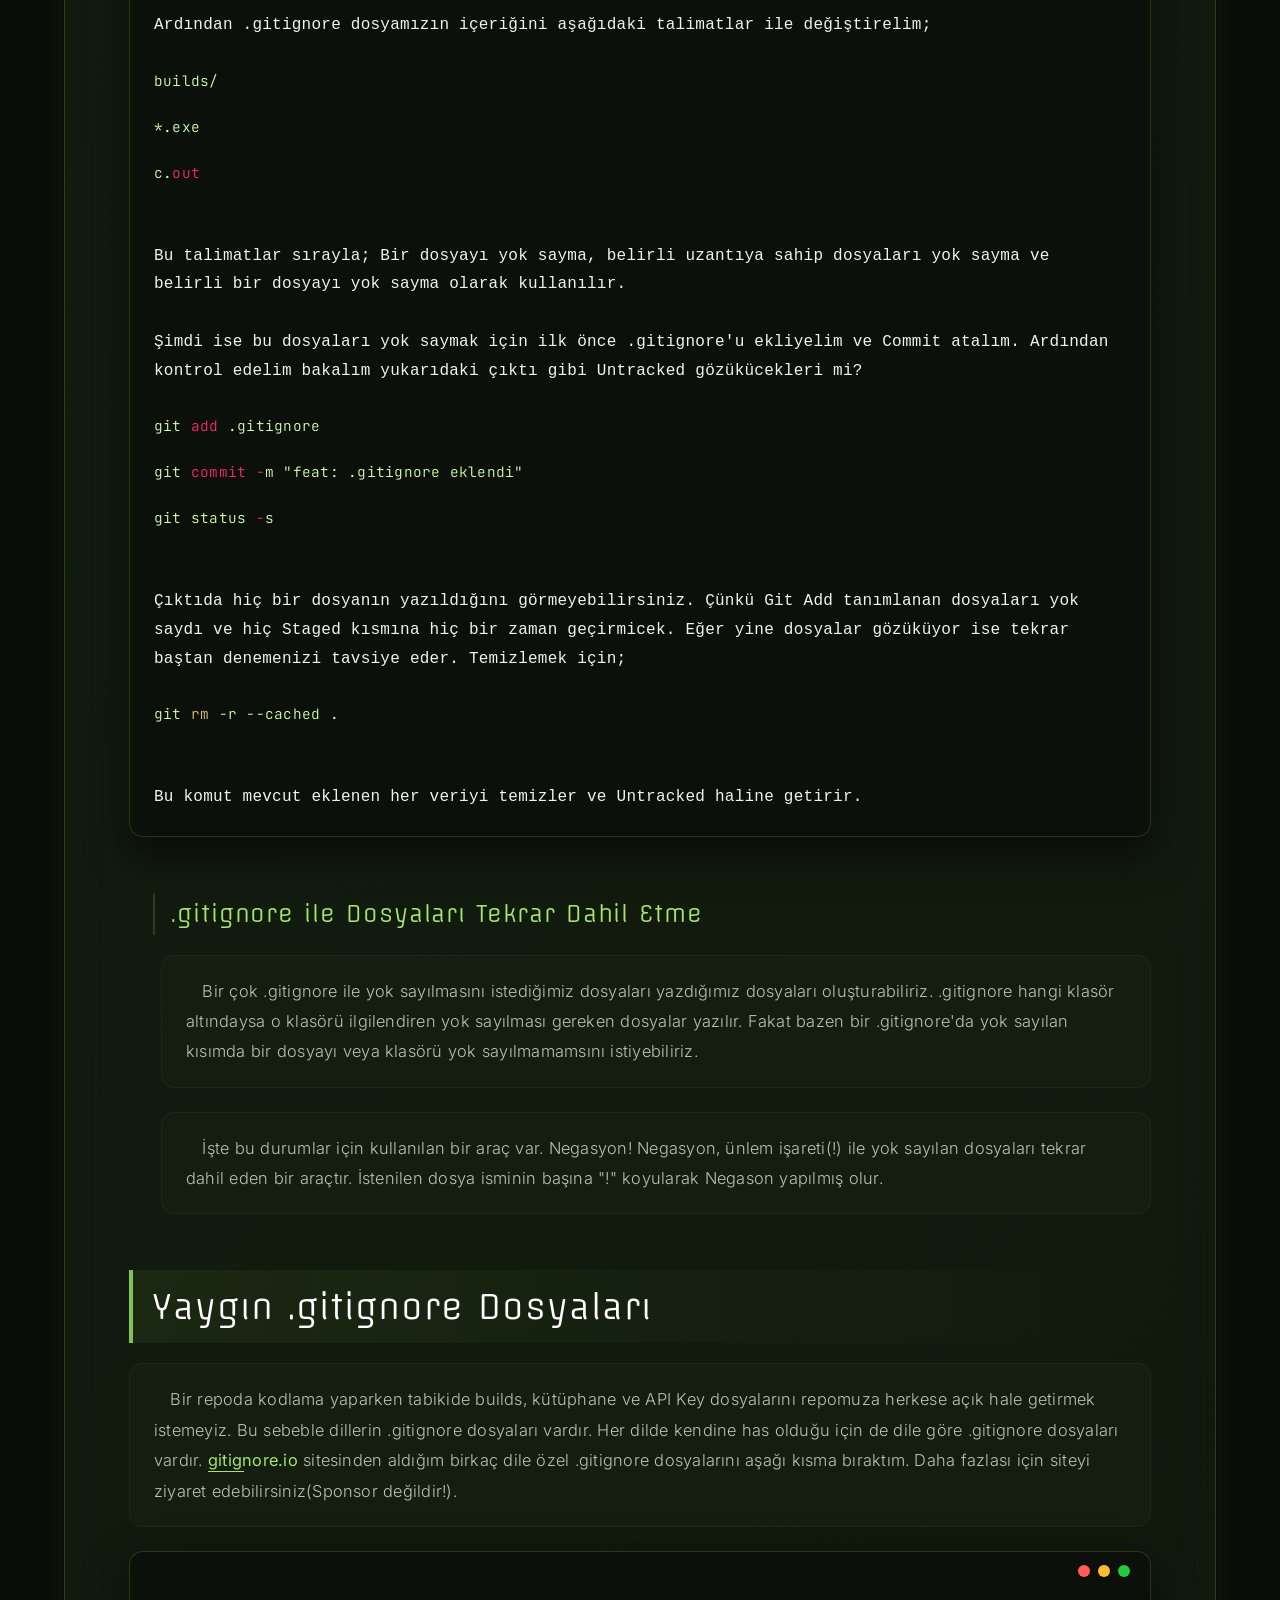
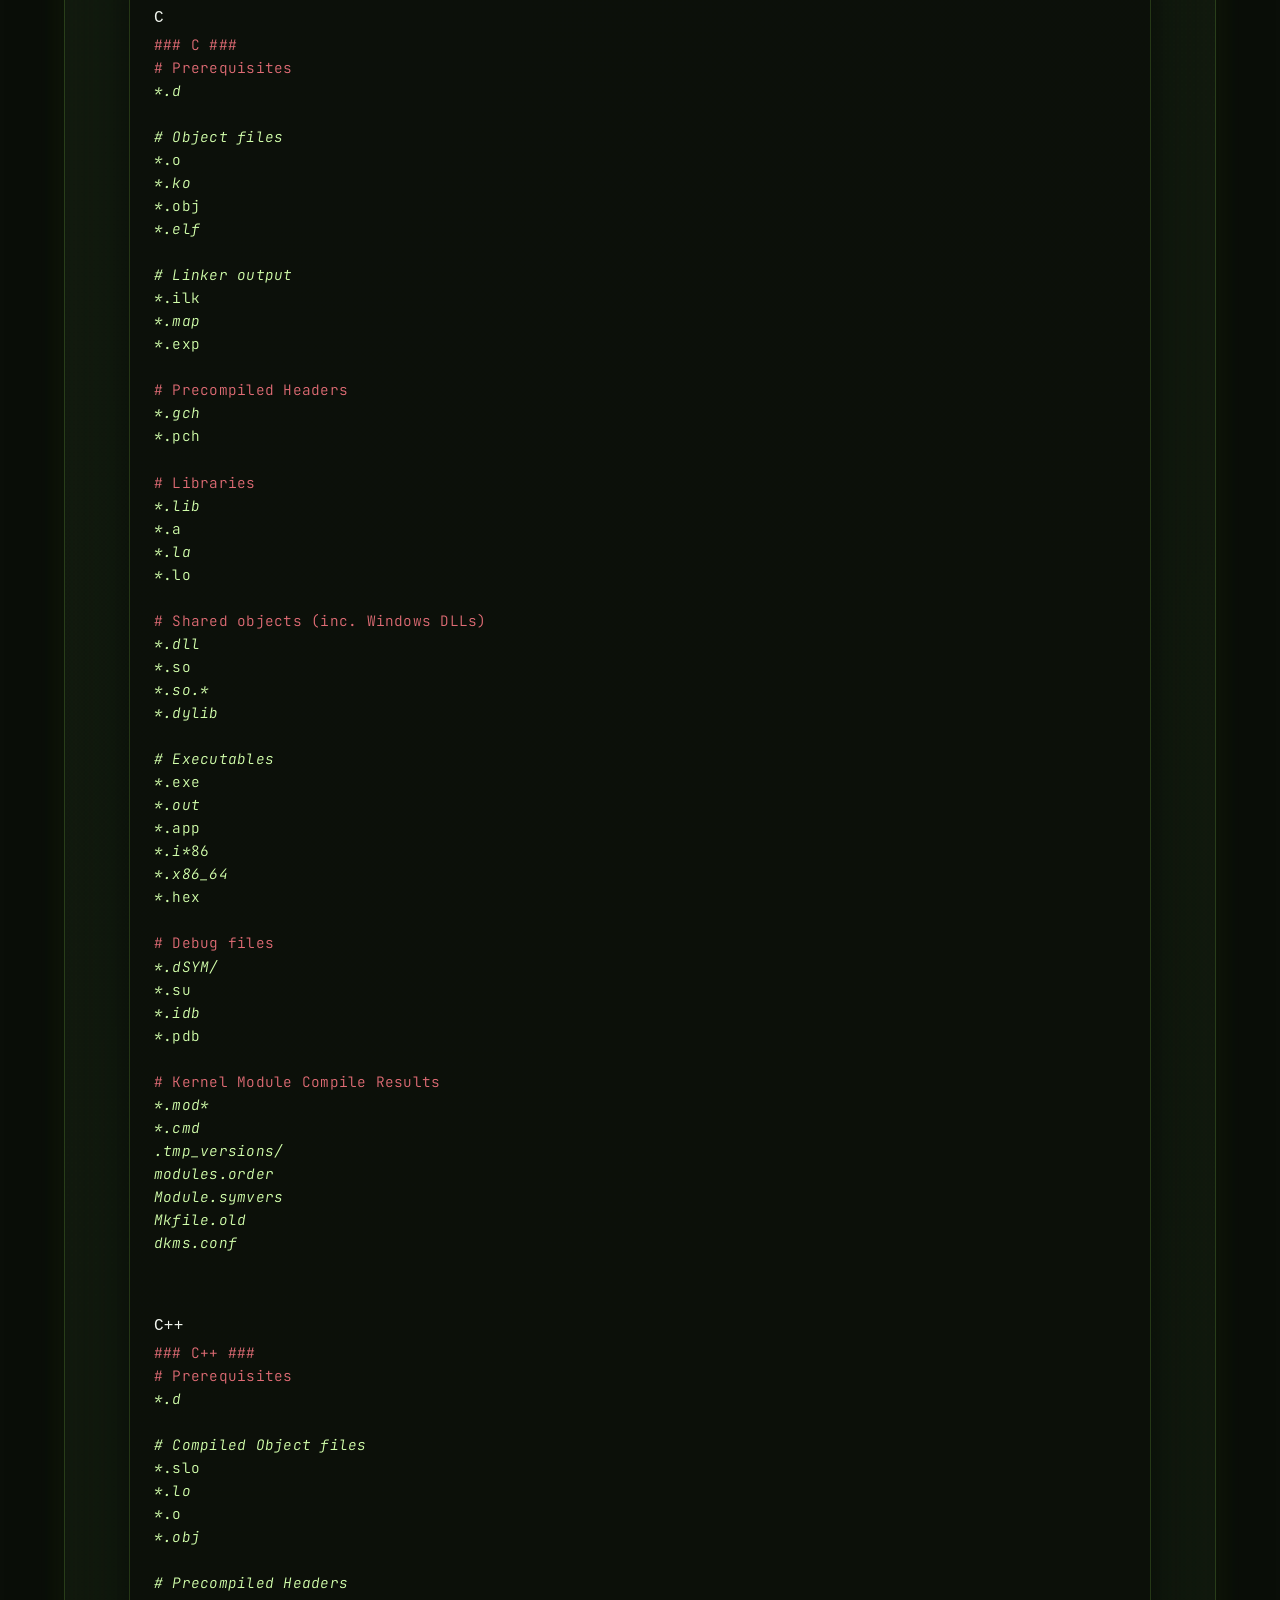
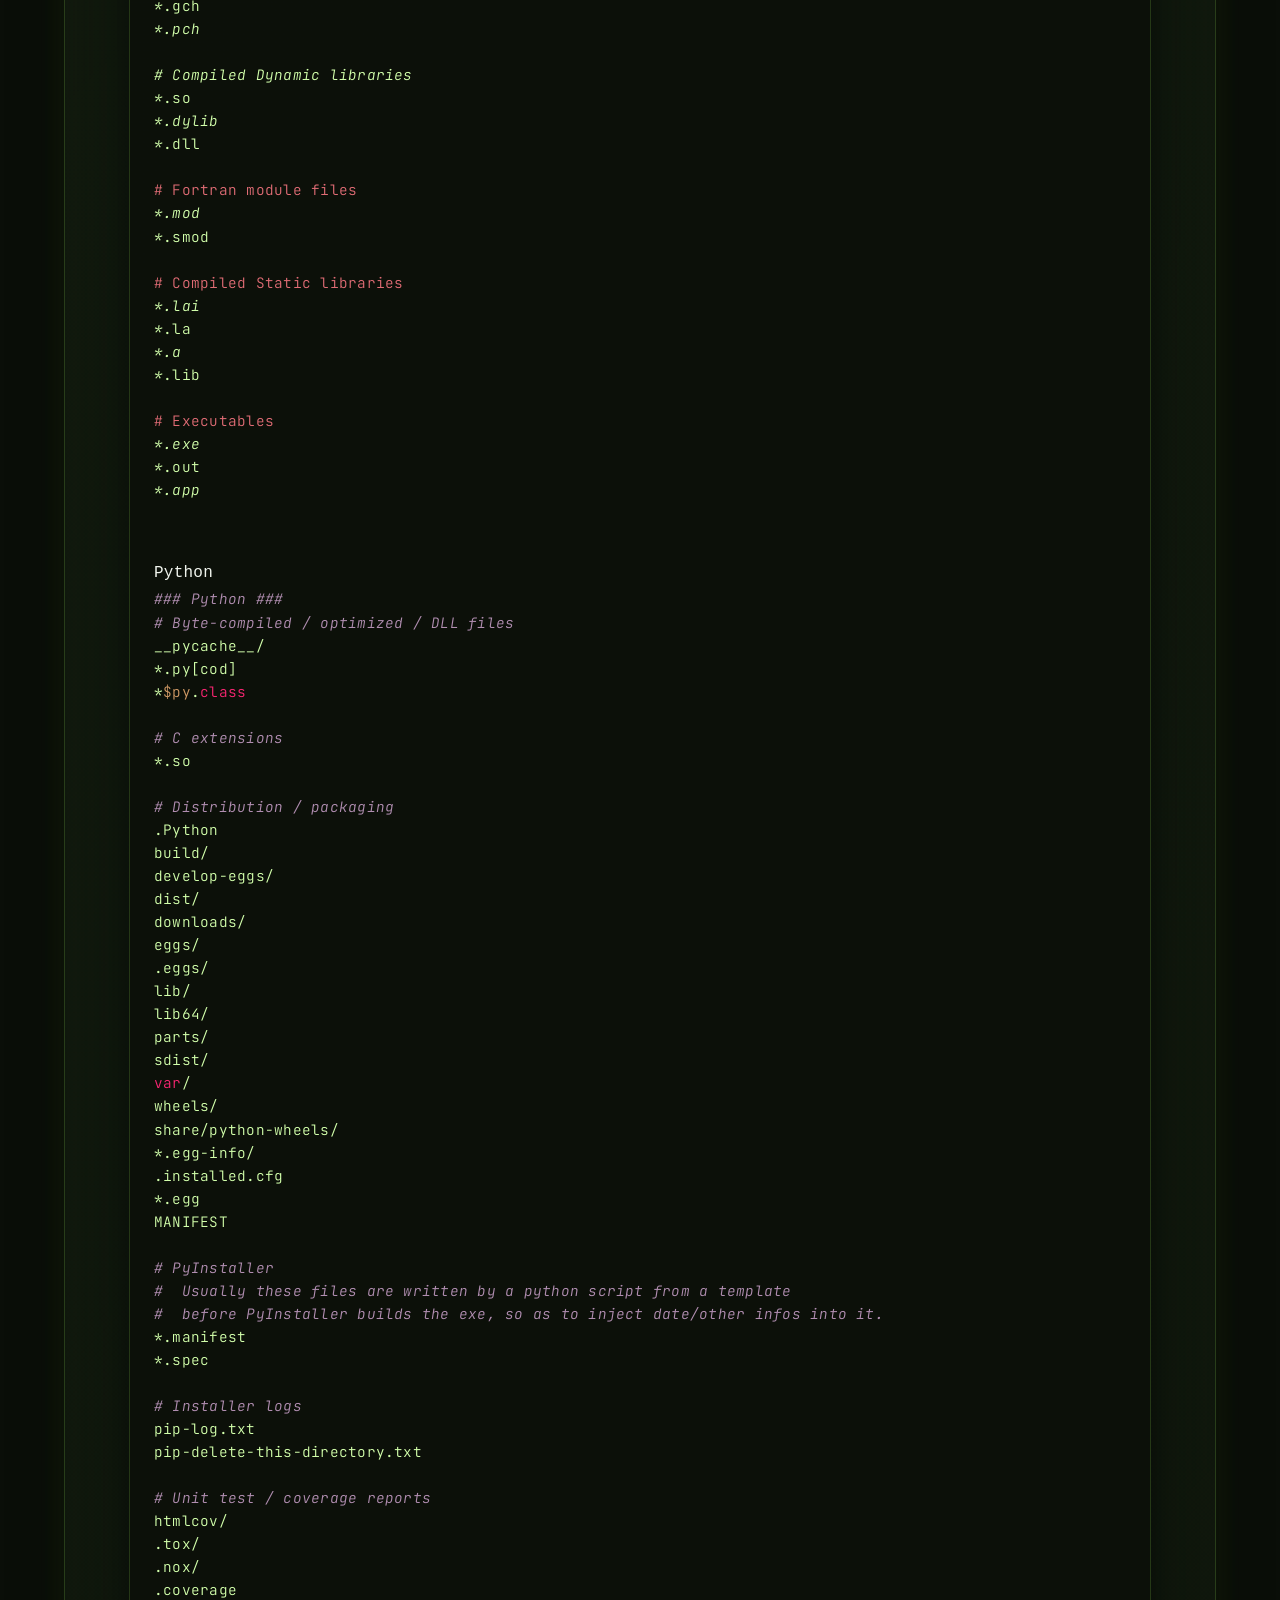
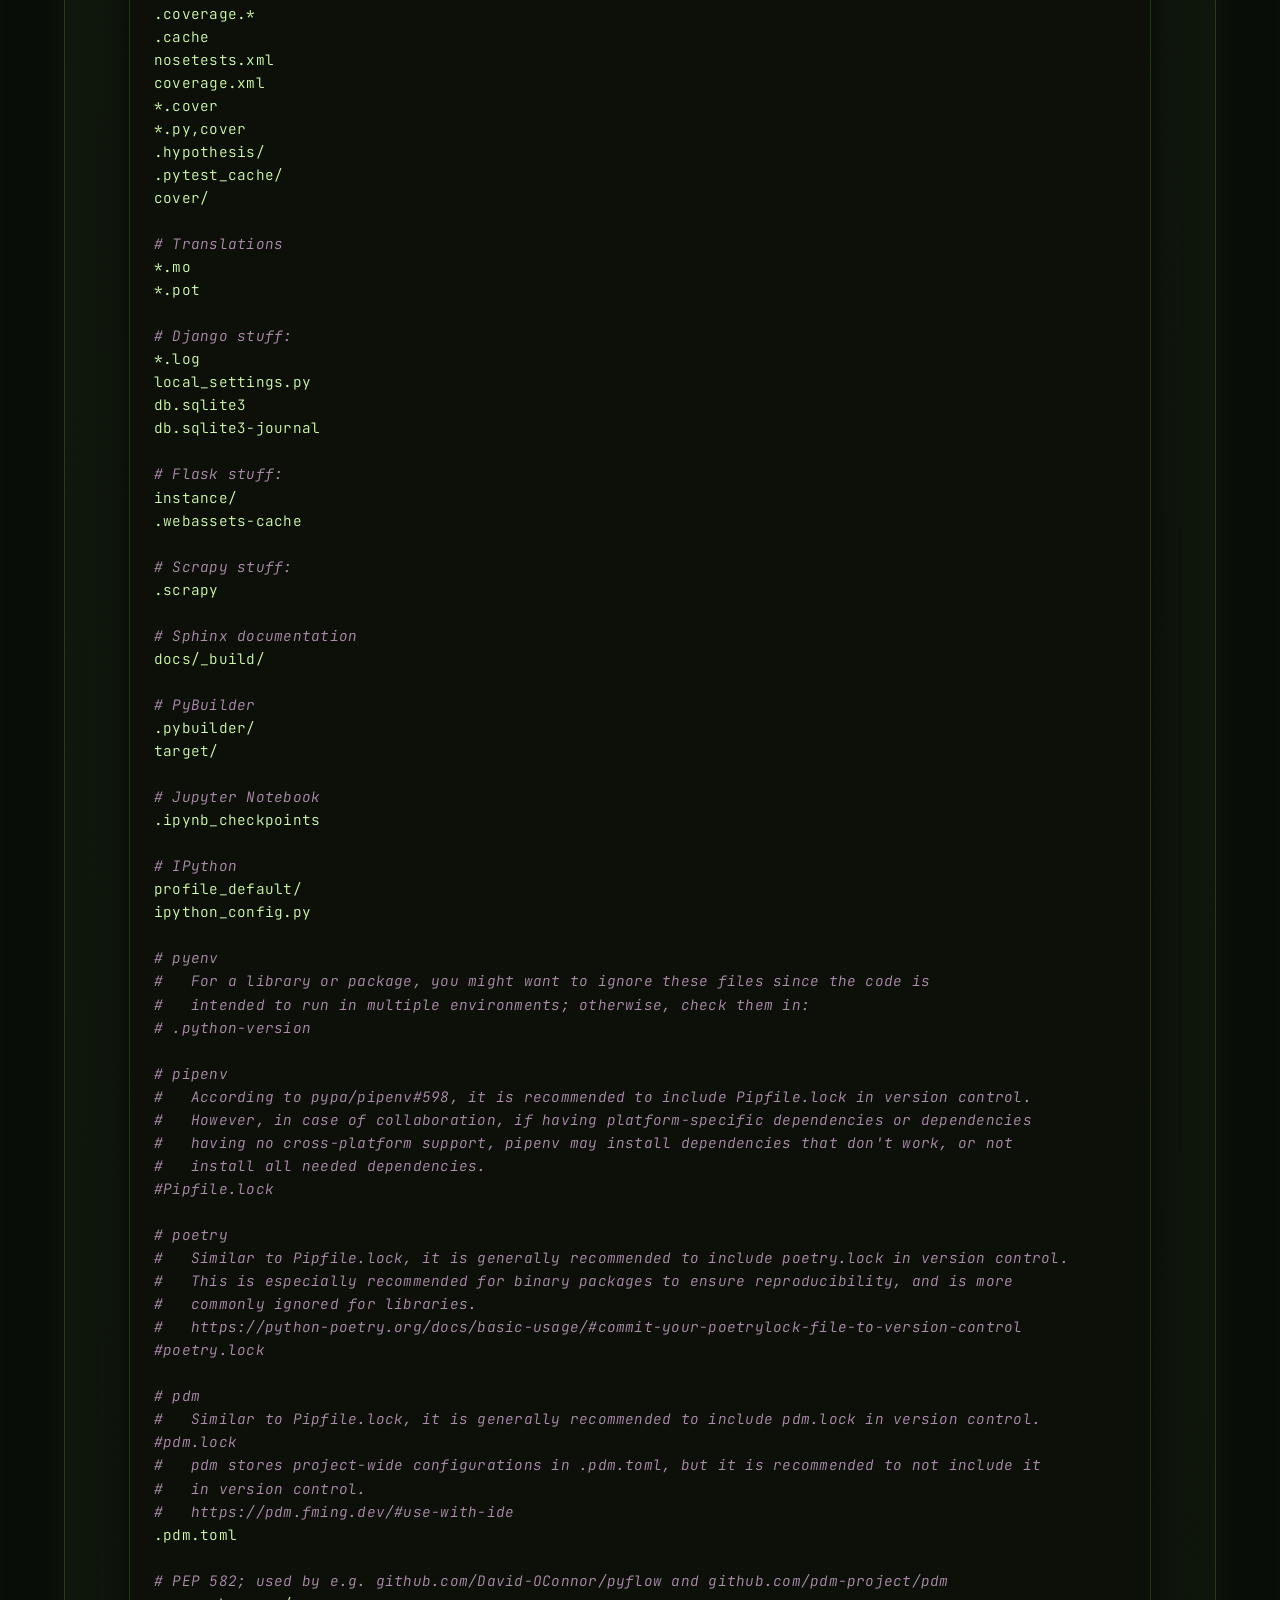
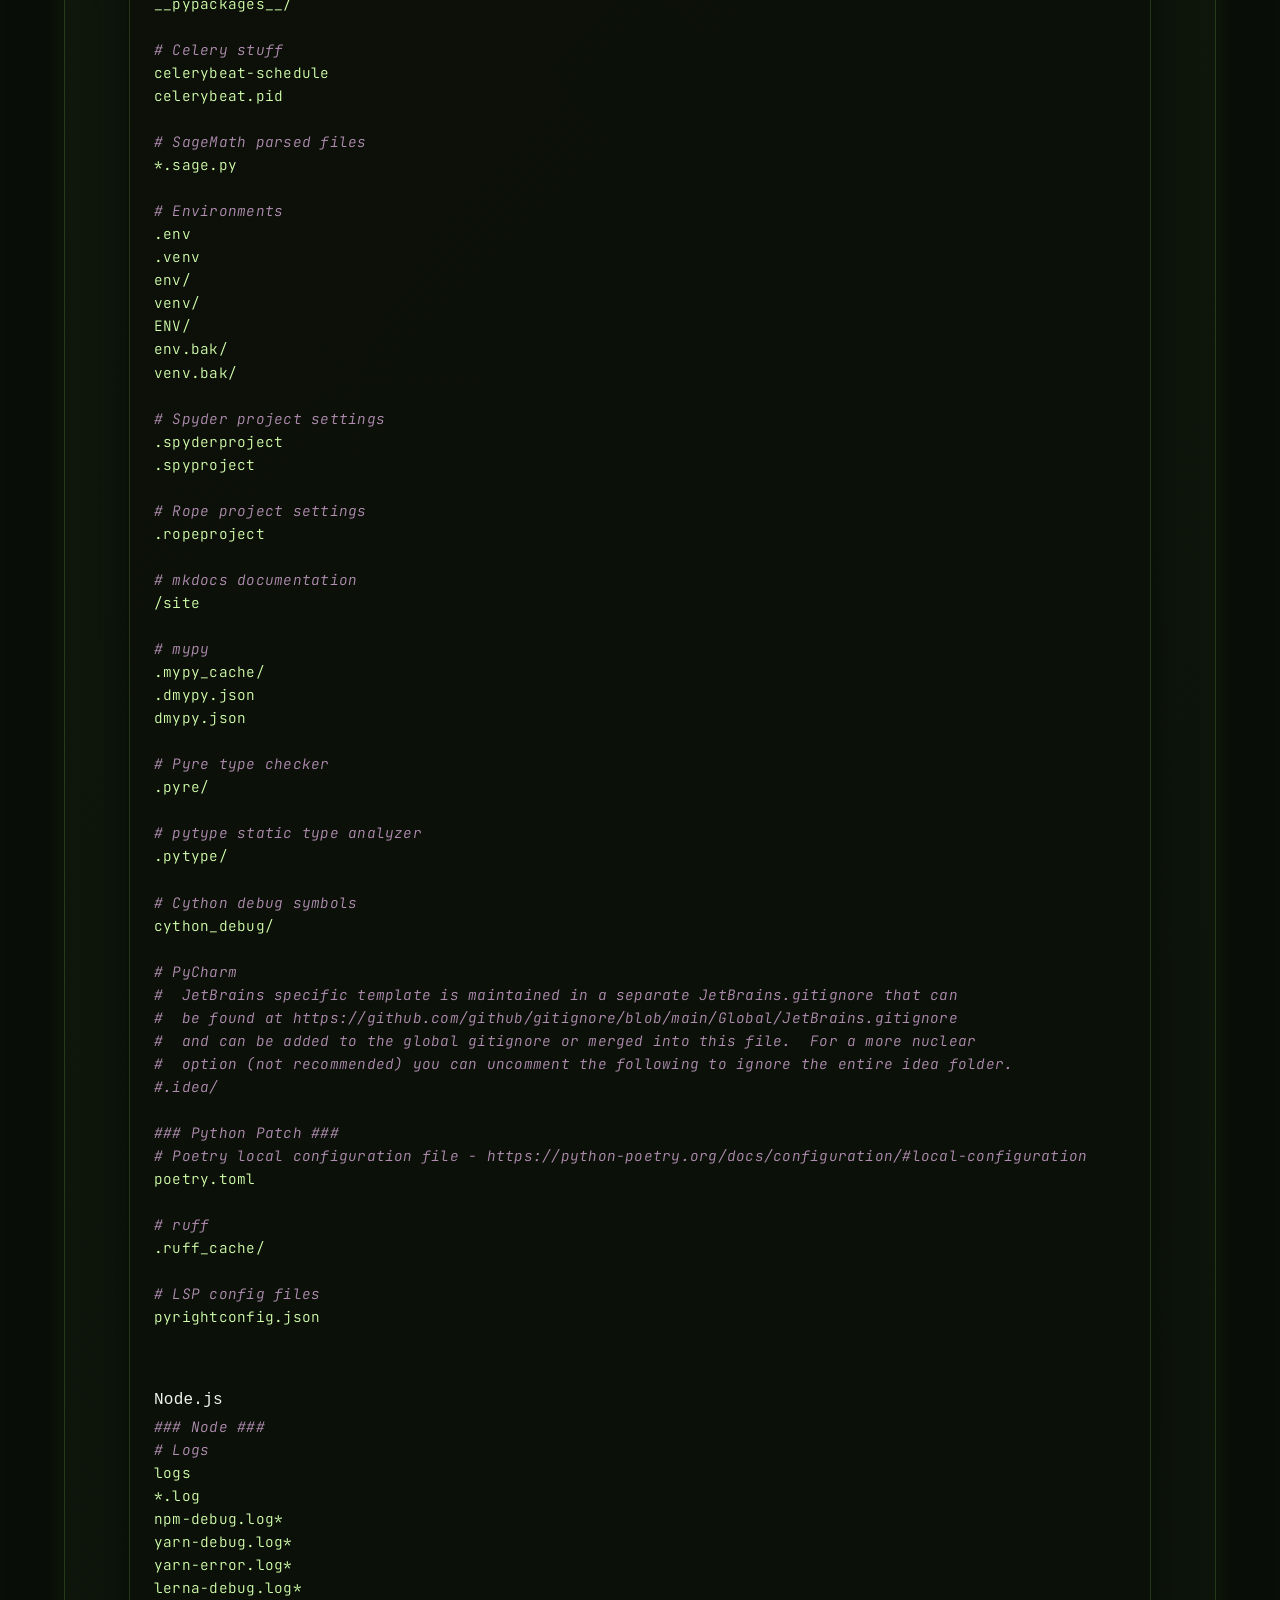
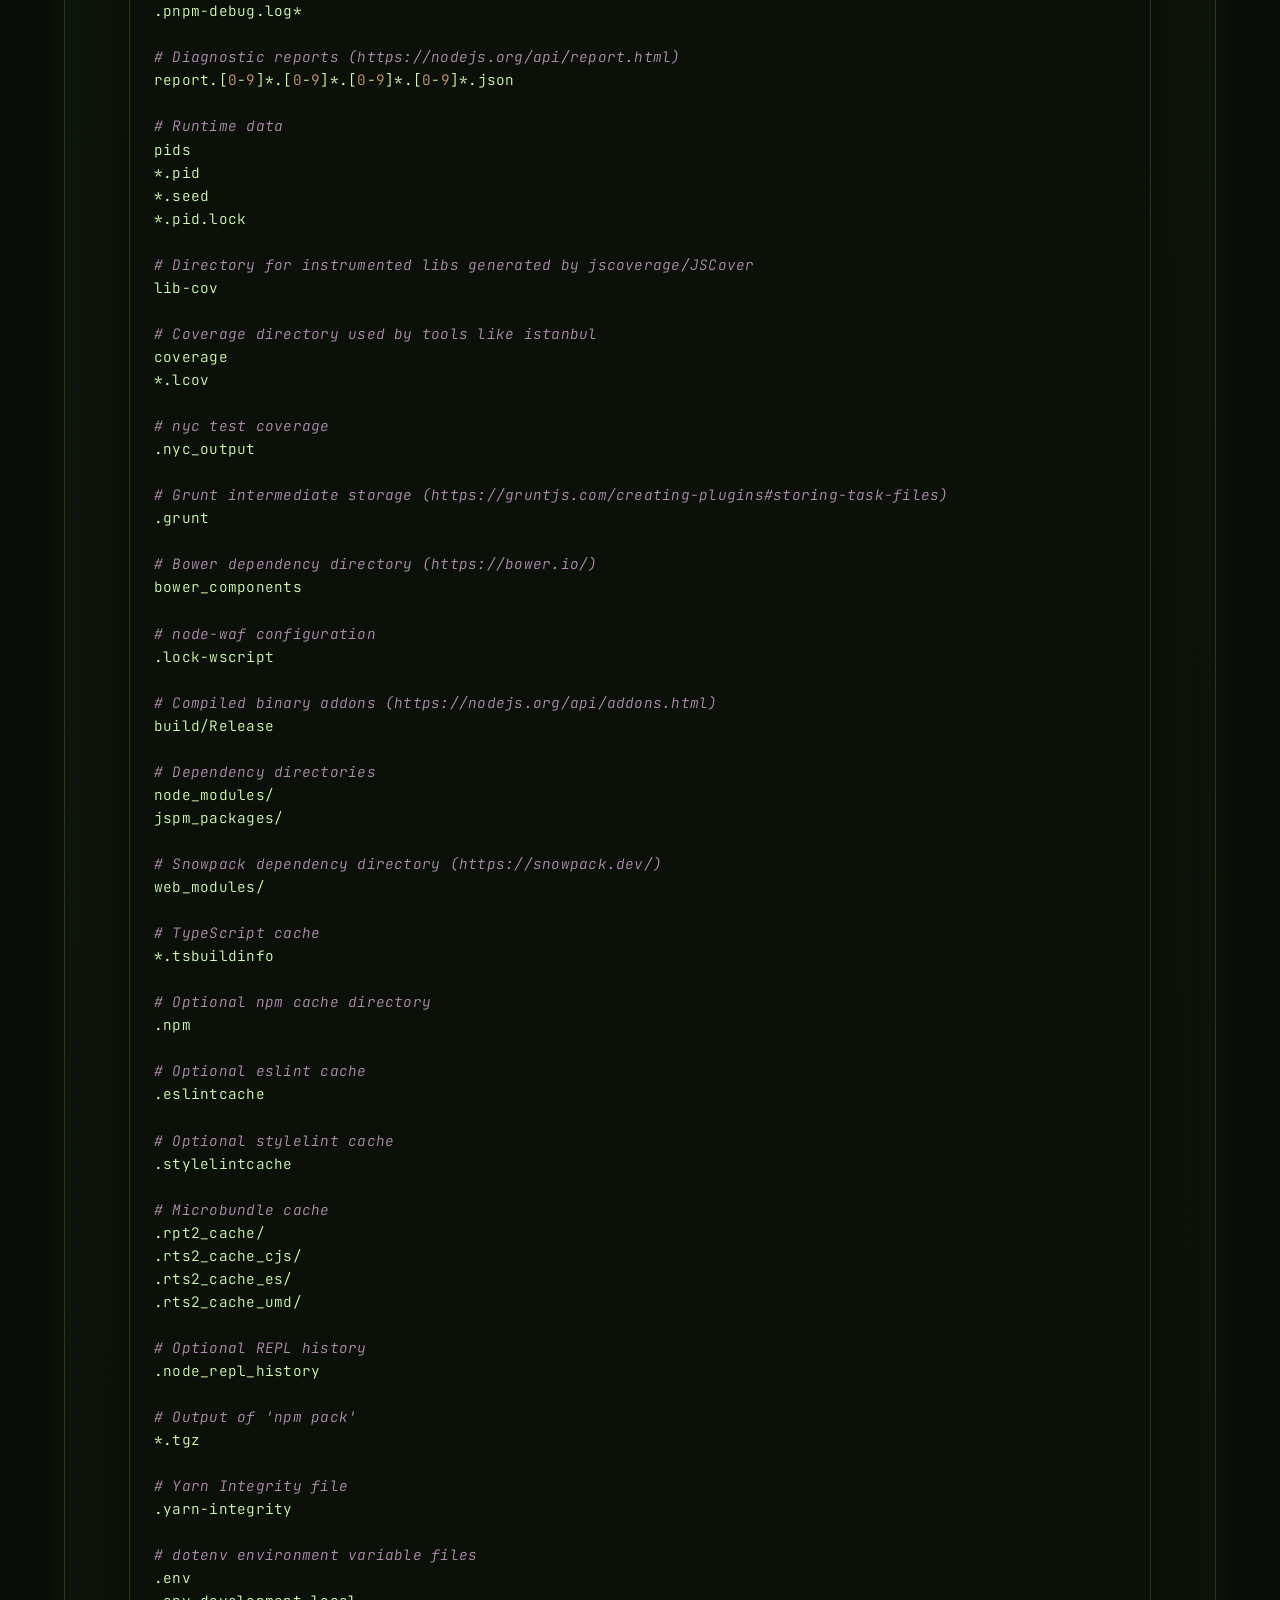
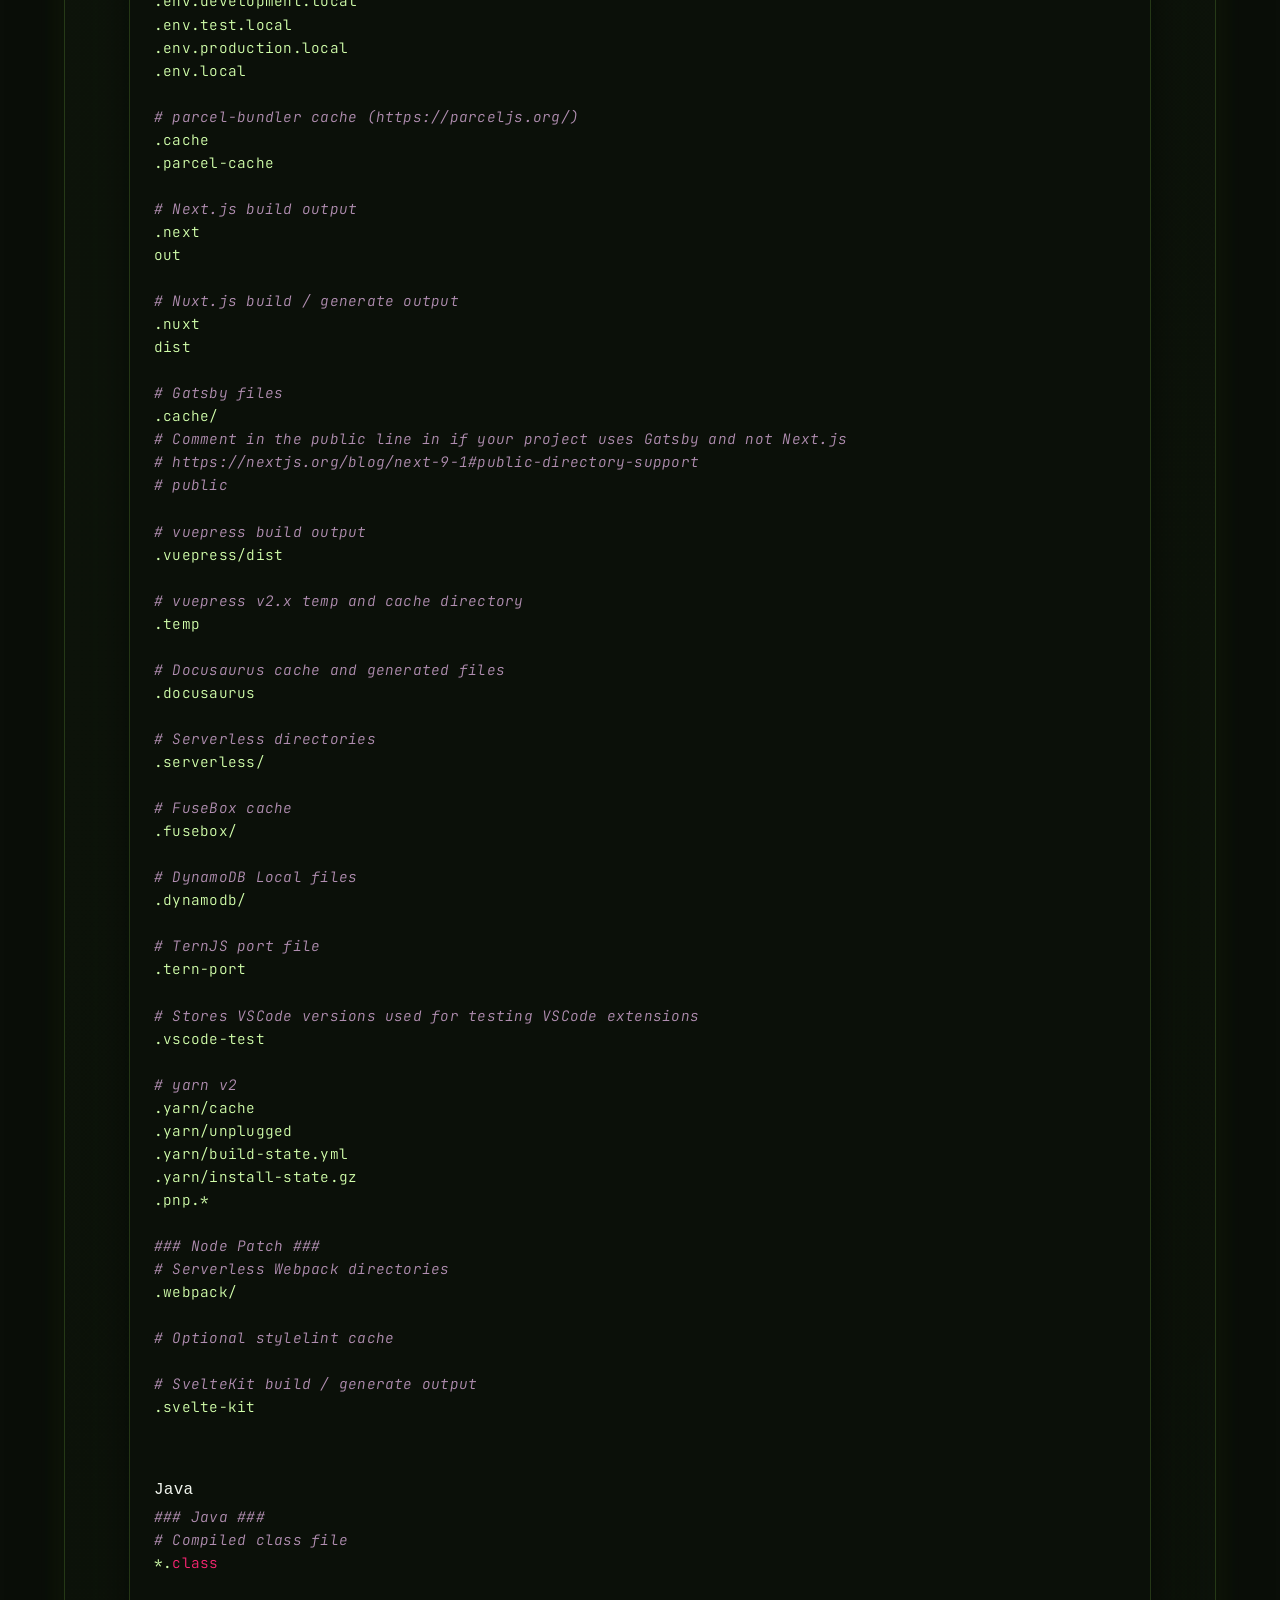
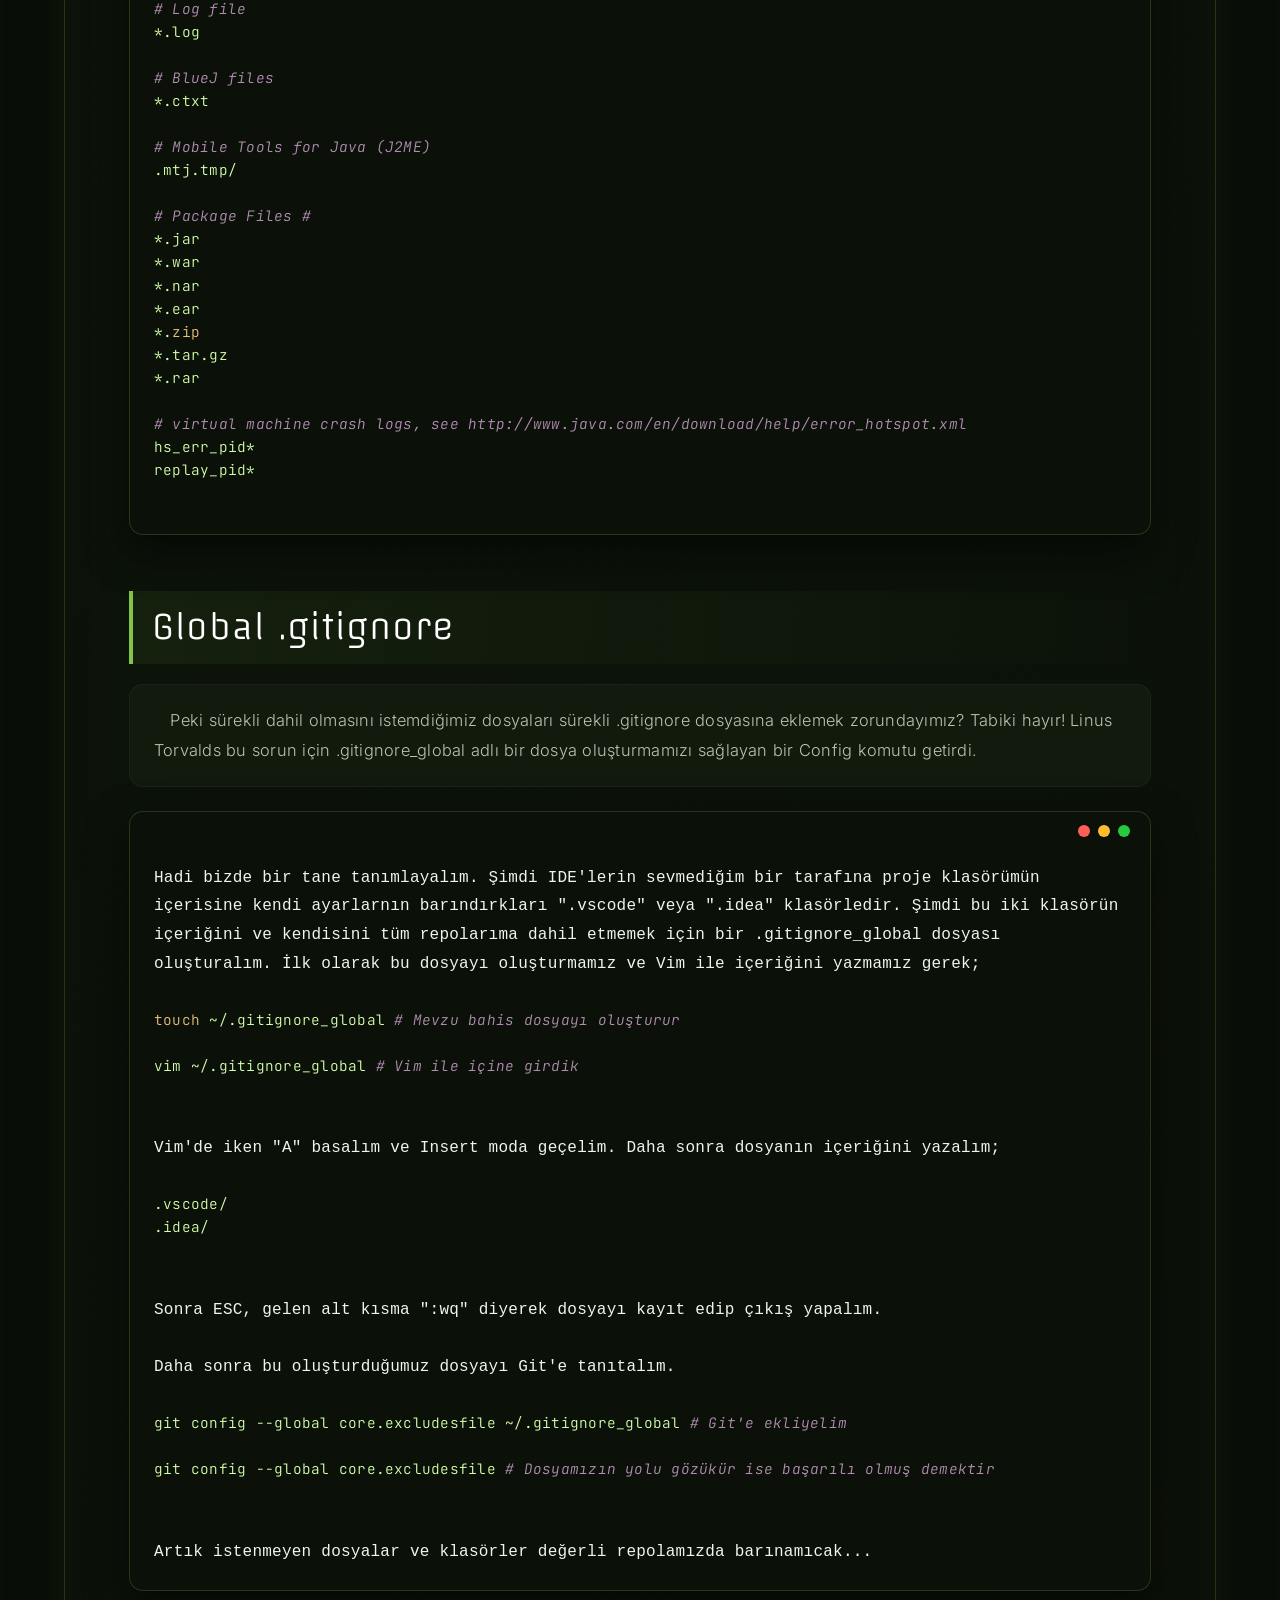
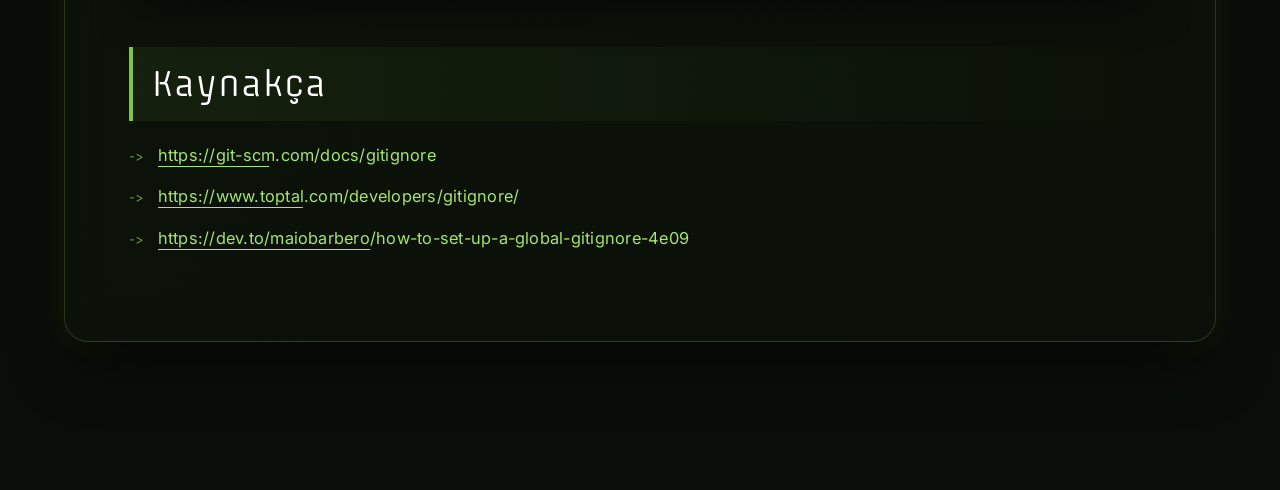
<file: Lessons/5 Git .gitignore.html>
<!DOCTYPE html>
<html lang="tr">
<head>
    <meta charset="UTF-8">
    <meta name="viewport" content="width=device-width, initial-scale=1.0">
    <title>Data's Book on Git</title>

    <link rel="icon" type="image/x-icon" href="../Sources/favicon.png">

    <script src="../Sources/JS/setBackgroundMedia.js"></script>

    <link rel="stylesheet" href="../Sources/JS/hljs/atom-one-dark-reasonable.css">
    <script src="../Sources/JS/hljs/highlight.min.js"></script>
    <script>
        window.onload = function() {
            hljs.highlightAll();
        };
    </script>

    <link rel="stylesheet" href="../Sources/CSS/main.css">
</head>
<body>
    <h1>.gitignore</h1>

    <div style="height: 100px;"></div>
    
    <div id="mainDiv">
        <h2>.gitignore Nedir?</h2>
        <pre id="preh2">.gitignore, Github repolarında Git'in içerisine eklenemsini istemediğimiz dosyaları veya klasörleri belirttiğimiz bir talimat dosya formatıdır. Git, ekleme işlemini yaparken repo klasöründe bir .gitignore dosyası aramaktadır. Bu dosyayı okur ve yazılmış olan, dahil edilmesini istemediğimiz dosyaları algılar ve repoya o dosyaları dahil etmez.</pre>

        <pre id="preh2">.gitignore dosyasını genellikle derlenmiş dosyaları, indirilen kütüphaneleri, test sonuçlarını gibi dosyaları boş yere repoda yer kaplamasın amacıyla Git'e talimat vermek amacıyala yazdığımız bir dosya olarak kullanırız.</pre>

        <h2>Sözdizimi</h2>
        <pre id="preh2">.gitignore dosyasını kullanmak için bir dil veya özel bir format öğrenmeye gerek yoktur. Düz metin olarak istemediğimiz dosyaları veya klasörleri yazarız, kayıt ederiz ve Git eklerken .gitignore içerisindeki belirtilen dosyaları reponun içerisine eklemez.</pre>

        <pre id="codeh2">Şimdi, testler için kullandığımız repoya bir .gitignore dosyası ekliyelim. Ardından "builds" adlı bir klasör, içerisine ise "a.out" ve "a.exe" ekliyelim. Ardından ana repo klasörümüze ise "a.exe", "b.exe" ve "c.out" dosyalarını oluşturalım. İşlemleri hızlı bir şekilde gerçekleştirmek için aşağıdaki Bash komutlarını, Git Bash konsolunda çalıştıralım;

<code class="language-bash">touch .gitignore

mkdir builds
cd builds
touch a.out
touch a.exe

cd ..

touch a.exe
touch b.exe
touch c.out

git status -s</code>

Bu Bash komutu yazdıklarımı hızlıca uygulacaktır.

Ardından .gitignore dosyamızın içeriğini aşağıdaki talimatlar ile değiştirelim;

<code>builds/

*.exe

c.out</code>

Bu talimatlar sırayla; Bir dosyayı yok sayma, belirli uzantıya sahip dosyaları yok sayma ve belirli bir dosyayı yok sayma olarak kullanılır.

Şimdi ise bu dosyaları yok saymak için ilk önce .gitignore'u ekliyelim ve Commit atalım. Ardından kontrol edelim bakalım yukarıdaki çıktı gibi Untracked gözükücekleri mi?

<code>git add .gitignore

git commit -m "feat: .gitignore eklendi"

git status -s</code>

Çıktıda hiç bir dosyanın yazıldığını görmeyebilirsiniz. Çünkü Git Add tanımlanan dosyaları yok saydı ve hiç Staged kısmına hiç bir zaman geçirmicek. Eğer yine dosyalar gözüküyor ise tekrar baştan denemenizi tavsiye eder. Temizlemek için;

<code class="language-bash">git rm -r --cached .</code>

Bu komut mevcut eklenen her veriyi temizler ve Untracked haline getirir.</pre>

        <h3>.gitignore ile Dosyaları Tekrar Dahil Etme</h3>
        <pre id="preh3">Bir çok .gitignore ile yok sayılmasını istediğimiz dosyaları yazdığımız dosyaları oluşturabiliriz. .gitignore hangi klasör altındaysa o klasörü ilgilendiren yok sayılması gereken dosyalar yazılır. Fakat bazen bir .gitignore'da yok sayılan kısımda bir dosyayı veya klasörü yok sayılmamamsını istiyebiliriz.</pre>

        <pre id="preh3">İşte bu durumlar için kullanılan bir araç var. Negasyon! Negasyon, ünlem işareti(!) ile yok sayılan dosyaları tekrar dahil eden bir araçtır. İstenilen dosya isminin başına "!" koyularak Negason yapılmış olur.</pre>

        <h2>Yaygın .gitignore Dosyaları</h2>
        <pre id="preh2">Bir repoda kodlama yaparken tabikide builds, kütüphane ve API Key dosyalarını repomuza herkese açık hale getirmek istemeyiz. Bu sebeble dillerin .gitignore dosyaları vardır. Her dilde kendine has olduğu için de dile göre .gitignore dosyaları vardır. <a href="https://www.toptal.com/developers/gitignore/">gitignore.io</a> sitesinden aldığım birkaç dile özel .gitignore dosyalarını aşağı kısma bıraktım. Daha fazlası için siteyi ziyaret edebilirsiniz(Sponsor değildir!).</pre>

        <pre id="codeh2">C
<code>### C ###
# Prerequisites
*.d

# Object files
*.o
*.ko
*.obj
*.elf

# Linker output
*.ilk
*.map
*.exp

# Precompiled Headers
*.gch
*.pch

# Libraries
*.lib
*.a
*.la
*.lo

# Shared objects (inc. Windows DLLs)
*.dll
*.so
*.so.*
*.dylib

# Executables
*.exe
*.out
*.app
*.i*86
*.x86_64
*.hex

# Debug files
*.dSYM/
*.su
*.idb
*.pdb

# Kernel Module Compile Results
*.mod*
*.cmd
.tmp_versions/
modules.order
Module.symvers
Mkfile.old
dkms.conf</code>

C++
<code>### C++ ###
# Prerequisites
*.d

# Compiled Object files
*.slo
*.lo
*.o
*.obj

# Precompiled Headers
*.gch
*.pch

# Compiled Dynamic libraries
*.so
*.dylib
*.dll

# Fortran module files
*.mod
*.smod

# Compiled Static libraries
*.lai
*.la
*.a
*.lib

# Executables
*.exe
*.out
*.app</code>

Python
<code>### Python ###
# Byte-compiled / optimized / DLL files
__pycache__/
*.py[cod]
*$py.class

# C extensions
*.so

# Distribution / packaging
.Python
build/
develop-eggs/
dist/
downloads/
eggs/
.eggs/
lib/
lib64/
parts/
sdist/
var/
wheels/
share/python-wheels/
*.egg-info/
.installed.cfg
*.egg
MANIFEST

# PyInstaller
#  Usually these files are written by a python script from a template
#  before PyInstaller builds the exe, so as to inject date/other infos into it.
*.manifest
*.spec

# Installer logs
pip-log.txt
pip-delete-this-directory.txt

# Unit test / coverage reports
htmlcov/
.tox/
.nox/
.coverage
.coverage.*
.cache
nosetests.xml
coverage.xml
*.cover
*.py,cover
.hypothesis/
.pytest_cache/
cover/

# Translations
*.mo
*.pot

# Django stuff:
*.log
local_settings.py
db.sqlite3
db.sqlite3-journal

# Flask stuff:
instance/
.webassets-cache

# Scrapy stuff:
.scrapy

# Sphinx documentation
docs/_build/

# PyBuilder
.pybuilder/
target/

# Jupyter Notebook
.ipynb_checkpoints

# IPython
profile_default/
ipython_config.py

# pyenv
#   For a library or package, you might want to ignore these files since the code is
#   intended to run in multiple environments; otherwise, check them in:
# .python-version

# pipenv
#   According to pypa/pipenv#598, it is recommended to include Pipfile.lock in version control.
#   However, in case of collaboration, if having platform-specific dependencies or dependencies
#   having no cross-platform support, pipenv may install dependencies that don't work, or not
#   install all needed dependencies.
#Pipfile.lock

# poetry
#   Similar to Pipfile.lock, it is generally recommended to include poetry.lock in version control.
#   This is especially recommended for binary packages to ensure reproducibility, and is more
#   commonly ignored for libraries.
#   https://python-poetry.org/docs/basic-usage/#commit-your-poetrylock-file-to-version-control
#poetry.lock

# pdm
#   Similar to Pipfile.lock, it is generally recommended to include pdm.lock in version control.
#pdm.lock
#   pdm stores project-wide configurations in .pdm.toml, but it is recommended to not include it
#   in version control.
#   https://pdm.fming.dev/#use-with-ide
.pdm.toml

# PEP 582; used by e.g. github.com/David-OConnor/pyflow and github.com/pdm-project/pdm
__pypackages__/

# Celery stuff
celerybeat-schedule
celerybeat.pid

# SageMath parsed files
*.sage.py

# Environments
.env
.venv
env/
venv/
ENV/
env.bak/
venv.bak/

# Spyder project settings
.spyderproject
.spyproject

# Rope project settings
.ropeproject

# mkdocs documentation
/site

# mypy
.mypy_cache/
.dmypy.json
dmypy.json

# Pyre type checker
.pyre/

# pytype static type analyzer
.pytype/

# Cython debug symbols
cython_debug/

# PyCharm
#  JetBrains specific template is maintained in a separate JetBrains.gitignore that can
#  be found at https://github.com/github/gitignore/blob/main/Global/JetBrains.gitignore
#  and can be added to the global gitignore or merged into this file.  For a more nuclear
#  option (not recommended) you can uncomment the following to ignore the entire idea folder.
#.idea/

### Python Patch ###
# Poetry local configuration file - https://python-poetry.org/docs/configuration/#local-configuration
poetry.toml

# ruff
.ruff_cache/

# LSP config files
pyrightconfig.json</code>

Node.js
<code>### Node ###
# Logs
logs
*.log
npm-debug.log*
yarn-debug.log*
yarn-error.log*
lerna-debug.log*
.pnpm-debug.log*

# Diagnostic reports (https://nodejs.org/api/report.html)
report.[0-9]*.[0-9]*.[0-9]*.[0-9]*.json

# Runtime data
pids
*.pid
*.seed
*.pid.lock

# Directory for instrumented libs generated by jscoverage/JSCover
lib-cov

# Coverage directory used by tools like istanbul
coverage
*.lcov

# nyc test coverage
.nyc_output

# Grunt intermediate storage (https://gruntjs.com/creating-plugins#storing-task-files)
.grunt

# Bower dependency directory (https://bower.io/)
bower_components

# node-waf configuration
.lock-wscript

# Compiled binary addons (https://nodejs.org/api/addons.html)
build/Release

# Dependency directories
node_modules/
jspm_packages/

# Snowpack dependency directory (https://snowpack.dev/)
web_modules/

# TypeScript cache
*.tsbuildinfo

# Optional npm cache directory
.npm

# Optional eslint cache
.eslintcache

# Optional stylelint cache
.stylelintcache

# Microbundle cache
.rpt2_cache/
.rts2_cache_cjs/
.rts2_cache_es/
.rts2_cache_umd/

# Optional REPL history
.node_repl_history

# Output of 'npm pack'
*.tgz

# Yarn Integrity file
.yarn-integrity

# dotenv environment variable files
.env
.env.development.local
.env.test.local
.env.production.local
.env.local

# parcel-bundler cache (https://parceljs.org/)
.cache
.parcel-cache

# Next.js build output
.next
out

# Nuxt.js build / generate output
.nuxt
dist

# Gatsby files
.cache/
# Comment in the public line in if your project uses Gatsby and not Next.js
# https://nextjs.org/blog/next-9-1#public-directory-support
# public

# vuepress build output
.vuepress/dist

# vuepress v2.x temp and cache directory
.temp

# Docusaurus cache and generated files
.docusaurus

# Serverless directories
.serverless/

# FuseBox cache
.fusebox/

# DynamoDB Local files
.dynamodb/

# TernJS port file
.tern-port

# Stores VSCode versions used for testing VSCode extensions
.vscode-test

# yarn v2
.yarn/cache
.yarn/unplugged
.yarn/build-state.yml
.yarn/install-state.gz
.pnp.*

### Node Patch ###
# Serverless Webpack directories
.webpack/

# Optional stylelint cache

# SvelteKit build / generate output
.svelte-kit</code>

Java
<code>### Java ###
# Compiled class file
*.class

# Log file
*.log

# BlueJ files
*.ctxt

# Mobile Tools for Java (J2ME)
.mtj.tmp/

# Package Files #
*.jar
*.war
*.nar
*.ear
*.zip
*.tar.gz
*.rar

# virtual machine crash logs, see http://www.java.com/en/download/help/error_hotspot.xml
hs_err_pid*
replay_pid*</code>
</pre>

        <h2>Global .gitignore</h2>
        <pre id="preh2">Peki sürekli dahil olmasını istemdiğimiz dosyaları sürekli .gitignore dosyasına eklemek zorundayımız? Tabiki hayır! Linus Torvalds bu sorun için .gitignore_global adlı bir dosya oluşturmamızı sağlayan bir Config komutu getirdi.</pre>

        <pre id="codeh2">Hadi bizde bir tane tanımlayalım. Şimdi IDE'lerin sevmediğim bir tarafına proje klasörümün içerisine kendi ayarlarnın barındırkları ".vscode" veya ".idea" klasörledir. Şimdi bu iki klasörün içeriğini ve kendisini tüm repolarıma dahil etmemek için bir .gitignore_global dosyası oluşturalım. İlk olarak bu dosyayı oluşturmamız ve Vim ile içeriğini yazmamız gerek;

<code class="language-bash">touch ~/.gitignore_global # Mevzu bahis dosyayı oluşturur

vim ~/.gitignore_global # Vim ile içine girdik</code>

Vim'de iken "A" basalım ve Insert moda geçelim. Daha sonra dosyanın içeriğini yazalım;

<code>.vscode/
.idea/</code>

Sonra ESC, gelen alt kısma ":wq" diyerek dosyayı kayıt edip çıkış yapalım.

Daha sonra bu oluşturduğumuz dosyayı Git'e tanıtalım.

<code class="language-bash">git config --global core.excludesfile ~/.gitignore_global # Git'e ekliyelim

git config --global core.excludesfile # Dosyamızın yolu gözükür ise başarılı olmuş demektir</code>

Artık istenmeyen dosyalar ve klasörler değerli repolamızda barınamıcak...</pre>

        <h2>Kaynakça</h2>
        <ul>
            <li><a href="https://git-scm.com/docs/gitignore">https://git-scm.com/docs/gitignore</a></li>
            <li><a href="https://www.toptal.com/developers/gitignore/">https://www.toptal.com/developers/gitignore/</a></li>
            <li><a href="https://dev.to/maiobarbero/how-to-set-up-a-global-gitignore-4e09">https://dev.to/maiobarbero/how-to-set-up-a-global-gitignore-4e09</a></li>
        </ul>
    </div>

    <div style="height: 100px;"></div>

    <footer style="position: fixed; left: 0; bottom: 0; width: 100%; background: transparent; text-align: center; padding: 10px 0; z-index: 100;">
        <div>
            <a href="./4 Git Temel İş Akışları.html" style="margin-right: 20px; cursor:pointer;">
                &larr; Önceki
            </a>
            <a href="./6 Git Branch.html" style="cursor:pointer;">
                Sonraki &rarr;
            </a>
        </div>
        <div>
            <p>&copy; 2026 Data's Book</p>
        </div>

        <div style="position: absolute; right: 20px; bottom: 20px;">
            <a href="./1 Git İçindekiler.html" style="text-decoration: none;">
                İçindekiler
            </a>
        </div>
    </footer>
</body>
</html>

<!-- Muhammet Enes nam-ı diğer Data Delete tarafından sevgi ile yapıldı <3 -->
</file>
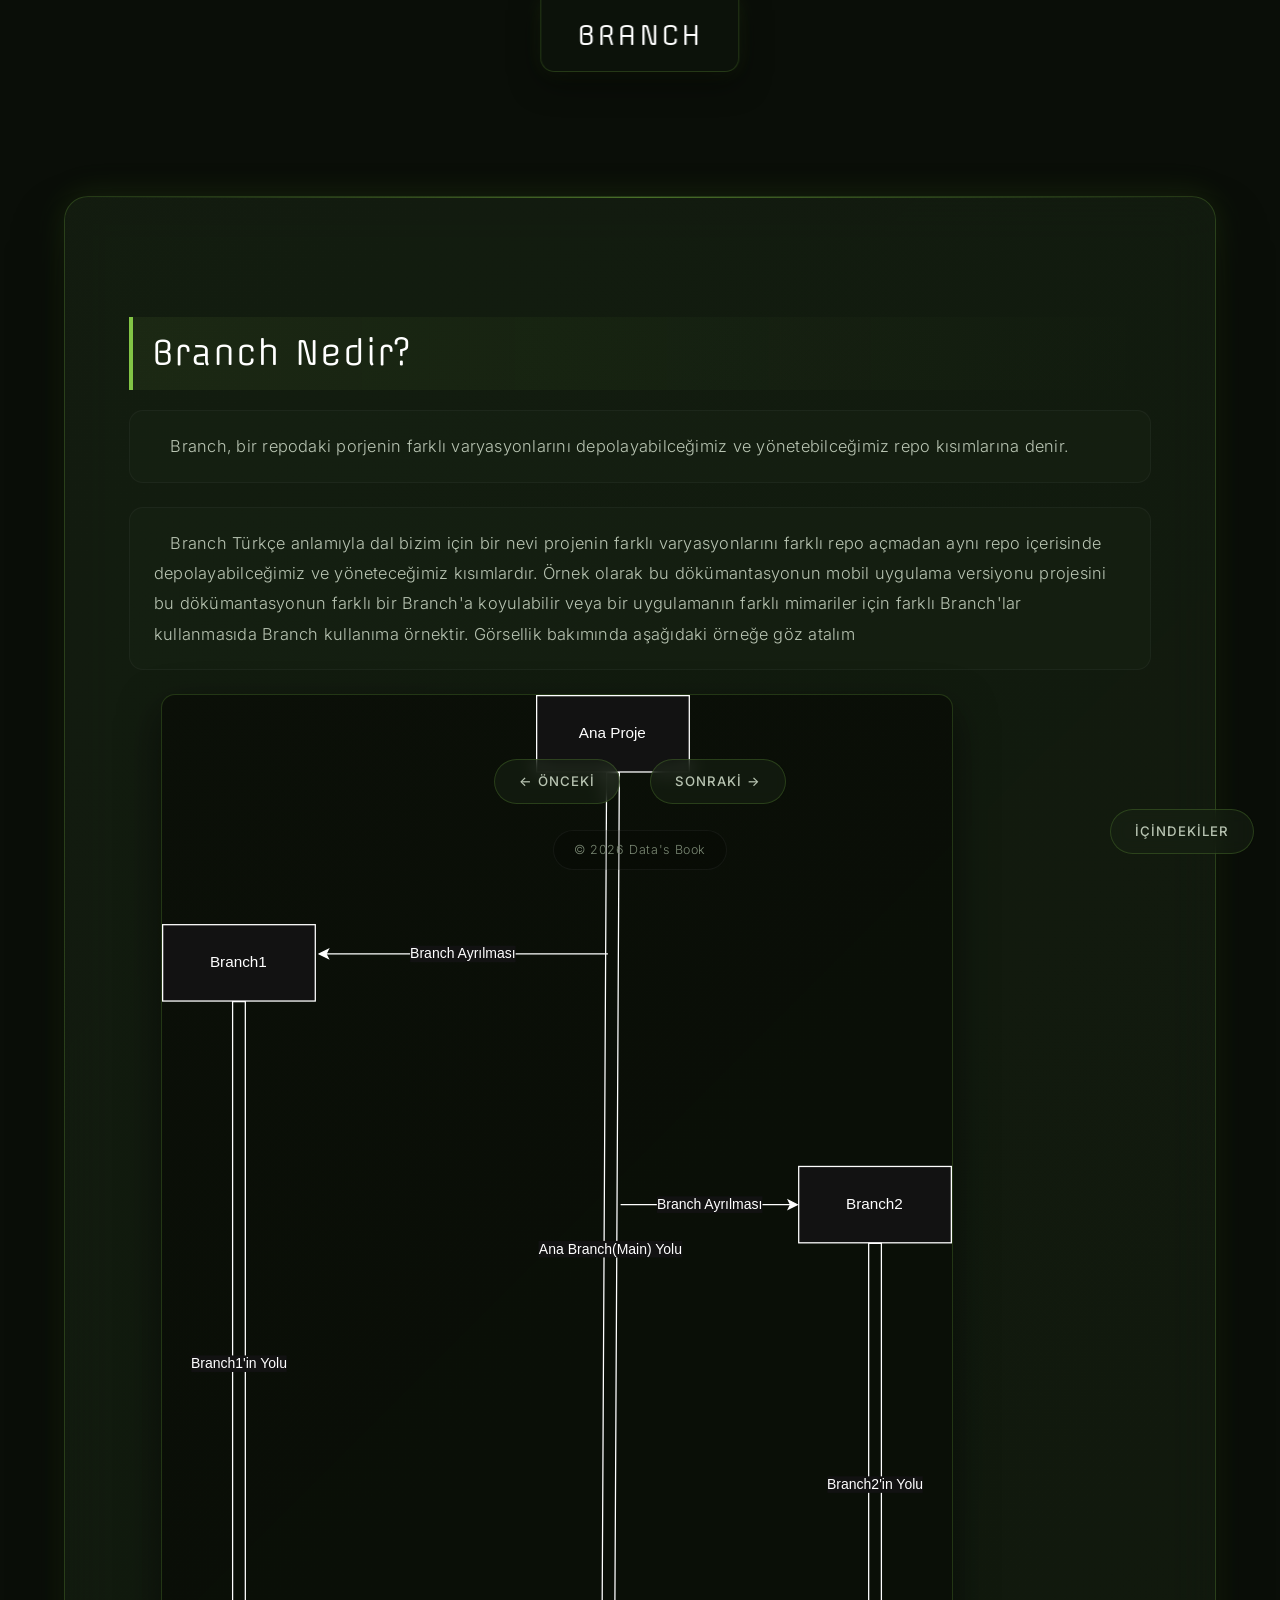
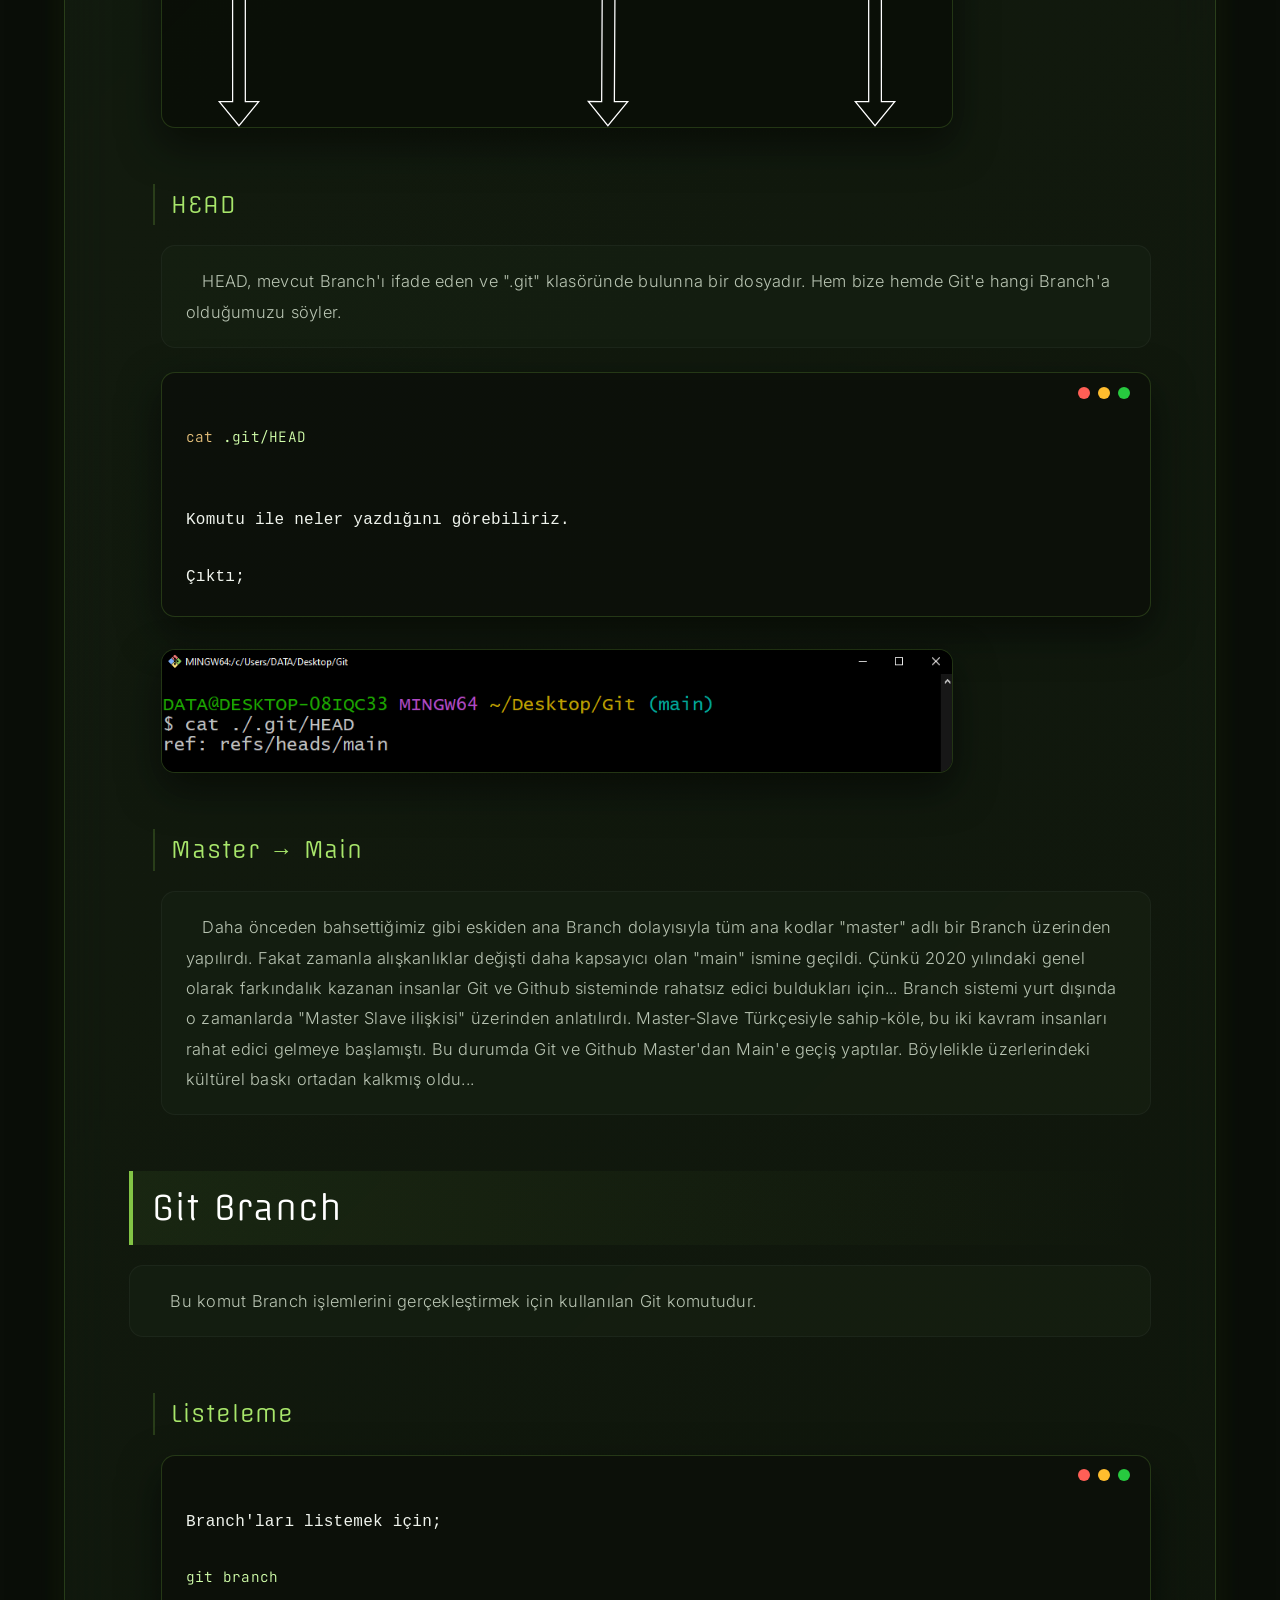
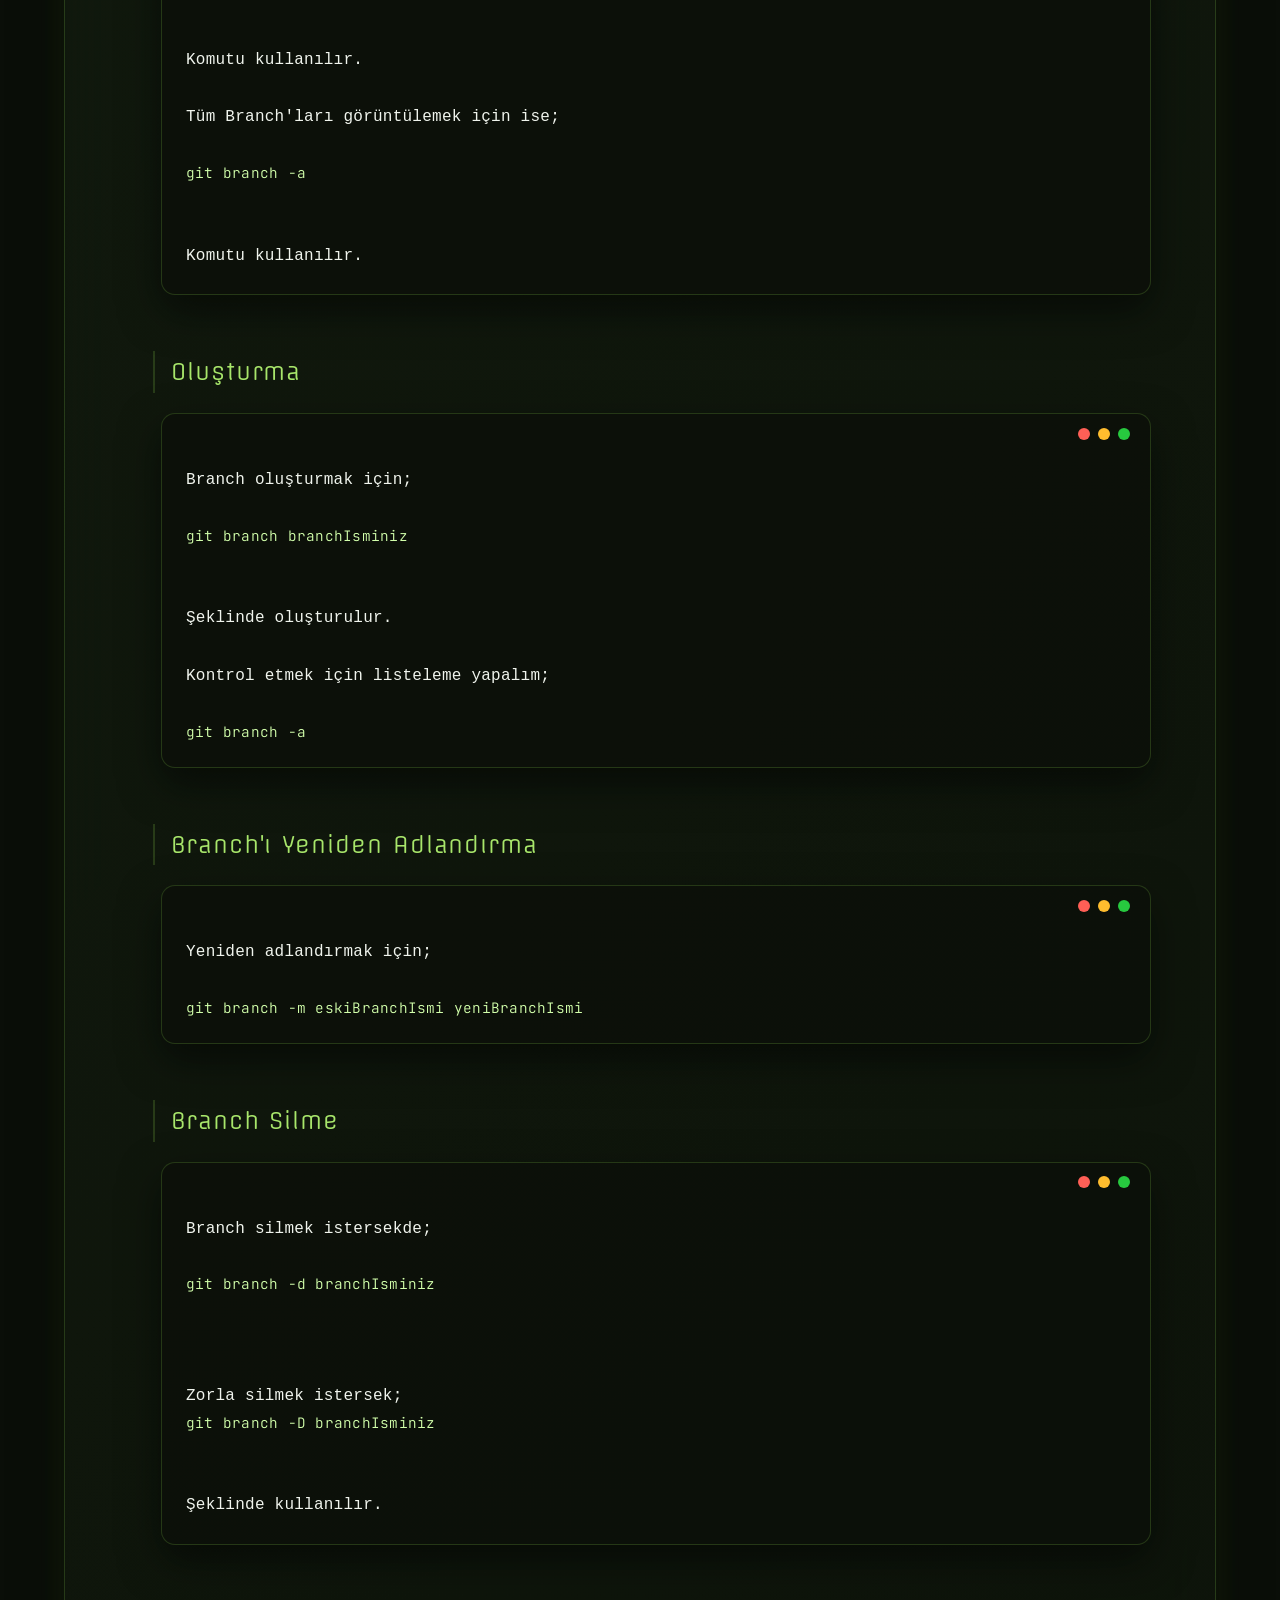
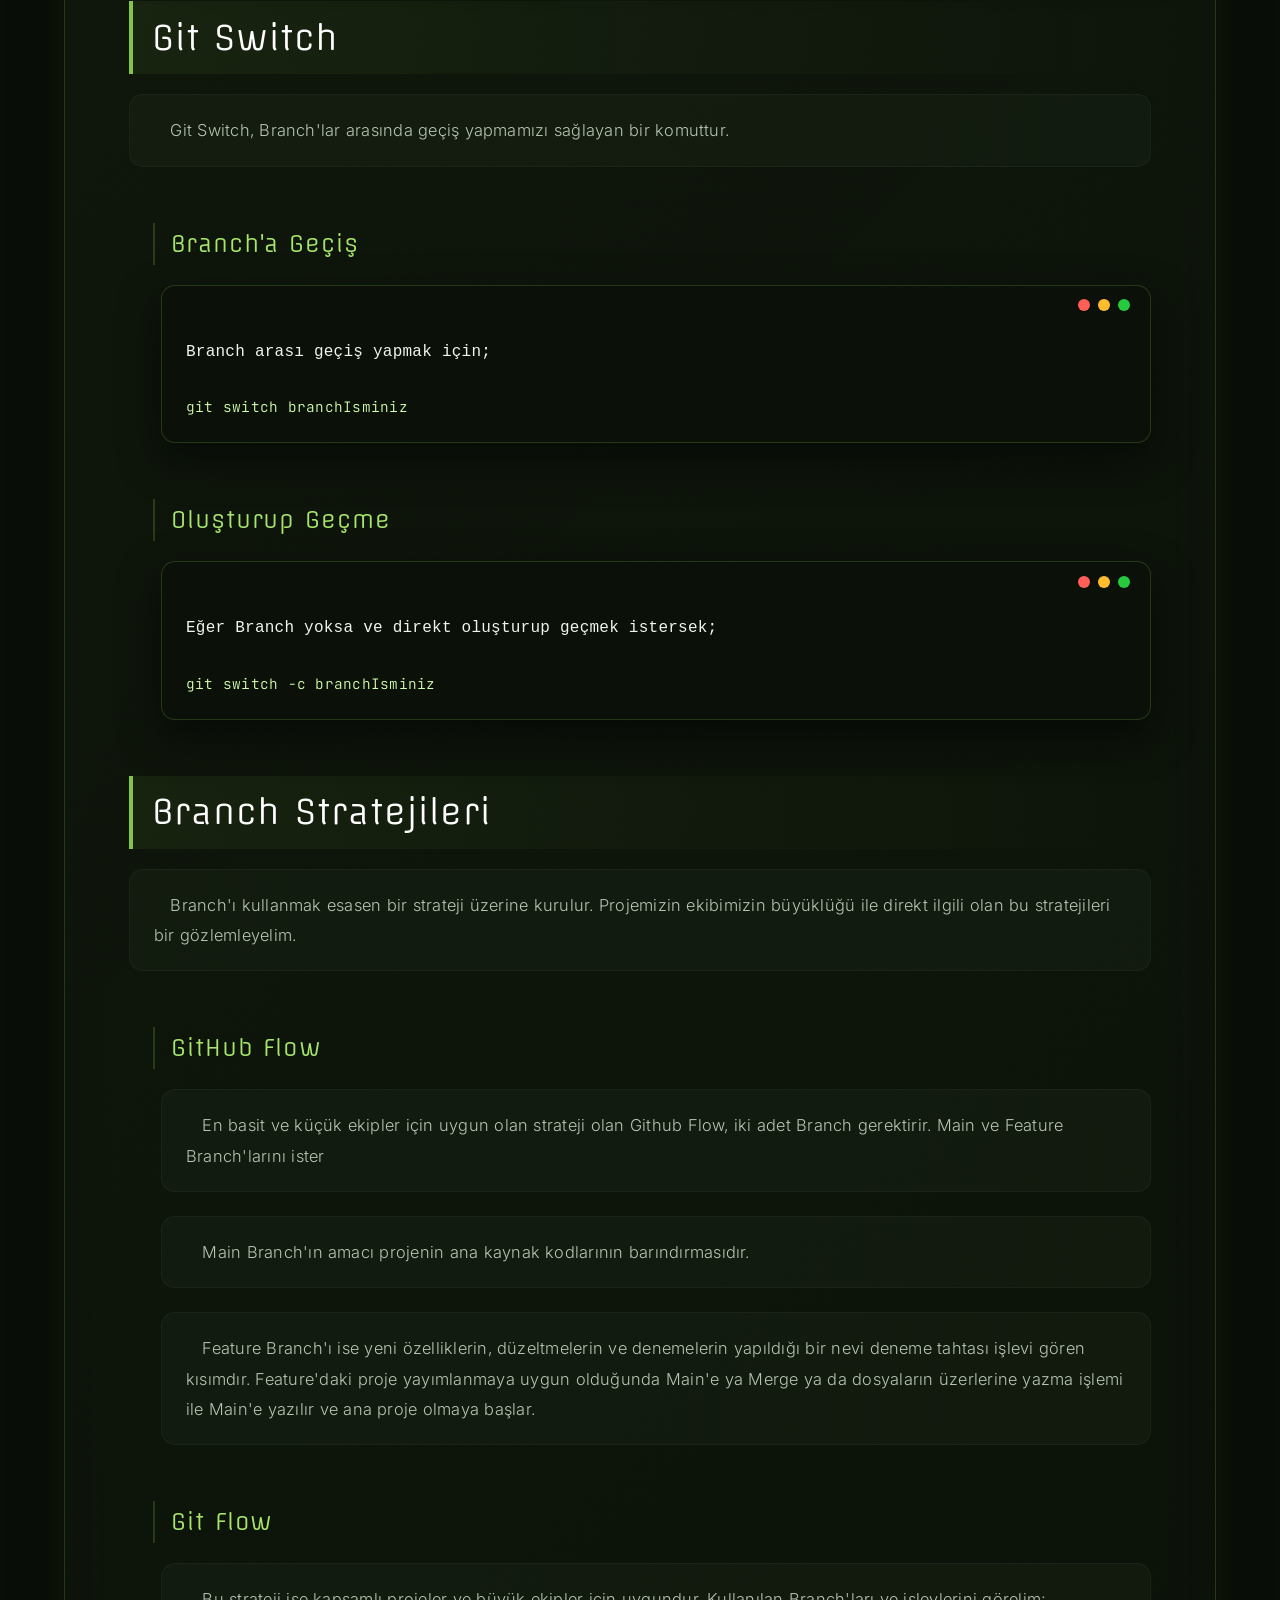
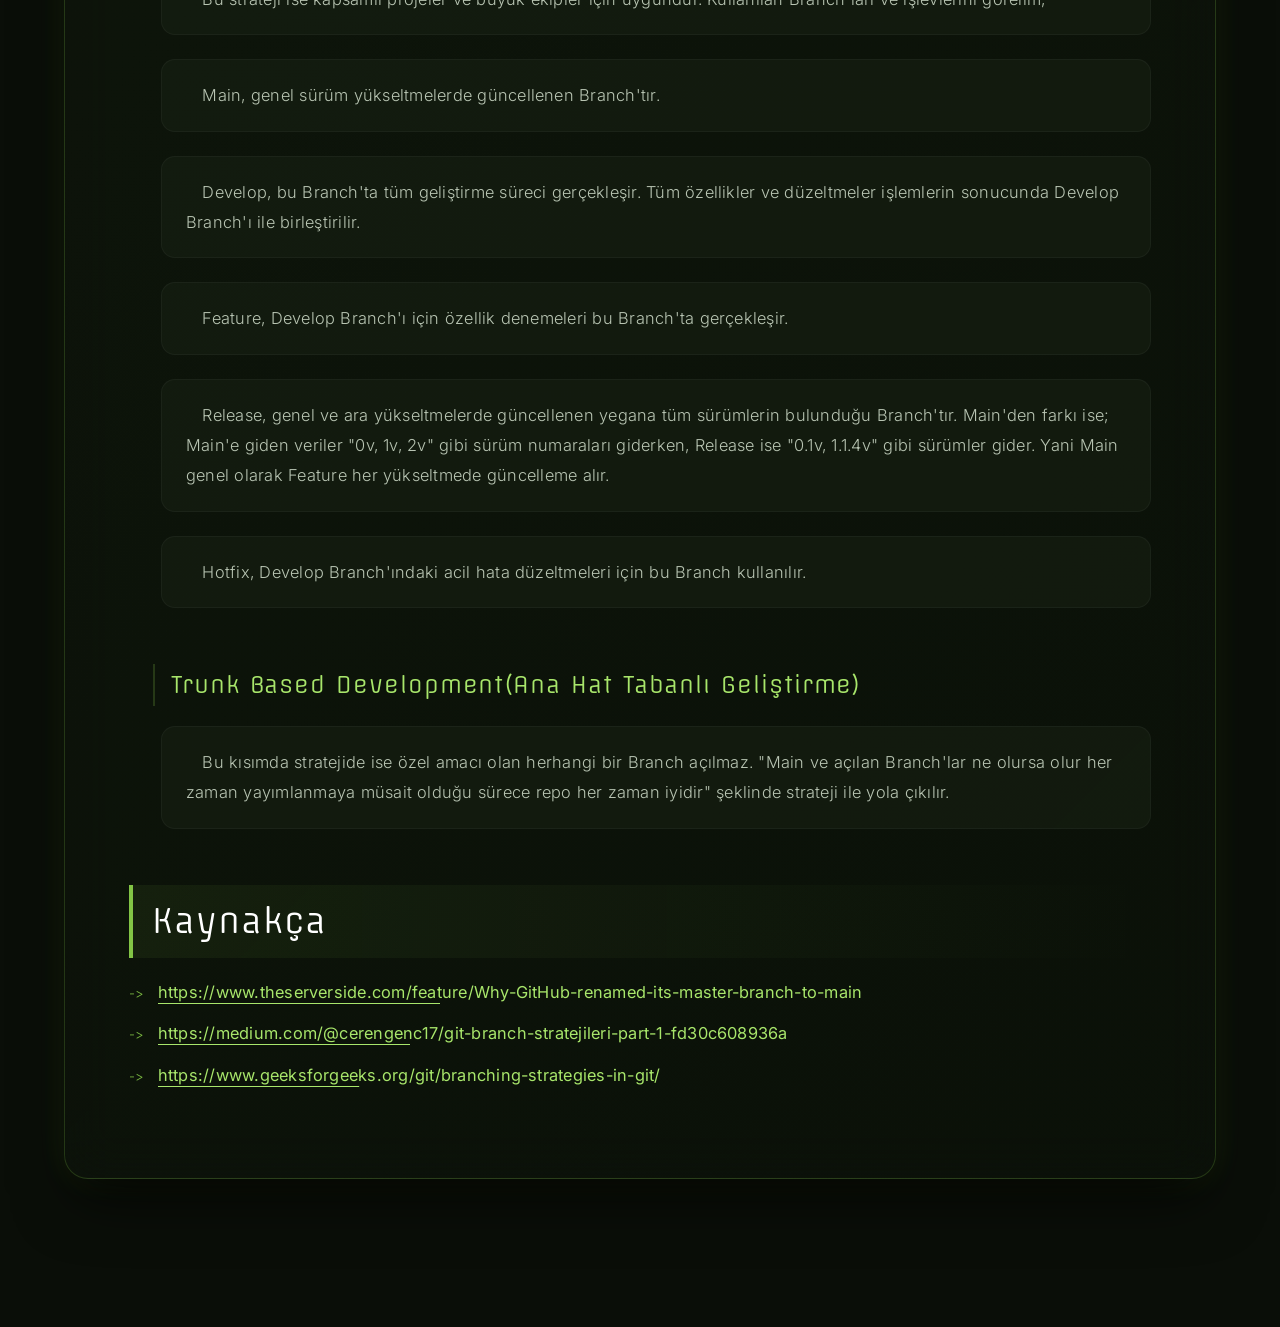
<file: Lessons/6 Git Branch.html>
<!DOCTYPE html>
<html lang="tr">
<head>
    <meta charset="UTF-8">
    <meta name="viewport" content="width=device-width, initial-scale=1.0">
    <title>Data's Book on Git</title>

    <link rel="icon" type="image/x-icon" href="../Sources/favicon.png">

    <script src="../Sources/JS/setBackgroundMedia.js"></script>

    <link rel="stylesheet" href="../Sources/JS/hljs/atom-one-dark-reasonable.css">
    <script src="../Sources/JS/hljs/highlight.min.js"></script>
    <script>
        window.onload = function() {
            hljs.highlightAll();
        };
    </script>

    <link rel="stylesheet" href="../Sources/CSS/main.css">
</head>
<body>
    <h1>Branch</h1>

    <div style="height: 100px;"></div>
    
    <div id="mainDiv">
        <h2>Branch Nedir?</h2>
        <pre id="preh2">Branch, bir repodaki porjenin farklı varyasyonlarını depolayabilceğimiz ve yönetebilceğimiz repo kısımlarına denir.</pre>

        <pre id="preh2">Branch Türkçe anlamıyla dal bizim için bir nevi projenin farklı varyasyonlarını farklı repo açmadan aynı repo içerisinde depolayabilceğimiz ve yöneteceğimiz kısımlardır. Örnek olarak bu dökümantasyonun mobil uygulama versiyonu projesini bu dökümantasyonun farklı bir Branch'a koyulabilir veya bir uygulamanın farklı mimariler için farklı Branch'lar kullanmasıda Branch kullanıma örnektir. Görsellik bakımında aşağıdaki örneğe göz atalım</pre>


        <div id="divh2Img">
            <img src="../Bibliography/6 Git Branch.html/1.svg" alt="6.1" width="80%">
        </div>

        <h3>HEAD</h3>
        <pre id="preh3">HEAD, mevcut Branch'ı ifade eden ve ".git" klasöründe bulunna bir dosyadır. Hem bize hemde Git'e hangi Branch'a olduğumuzu söyler.</pre>

        <pre id="codeh3"><code class="language-bash">cat .git/HEAD</code>
        
Komutu ile neler yazdığını görebiliriz.

Çıktı;</pre>

            <div id="divh2Img">
                <img src="../Bibliography/6 Git Branch.html/2.png" alt="6.2" width="80%">
            </div>

            <h3>Master &rarr; Main</h3>
            <pre id="preh3">Daha önceden bahsettiğimiz gibi eskiden ana Branch dolayısıyla tüm ana kodlar "master" adlı bir Branch üzerinden yapılırdı. Fakat zamanla alışkanlıklar değişti daha kapsayıcı olan "main" ismine geçildi. Çünkü 2020 yılındaki genel olarak farkındalık kazanan insanlar Git ve Github sisteminde rahatsız edici buldukları için... Branch sistemi yurt dışında o zamanlarda "Master Slave ilişkisi" üzerinden anlatılırdı. Master-Slave Türkçesiyle sahip-köle, bu iki kavram insanları rahat edici gelmeye başlamıştı. Bu durumda Git ve Github Master'dan Main'e geçiş yaptılar. Böylelikle üzerlerindeki kültürel baskı ortadan kalkmış oldu...</pre>

            <h2>Git Branch</h2>
            <pre id="preh2">Bu komut Branch işlemlerini gerçekleştirmek için kullanılan Git komutudur.</pre>

            <h3>Listeleme</h3>
            <pre id="codeh3">Branch'ları listemek için;

<code class="language-bash">git branch</code>

Komutu kullanılır.

Tüm Branch'ları görüntülemek için ise;

<code class="language-bash">git branch -a</code>

Komutu kullanılır.</pre>

            <h3>Oluşturma</h3>
            <pre id="codeh3">Branch oluşturmak için;

<code class="language-bash">git branch branchIsminiz</code>
            
Şeklinde oluşturulur.

Kontrol etmek için listeleme yapalım;

<code class="language-bash">git branch -a</code></pre>

            <h3>Branch'ı Yeniden Adlandırma</h3>
            <pre id="codeh3">Yeniden adlandırmak için;

<code class="language-bash">git branch -m eskiBranchIsmi yeniBranchIsmi</code></pre>

            <h3>Branch Silme</h3>
            <pre id="codeh3">Branch silmek istersekde;

<code class="language-bash">git branch -d branchIsminiz</code>


Zorla silmek istersek;
<code class="language-bash">git branch -D branchIsminiz</code>

Şeklinde kullanılır.</pre>

            <h2>Git Switch</h2>
            <pre id="preh2">Git Switch, Branch'lar arasında geçiş yapmamızı sağlayan bir komuttur.</pre>

            <h3>Branch'a Geçiş</h3>
            <pre id="codeh3">Branch arası geçiş yapmak için;

<code class="language-bash">git switch branchIsminiz</code></pre>

            <h3>Oluşturup Geçme</h3>
            <pre id="codeh3">Eğer Branch yoksa ve direkt oluşturup geçmek istersek;

<code class="language-bash">git switch -c branchIsminiz</code></pre>

            <h2>Branch Stratejileri</h2>
            <pre id="preh2">Branch'ı kullanmak esasen bir strateji üzerine kurulur. Projemizin ekibimizin büyüklüğü ile direkt ilgili olan bu stratejileri bir gözlemleyelim.</pre>

            <h3>GitHub Flow</h3>
            <pre id="preh3">En basit ve küçük ekipler için uygun olan strateji olan Github Flow, iki adet Branch gerektirir. Main ve Feature Branch'larını ister</pre>

            <pre id="preh3">Main Branch'ın amacı projenin ana kaynak kodlarının barındırmasıdır.</pre>

            <pre id="preh3">Feature Branch'ı ise yeni özelliklerin, düzeltmelerin ve denemelerin yapıldığı bir nevi deneme tahtası işlevi gören kısımdır. Feature'daki proje yayımlanmaya uygun olduğunda Main'e ya Merge ya da dosyaların üzerlerine yazma işlemi ile Main'e yazılır ve ana proje olmaya başlar.</pre>

            <h3>Git Flow</h3>
            <pre id="preh3">Bu strateji ise kapsamlı projeler ve büyük ekipler için uygundur. Kullanılan Branch'ları ve işlevlerini görelim;</pre>

            <pre id="preh3">Main, genel sürüm yükseltmelerde güncellenen Branch'tır.</pre>

            <pre id="preh3">Develop, bu Branch'ta tüm geliştirme süreci gerçekleşir. Tüm özellikler ve düzeltmeler işlemlerin sonucunda Develop Branch'ı ile birleştirilir.</pre>

            <pre id="preh3">Feature, Develop Branch'ı için özellik denemeleri bu Branch'ta gerçekleşir.</pre>

            <pre id="preh3">Release, genel ve ara yükseltmelerde güncellenen yegana tüm sürümlerin bulunduğu Branch'tır. Main'den farkı ise; Main'e giden veriler "0v, 1v, 2v" gibi sürüm numaraları giderken, Release ise "0.1v, 1.1.4v" gibi sürümler gider. Yani Main genel olarak Feature her yükseltmede güncelleme alır.</pre>

            <pre id="preh3">Hotfix, Develop Branch'ındaki acil hata düzeltmeleri için bu Branch kullanılır.</pre>

            <h3>Trunk Based Development(Ana Hat Tabanlı Geliştirme)</h3>
            <pre id="preh3">Bu kısımda stratejide ise özel amacı olan herhangi bir Branch açılmaz. "Main ve açılan Branch'lar ne olursa olur her zaman yayımlanmaya müsait olduğu sürece repo her zaman iyidir" şeklinde strateji ile yola çıkılır.</pre>

            <h2>Kaynakça</h2>
            <ul>
                <li><a href="https://www.theserverside.com/feature/Why-GitHub-renamed-its-master-branch-to-main">https://www.theserverside.com/feature/Why-GitHub-renamed-its-master-branch-to-main</a></li>
                <li><a href="https://medium.com/@cerengenc17/git-branch-stratejileri-part-1-fd30c608936a">https://medium.com/@cerengenc17/git-branch-stratejileri-part-1-fd30c608936a</a></li>
                <li><a href="https://www.geeksforgeeks.org/git/branching-strategies-in-git/">https://www.geeksforgeeks.org/git/branching-strategies-in-git/</a></li>
            </ul>
    </div>

    <div style="height: 100px;"></div>

    <footer style="position: fixed; left: 0; bottom: 0; width: 100%; background: transparent; text-align: center; padding: 10px 0; z-index: 100;">
        <div>
            <a href="./5 Git .gitignore.html" style="margin-right: 20px; cursor:pointer;">
                &larr; Önceki
            </a>
            <a href="" style="cursor:pointer;">
                Sonraki &rarr;
            </a>
        </div>
        <div>
            <p>&copy; 2026 Data's Book</p>
        </div>

        <div style="position: absolute; right: 20px; bottom: 20px;">
            <a href="./1 Git İçindekiler.html" style="text-decoration: none;">
                İçindekiler
            </a>
        </div>
    </footer>
</body>
</html>

<!-- Muhammet Enes nam-ı diğer Data Delete tarafından sevgi ile yapıldı <3 -->
</file>
<file: Sources/JS/hljs/atom-one-dark-reasonable.css>
/*

Atom One Dark With support for ReasonML by Gidi Morris, based off work by Daniel Gamage

Original One Dark Syntax theme from https://github.com/atom/one-dark-syntax

*/
.hljs {
  color: #abb2bf;
  background: #282c34;
}
.hljs-keyword, .hljs-operator {
  color: #F92672;
}
.hljs-pattern-match {
  color: #F92672;
}
.hljs-pattern-match .hljs-constructor {
  color: #61aeee;
}
.hljs-function {
  color: #61aeee;
}
.hljs-function .hljs-params {
  color: #A6E22E;
}
.hljs-function .hljs-params .hljs-typing {
  color: #FD971F;
}
.hljs-module-access .hljs-module {
  color: #7e57c2;
}
.hljs-constructor {
  color: #e2b93d;
}
.hljs-constructor .hljs-string {
  color: #9CCC65;
}
.hljs-comment, .hljs-quote {
  color: #b18eb1;
  font-style: italic;
}
.hljs-doctag, .hljs-formula {
  color: #c678dd;
}
.hljs-section, .hljs-name, .hljs-selector-tag, .hljs-deletion, .hljs-subst {
  color: #e06c75;
}
.hljs-literal {
  color: #56b6c2;
}
.hljs-string, .hljs-regexp, .hljs-addition, .hljs-attribute, .hljs-meta .hljs-string {
  color: #98c379;
}
.hljs-built_in,
.hljs-title.class_,
.hljs-class .hljs-title {
  color: #e6c07b;
}
.hljs-attr, .hljs-variable, .hljs-template-variable, .hljs-type, .hljs-selector-class, .hljs-selector-attr, .hljs-selector-pseudo, .hljs-number {
  color: #d19a66;
}
.hljs-symbol, .hljs-bullet, .hljs-link, .hljs-meta, .hljs-selector-id, .hljs-title {
  color: #61aeee;
}
.hljs-emphasis {
  font-style: italic;
}
.hljs-strong {
  font-weight: bold;
}
.hljs-link {
  text-decoration: underline;
}
</file>
<file: Sources/CSS/main.css>
@import url('https://fonts.googleapis.com/css2?family=Inter:wght@300;400;500;600;700&family=JetBrains+Mono:wght@400;500&family=Offside&display=swap');

/* ── Modern Design Tokens ─────────────────────────────────── */
:root {
color-scheme: dark;

/* Color Palette - Cyber Emerald Theme */
--clr-accent-raw: 130, 196, 69;
--clr-accent: rgb(var(--clr-accent-raw));
--clr-accent-bright: #a8e66b;
--clr-accent-glow: rgba(var(--clr-accent-raw), 0.35);
--clr-accent-soft: rgba(var(--clr-accent-raw), 0.08);
--clr-accent-border: rgba(var(--clr-accent-raw), 0.22);

--clr-bg-main: #0a0e08;
--clr-surface: rgba(18, 26, 15, 0.75);
--clr-surface-card: rgba(25, 36, 21, 0.55);

--clr-text-main: #f0f4ed;
--clr-text-muted: #b8c4b2;
--clr-text-dim: #7a8873;

/* Fonts */
--font-heading: "Offside", Georgia, serif;
--font-body: "Inter", system-ui, -apple-system, sans-serif;
--font-mono: "JetBrains Mono", "SF Mono", monospace;

/* Radius & Shadows */
--radius-sm: 8px;
--radius-md: 14px;
--radius-lg: 24px;
--radius-pill: 9999px;

--shadow-glass: 0 30px 60px -12px rgba(0, 0, 0, 0.56), 0 18px 36px -18px rgba(0, 0, 0, 0.7);
--shadow-glow: 0 0 35px rgba(var(--clr-accent-raw), 0.15);

/* Transitions */
--ease-out-expo: cubic-bezier(0.16, 1, 0.3, 1);
--transition-fast: 200ms var(--ease-out-expo);
--transition-normal: 350ms var(--ease-out-expo);


}

/* ── Reset & Core Settings ───────────────────────────────── */
*, *::before, *::after {
box-sizing: border-box;
margin: 0;
padding: 0;
}

html {
scroll-behavior: smooth;
scrollbar-color: var(--clr-accent-border) transparent;
scrollbar-width: thin;
}

body {
min-height: 100vh;
background-color: var(--clr-bg-main);
background-image:
radial-gradient(circle at 50% 0%, rgba(var(--clr-accent-raw), 0.12), transparent 50%),
url("../../Media/image/depressiveData.png");
background-repeat: no-repeat;
background-size: cover;
background-position: center;
background-attachment: fixed;
color: var(--clr-text-main);
font-family: var(--font-body);
font-weight: 300;
font-size: 1rem;
line-height: 1.8;
letter-spacing: 0.015em;
-webkit-font-smoothing: antialiased;
-moz-osx-font-smoothing: grayscale;
}

::selection {
color: #0d120a;
background: var(--clr-accent-bright);
}

/* ── Custom Scrollbar ────────────────────────────────────── */
::-webkit-scrollbar {
width: 8px;
height: 8px;
}
::-webkit-scrollbar-track {
background: rgba(10, 14, 8, 0.6);
}
::-webkit-scrollbar-thumb {
background: rgba(var(--clr-accent-raw), 0.3);
border-radius: var(--radius-pill);
border: 2px solid transparent;
background-clip: padding-box;
}
::-webkit-scrollbar-thumb:hover {
background: var(--clr-accent);
}

/* ── Video Background ────────────────────────────────────── */
.video-container {
position: fixed;
inset: 0;
overflow: hidden;
z-index: -1;
background: var(--clr-bg-main);
pointer-events: none;
}

#arkaplanVideo {
width: 100%;
height: 100%;
object-fit: cover;
filter: brightness(0.3) saturate(0.85) contrast(1.1);
}

/* ── Main Glassmorphism Container ────────────────────────── */
#mainDiv {
position: relative;
z-index: 1;
width: min(90%, 1300px);
margin: 6rem auto 3rem;
padding: clamp(2rem, 5vw, 4.5rem);
background: linear-gradient(
135deg,
rgba(22, 32, 18, 0.8) 0%,
rgba(12, 18, 10, 0.7) 100%
);
border: 1px solid var(--clr-accent-border);
border-radius: var(--radius-lg);
backdrop-filter: blur(24px) saturate(1.4);
-webkit-backdrop-filter: blur(24px) saturate(1.4);
box-shadow: var(--shadow-glass), var(--shadow-glow);
overflow: hidden;
}

#mainDiv::before {
content: "";
position: absolute;
top: 0;
left: 0;
right: 0;
height: 1px;
background: linear-gradient(
90deg,
transparent,
rgba(var(--clr-accent-raw), 0.5),
transparent
);
}

/* ── Floating Header (h1) ────────────────────────────────── */
h1 {
font-family: var(--font-heading);
font-size: clamp(1.1rem, 2.5vw, 1.75rem);
font-weight: 400;
letter-spacing: 0.08em;
text-align: center;
color: #ffffff;
text-transform: uppercase;

position: fixed;
left: 50%;
top: 0;
transform: translateX(-50%);
z-index: 100;

padding: 0.65rem 2.25rem;
white-space: nowrap;

background: rgba(14, 20, 11, 0.82);
border: 1px solid var(--clr-accent-border);
border-top: none;
border-radius: 0 0 var(--radius-md) var(--radius-md);
backdrop-filter: blur(20px);
-webkit-backdrop-filter: blur(20px);

box-shadow: 
    0 10px 30px rgba(0, 0, 0, 0.5),
    0 0 20px rgba(var(--clr-accent-raw), 0.12);
animation: floatBreath 6s ease-in-out infinite;


}

@keyframes floatBreath {
0%, 100% {
box-shadow: 0 10px 30px rgba(0, 0, 0, 0.5), 0 0 15px rgba(var(--clr-accent-raw), 0.1);
border-color: var(--clr-accent-border);
}
50% {
box-shadow: 0 12px 35px rgba(0, 0, 0, 0.6), 0 0 30px rgba(var(--clr-accent-raw), 0.28);
border-color: rgba(var(--clr-accent-raw), 0.45);
}
}

/* ── Section Headings (h2, h3) ───────────────────────────── */
h2, h3 {
font-family: var(--font-heading);
font-weight: 400;
color: #ffffff;
margin-top: 3.5rem;
margin-bottom: 1.25rem;
scroll-margin-top: 6rem;
display: flex;
align-items: center;
}

h2 {
font-size: clamp(1.4rem, 3.5vw, 2.1rem);
letter-spacing: 0.03em;
padding-left: 1.2rem;
border-left: 4px solid var(--clr-accent);
background: linear-gradient(90deg, rgba(var(--clr-accent-raw), 0.08), transparent);
padding-top: 0.4rem;
padding-bottom: 0.4rem;
border-radius: 0 var(--radius-sm) var(--radius-sm) 0;
}

h3 {
font-size: clamp(1.15rem, 2.5vw, 1.45rem);
letter-spacing: 0.04em;
color: var(--clr-accent-bright);
margin-left: 1.5rem;
padding-left: 1rem;
border-left: 2px solid var(--clr-accent-border);
}

/* ── Generic Body Text (pre without ID) ───────────────────── */
pre:not(#codeh2):not(#codeh3) {
font-family: var(--font-body);
font-size: 1.025rem;
font-weight: 300;
line-height: 1.85;
color: var(--clr-text-muted);
margin-bottom: 1.5rem;
word-break: break-word;
white-space: pre-wrap;
background: var(--clr-surface-card);
padding: 1.25rem 1.5rem;
border-radius: var(--radius-md);
border: 1px solid rgba(255, 255, 255, 0.04);
}

#preh2 { text-indent: 1em; }
#preh3 { margin-left: 2rem; text-indent: 1em; }

/* ── Inline Code Styling ──────────────────────────────────── */
code {
font-family: var(--font-mono);
font-size: 0.88em;
background: var(--clr-accent-soft);
color: var(--clr-accent-bright);
padding: 0.2em 0.5em;
border-radius: var(--radius-sm);
border: 1px solid var(--clr-accent-border);
word-break: break-word;
white-space: pre-wrap;
}

/* ── Modern macOS-Style Code Windows (#codeh2 & #codeh3) ─── */
#codeh2, #codeh3{
position: relative;
display: block;
margin-bottom: 2rem;
padding: 3.25rem 1.5rem 1.5rem 1.5rem;
background: rgba(12, 17, 10, 0.92);
border: 1px solid var(--clr-accent-border);
border-radius: var(--radius-md);
box-shadow: 0 16px 40px rgba(0, 0, 0, 0.5);
overflow: hidden;
outline: none;
transition: max-height 0.4s var(--ease-out-expo), border-color 0.3s ease, box-shadow 0.3s ease;

word-break: break-word;
white-space: pre-wrap;}

#codeh3 { margin-left: 2em; }

/* Dosya adı başlık çubuğu (span) */
#codeh2 > span, #codeh3 > span {
position: absolute;
top: 0;
left: 0;
right: 0;
height: 2.5rem;
background: rgba(20, 28, 17, 0.95);
border-bottom: 1px solid rgba(130, 196, 69, 0.15);
font-family: var(--font-mono);
font-size: 0.8rem;
color: var(--clr-accent-bright);
line-height: 2.5rem;
padding-left: 1.25rem;
letter-spacing: 0.05em;
user-select: none;
display: flex;
align-items: center;
}

#codeh2::after, #codeh3::after {
content: "";
position: absolute;
top: 0.85rem;
right: 1.25rem;
width: 12px;
height: 12px;
border-radius: 50%;
background-color: #27c93f;
box-shadow:
-20px 0 0 #ffbd2e,
-40px 0 0 #ff5f56;
z-index: 10;
cursor: pointer;
transition: transform 0.2s ease, filter 0.2s ease;
}

#codeh2:hover::after, #codeh3:hover::after {
filter: brightness(1.2);
transform: scale(1.1);
}

/* İçerideki  etiketi */
#codeh2 code, #codeh3 code {
display: block;
font-family: var(--font-mono);
font-size: 0.9rem;
color: #d2ffab;
line-height: 1.6;
white-space: pre-wrap;
word-break: break-word;
background: transparent;
padding: 0;
border: none;
box-shadow: none;
transition: opacity 0.25s ease, transform 0.25s ease;
opacity: 1;
transform: translateY(0);
}

/* Kapalı Durum (Collapsed State) */
#codeh2.collapsed, #codeh3.collapsed {
max-height: 2.5rem;
border-color: rgba(130, 196, 69, 0.15);
box-shadow: 0 4px 15px rgba(0, 0, 0, 0.3);
}

#codeh2.collapsed code, #codeh3.collapsed code {
opacity: 0;
transform: translateY(-10px);
pointer-events: none;
}

/* ── Lists ───────────────────────────────────────────────── */
ul {
list-style: none;
margin-bottom: 1.5rem;
}

li {
font-family: var(--font-body);
font-size: 1.025rem;
color: var(--clr-text-muted);
margin-bottom: 0.75rem;
padding-left: 1.75em;
position: relative;
word-break: break-word;
transition: color var(--transition-fast);
}

li::before {
content: "->";
position: absolute;
left: 0;
top: 4px;
color: var(--clr-accent);
font-size: 0.8em;
}

li:hover {
color: var(--clr-text-main);
}

#listh3 { margin-left: 2em; }

/* ── Media Elements ──────────────────────────────────────── */
#divh2Img, #divh3Img,
#divh2Vid, #divh3Vid {
margin-bottom: 2rem;
}

#divh2Img, #divh2Vid { margin-left: 2em; }
#divh3Img, #divh3Vid { margin-left: 4em; }

#divh2Img img, #divh3Img img,
#divh2Vid video, #divh3Vid video {
display: block;
max-width: 100%;
height: auto;
border-radius: var(--radius-md);
border: 1px solid var(--clr-accent-border);
background: rgba(0, 0, 0, 0.4);
box-shadow: 0 16px 40px rgba(0, 0, 0, 0.5);
transition: transform var(--transition-normal), box-shadow var(--transition-normal), border-color var(--transition-normal);
}

#divh2Img img:hover, #divh3Img img:hover,
#divh2Vid video:hover, #divh3Vid video:hover {
border-color: rgba(var(--clr-accent-raw), 0.6);
box-shadow: 0 20px 50px rgba(0, 0, 0, 0.6), 0 0 30px rgba(var(--clr-accent-raw), 0.2);
transform: translateY(-4px) scale(1.01);
}

/* ── Tables ──────────────────────────────────────────────── */
#tableh2, #tableh3 {
font-family: var(--font-body);
font-size: 0.925rem;
color: var(--clr-text-muted);
width: max-content;
max-width: 100%;
margin-bottom: 2rem;
border-collapse: separate;
border-spacing: 0;
border: 1px solid var(--clr-accent-border);
border-radius: var(--radius-md);
background: var(--clr-surface-card);
overflow: hidden;
box-shadow: 0 12px 30px rgba(0, 0, 0, 0.3);
}

#tableh2 { margin-left: 2em; }
#tableh3 { margin-left: 4em; }

#tableh2 th, #tableh3 th {
background: rgba(var(--clr-accent-raw), 0.12);
color: var(--clr-accent-bright);
font-weight: 600;
letter-spacing: 0.06em;
text-transform: uppercase;
font-size: 0.8rem;
padding: 0.85rem 1.5rem;
border-bottom: 1px solid var(--clr-accent-border);
text-align: center;
}

#tableh2 td, #tableh3 td {
padding: 0.75rem 1.5rem;
border-bottom: 1px solid rgba(255, 255, 255, 0.04);
text-align: center;
transition: background var(--transition-fast);
}

#tableh2 tr:last-child td, #tableh3 tr:last-child td {
border-bottom: none;
}

#tableh2 tr:hover td, #tableh3 tr:hover td {
background: rgba(var(--clr-accent-raw), 0.08);
color: #ffffff;
}

/* ── Links ───────────────────────────────────────────────── */
a {
color: var(--clr-accent-bright);
text-decoration: none;
font-weight: 400;
position: relative;
padding-bottom: 2px;
transition: color var(--transition-fast);
}

a::after {
content: "";
position: absolute;
bottom: 0;
left: 0;
width: 100%;
height: 1px;
background: var(--clr-accent-bright);
transform: scaleX(0.4);
transform-origin: left;
transition: transform var(--transition-fast), background var(--transition-fast);
}

a:hover {
color: #ffffff;
}

a:hover::after {
transform: scaleX(1);
background: var(--clr-accent);
}

/* ── Scientific Quotes ──────────────────────────────────── */
blockquote.scientific-quote {
font-family: var(--font-heading);
font-size: 1.125rem;
font-style: italic;
line-height: 1.85;
color: var(--clr-text-main);
background: linear-gradient(
135deg,
rgba(var(--clr-accent-raw), 0.08) 0%,
rgba(255, 255, 255, 0.01) 100%
);
border: 1px solid var(--clr-accent-border);
border-left: 4px solid var(--clr-accent);
border-radius: var(--radius-md);
padding: 1.75rem 2rem;
margin: 2.25rem 0 2.25rem 2em;
backdrop-filter: blur(12px);
-webkit-backdrop-filter: blur(12px);
box-shadow: 0 15px 35px rgba(0, 0, 0, 0.35);
transition: all var(--transition-normal);
}

blockquote.scientific-quote:hover {
border-left-color: var(--clr-accent-bright);
border-color: rgba(var(--clr-accent-raw), 0.4);
transform: translateY(-2px);
box-shadow: 0 20px 40px rgba(0, 0, 0, 0.4), 0 0 20px rgba(var(--clr-accent-raw), 0.1);
}

blockquote.scientific-quote cite {
display: block;
font-family: var(--font-body);
font-size: 0.85rem;
font-weight: 600;
font-style: normal;
letter-spacing: 0.1em;
text-transform: uppercase;
color: var(--clr-accent-bright);
margin-top: 1.25rem;
text-align: right;
}

blockquote.scientific-quote cite span {
display: block;
font-size: 0.75rem;
color: var(--clr-text-dim);
font-weight: 300;
margin-top: 0.25rem;
}

/* ── Footer ──────────────────────────────────────────────── */
footer {
color: var(--clr-text-dim);
text-align: center;
padding: 3rem 0 2rem;
margin-top: 4rem;
}

footer div {
margin-bottom: 1.25rem;
}

footer div a {
display: inline-flex;
align-items: center;
justify-content: center;
color: var(--clr-text-muted);
border: 1px solid var(--clr-accent-border);
padding: 0.6rem 1.5rem;
margin: 0.35rem;
border-radius: var(--radius-pill);
font-family: var(--font-body);
font-size: 0.825rem;
font-weight: 500;
letter-spacing: 0.08em;
text-transform: uppercase;
background: var(--clr-surface-card);
backdrop-filter: blur(8px);
transition: all var(--transition-fast);
}

footer div a::after {
display: none;
}

footer div a:hover {
background: var(--clr-accent);
color: #0d120a;
border-color: var(--clr-accent);
box-shadow: 0 0 20px rgba(var(--clr-accent-raw), 0.4);
transform: translateY(-3px);
}

footer div p {
margin: 1.25rem auto 0;
font-size: 0.78rem;
font-family: var(--font-body);
font-weight: 300;
color: var(--clr-text-dim);
letter-spacing: 0.05em;
width: max-content;
padding: 0.5rem 1.25rem;
border: 1px solid rgba(255, 255, 255, 0.05);
border-radius: var(--radius-pill);
background: rgba(0, 0, 0, 0.2);
}

/* ── Responsive Design ────────────────────────────────────── */
@media screen and (max-width: 768px) {
#mainDiv {
width: 100%;
margin-top: 4rem;
padding: 4rem 1.25rem 2.5rem;
border-radius: 0;
border-left: none;
border-right: none;
}

h1 {
    max-width: 95%;
    padding: 0.55rem 1.25rem;
    font-size: 0.95rem;
}

h2, h3, #preh2, #preh3, #codeh2, #codeh3, #listh3,
#divh2Img, #divh3Img, #divh2Vid, #divh3Vid,
#tableh2, #tableh3, blockquote.scientific-quote {
    margin-left: 0;
}

#tableh2, #tableh3 {
    display: block;
    overflow-x: auto;
    white-space: nowrap;
}

blockquote.scientific-quote {
    padding: 1.25rem;
}

footer div a {
margin: 0.25rem 0;
padding: 0.5rem;
font-size: 0.8rem;
}

footer div p {
margin: 0.3rem 1rem;
}
}

@media screen and (max-width: 480px) {
footer div a {
width: 100%;
margin: 0.25rem 0;
}
}
</file>
